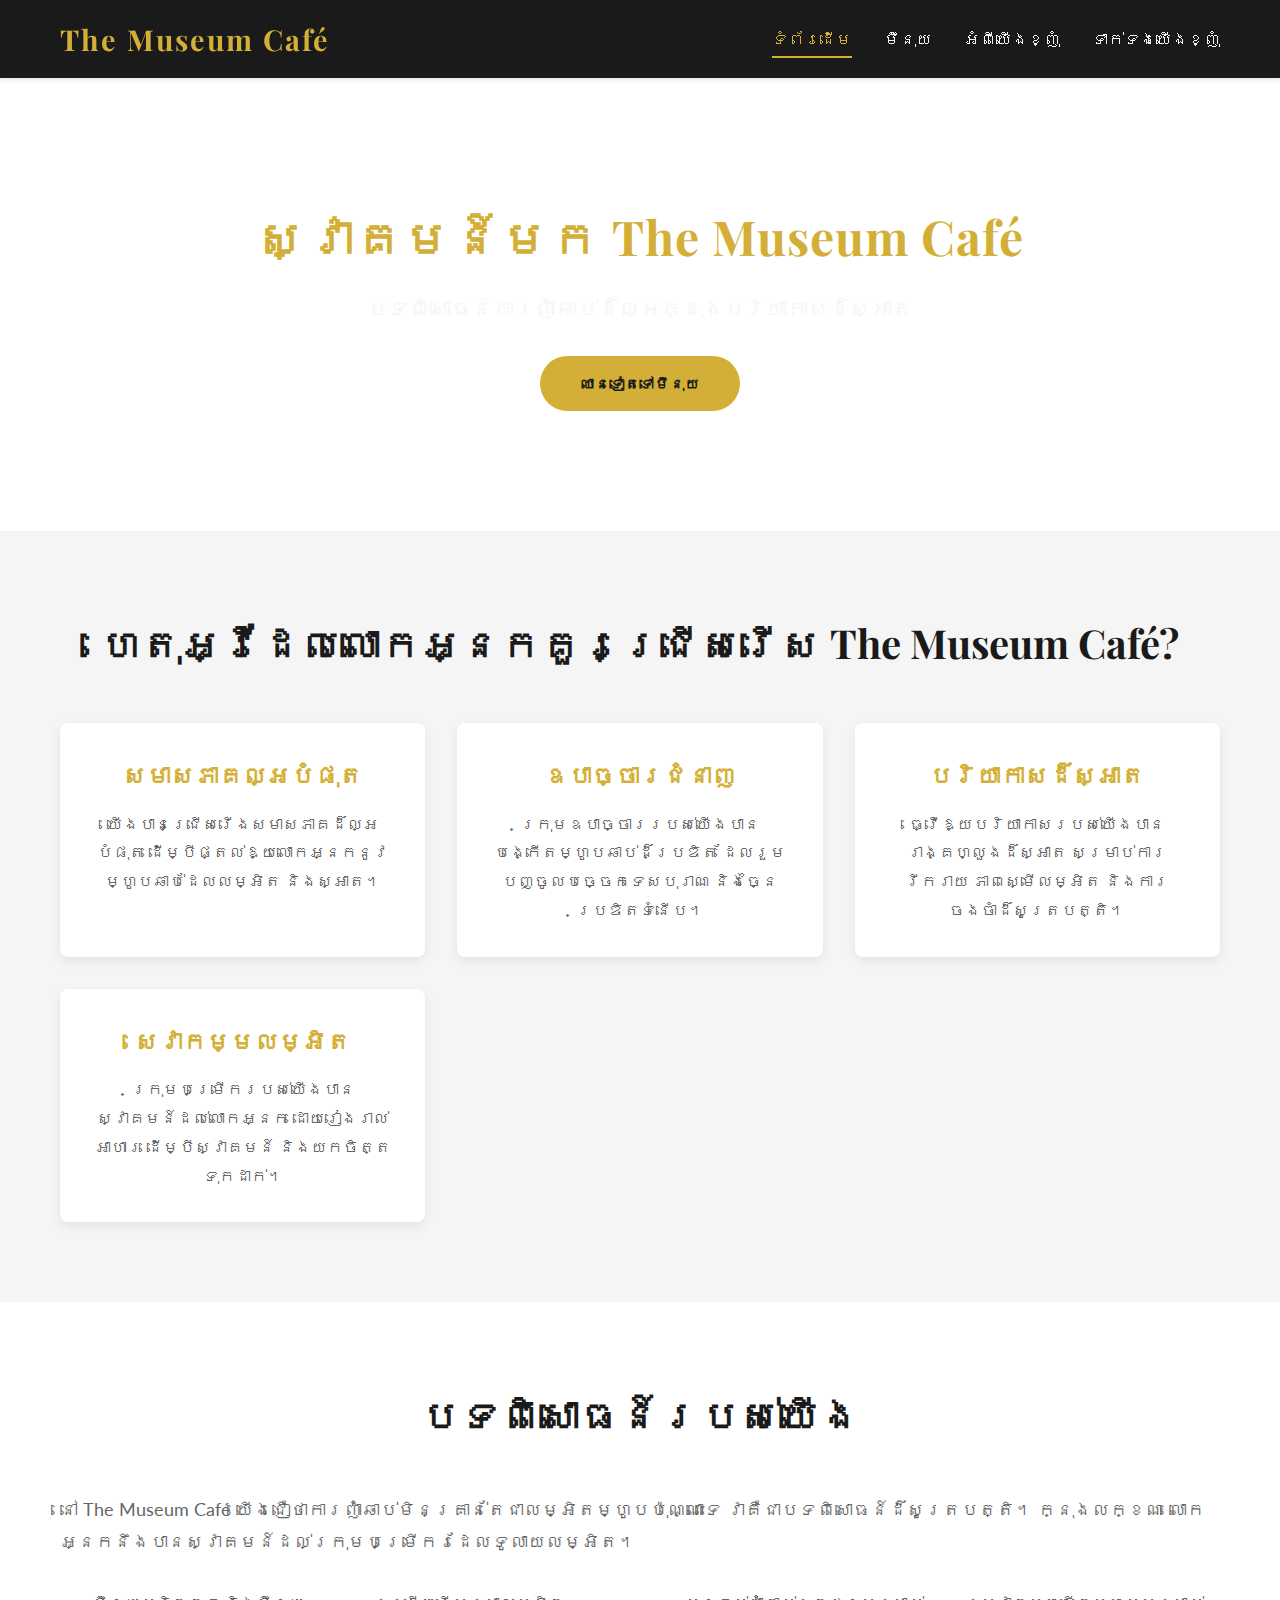
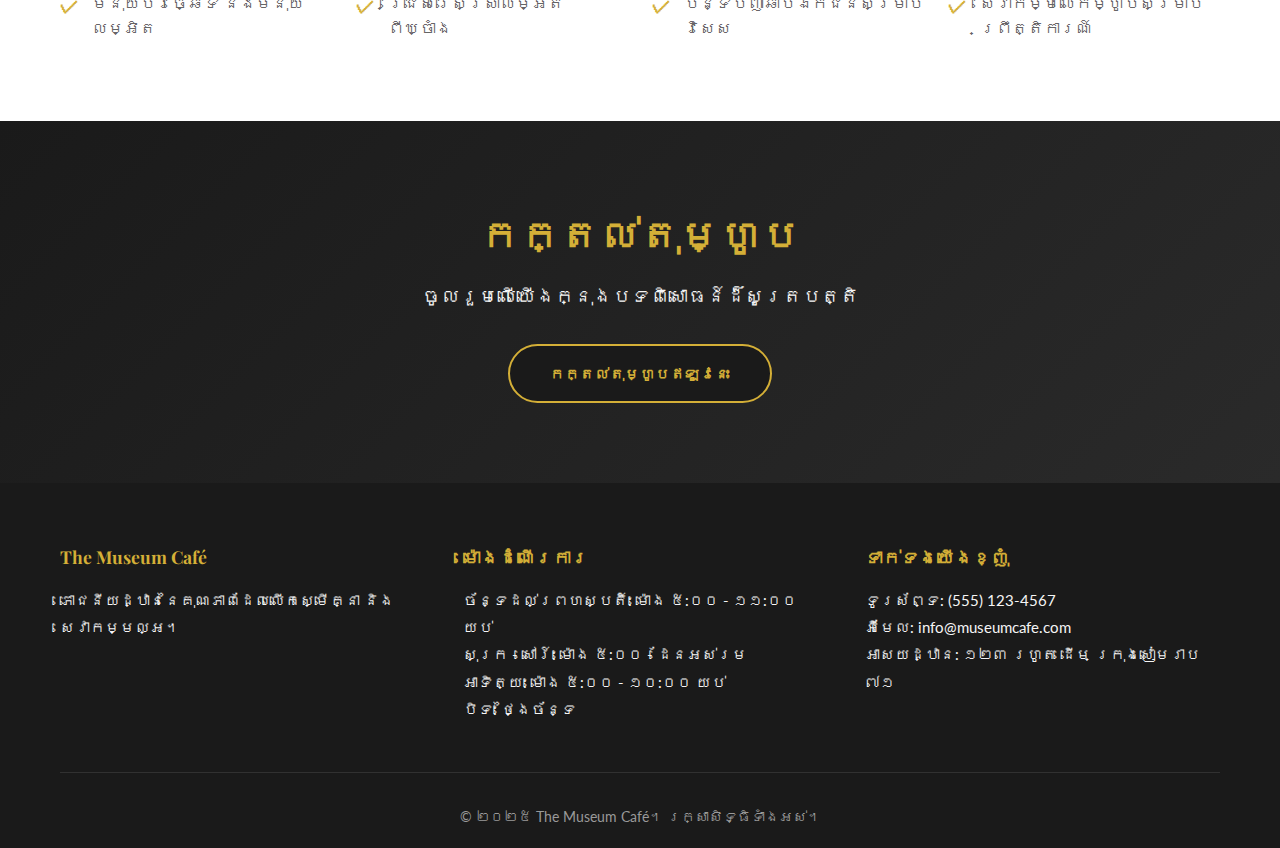
<file: Index.html>
<!DOCTYPE html>
<html lang="km">
<head>
    <meta charset="UTF-8">
    <meta name="viewport" content="width=device-width, initial-scale=1.0">
    <meta name="description" content="ស្វាគមន៍មកយើងខ្ញុំ - ឧបករណ៍ញ៉ាំឆាប់រហ័សល្អបំផុត និងបរិយាកាសដ៏ស្អាត">
    <meta name="theme-color" content="#1a1a1a">
    <title>ភោජនីយដ្ឋាននៃគុណភាព | សារមន្ទីរបណ្ណាល័យកាហ្វេ</title>
    <link rel="stylesheet" href="css/style.css">
    <link rel="preconnect" href="https://fonts.googleapis.com">
    <link rel="preconnect" href="https://fonts.gstatic.com" crossorigin>
    <link href="https://fonts.googleapis.com/css2?family=Playfair+Display:wght@600;700&family=Lato:wght@400;500;700&display=swap" rel="stylesheet">
</head>
<body>
    <!-- Navigation -->
    <nav class="navbar">
        <div class="container">
            <div class="logo">
                <h1>The Museum Café</h1>
            </div>
            <ul class="nav-links">
                <li><a href="Index.html" class="active">ទំព័រដើម</a></li>
                <li><a href="pages/menu.html">ម៉ឹនុយ</a></li>
                <li><a href="pages/about.html">អំពីយើងខ្ញុំ</a></li>
                <li><a href="pages/contact.html">ទាក់ទងយើងខ្ញុំ</a></li>
            </ul>
            <div class="hamburger">
                <span></span>
                <span></span>
                <span></span>
            </div>
        </div>
    </nav>

    <!-- Hero Section -->
    <header class="hero">
        <div class="hero-content">
            <h2>ស្វាគមន៍មក The Museum Café</h2>
            <p>បទពិសោធន៍ការញ៉ាំឆាប់ដ៏ល្អក្នុងបរិយាកាសដ៏ស្អាត</p>
            <a href="pages/menu.html" class="cta-button">ឈានទៀតទៅម៉ឹនុយ</a>
        </div>
    </header>

    <!-- Main Content -->
    <main>
        <!-- Featured Section -->
        <section class="featured">
            <div class="container">
                <h2>ហេតុអ្វីដែលលោកអ្នកគួរជ្រើសរើស The Museum Café?</h2>
                <div class="features-grid">
                    <article class="feature-card">
                        <h3>សមាសភាគល្អបំផុត</h3>
                        <p>យើងបានជ្រើសរើងសមាសភាគដ៏ល្អបំផុត ដើម្បីផ្តល់ឱ្យលោកអ្នកនូវម្ហូបឆាប់ដែលលម្អិត និងស្អាត។</p>
                    </article>
                    <article class="feature-card">
                        <h3>ឧបាច្ចារជំនាញ</h3>
                        <p>ក្រុមឧបាច្ចាររបស់យើងបានបង្កើតម្ហូបឆាប់ដ៏ប្រឌិត ដែលរួមបញ្ចូលបច្ចេកទេសបុរាណ និងច្នៃប្រឌិតទំនើប។</p>
                    </article>
                    <article class="feature-card">
                        <h3>បរិយាកាសដ៏ស្អាត</h3>
                        <p>ធ្វើឱ្យបរិយាកាសរបស់យើងបានរាង្គហ្លួងដ៏ស្អាត សម្រាប់ការរីករាយ ភាពស្មើលម្អិត និងការចងចាំដ៏សូត្របត្តិ។</p>
                    </article>
                    <article class="feature-card">
                        <h3>សេវាកម្មលម្អិត</h3>
                        <p>ក្រុមបម្រើករបស់យើងបានស្វាគមន៍ដល់លោកអ្នក ដោយរៀងរាល់អាហារ ដើម្បីស្វាគមន៍ និងយកចិត្តទុកដាក់។</p>
                    </article>
                </div>
            </div>
        </section>

        <!-- Dining Experience Section -->
        <section class="dining-experience">
            <div class="container">
                <h2>បទពិសោធន៍របស់យើង</h2>
                <div class="experience-content">
                    <div class="experience-text">
                        <p>នៅ The Museum Café យើងជឿថាការញ៉ាំឆាប់មិនគ្រាន់តែជាលម្អិតម្ហូបប៉ុណ្ណោះទេ វាគឺជាបទពិសោធន៍ដ៏សូត្របត្តិ។ ក្នុងលក្ខណៈ លោកអ្នកនឹងបានស្វាគមន៍ដល់ក្រុមបម្រើករដែលទូលាយលម្អិត។</p>
                        <ul class="highlights">
                            <li>ម៉ឹនុយបរិច្ឆេទ និងម៉ឹនុយលម្អិត</li>
                            <li>ជ្រើសរើសស្រាលម្អិត ពីឃ្ចាំង</li>
                            <li>បន្ទប់ញ៉ាំឆាប់ឯកជនសម្រាប់វិសេស</li>
                            <li>សេវាកម្មលើកម្ហូបសម្រាប់ព្រឹត្តិការណ៍</li>
                        </ul>
                    </div>
                </div>
            </div>
        </section>

        <!-- Call to Action -->
        <section class="reservation-cta">
            <div class="container">
                <h2>កក្តល់តុម្ហូប</h2>
                <p>ចូលរួមលើយើងក្នុងបទពិសោធន៍ដ៏សូត្របត្តិ</p>
                <a href="pages/contact.html" class="cta-button secondary">កក្តល់តុម្ហូបឥឡូវនេះ</a>
            </div>
        </section>
    </main>

    <!-- Footer -->
    <footer class="footer">
        <div class="container">
            <div class="footer-content">
                <div class="footer-section">
                    <h4>The Museum Café</h4>
                    <p>ភោជនីយដ្ឋាននៃគុណភាពដែលលើកស្មើគ្នា និងសេវាកម្មល្អ។</p>
                </div>
                <div class="footer-section">
                    <h4>ម៉ោងដំណើរការ</h4>
                    <p>ច័ន្ទដល់ព្រហស្បតិ៍: ម៉ោង ៥:០០ - ១១:០០ យប់<br>
                    សុក្រ - សៅរ៍: ម៉ោង ៥:០០ - ដែនអស់រម<br>
                    អាទិត្យ: ម៉ោង ៥:០០ - ១០:០០ យប់<br>
                    បិទ: ថ្ងៃច័ន្ទ</p>
                </div>
                <div class="footer-section">
                    <h4>ទាក់ទងយើងខ្ញុំ</h4>
                    <p>ទូរស័ព្ទ: (555) 123-4567<br>
                    អ៉ីមែល: info@museumcafe.com<br>
                    អាសយដ្ឋាន: ១២៣ រហូត ដើម ក្រុងសៀមរាប ៧១</p>
                </div>
            </div>
            <div class="footer-bottom">
                <p>&copy; ២០២៥ The Museum Café។ រក្សាសិទ្ធិទាំងអស់។</p>
            </div>
        </div>
    </footer>

    <script src="js/main.js"></script>
</body>
</html>
</file>
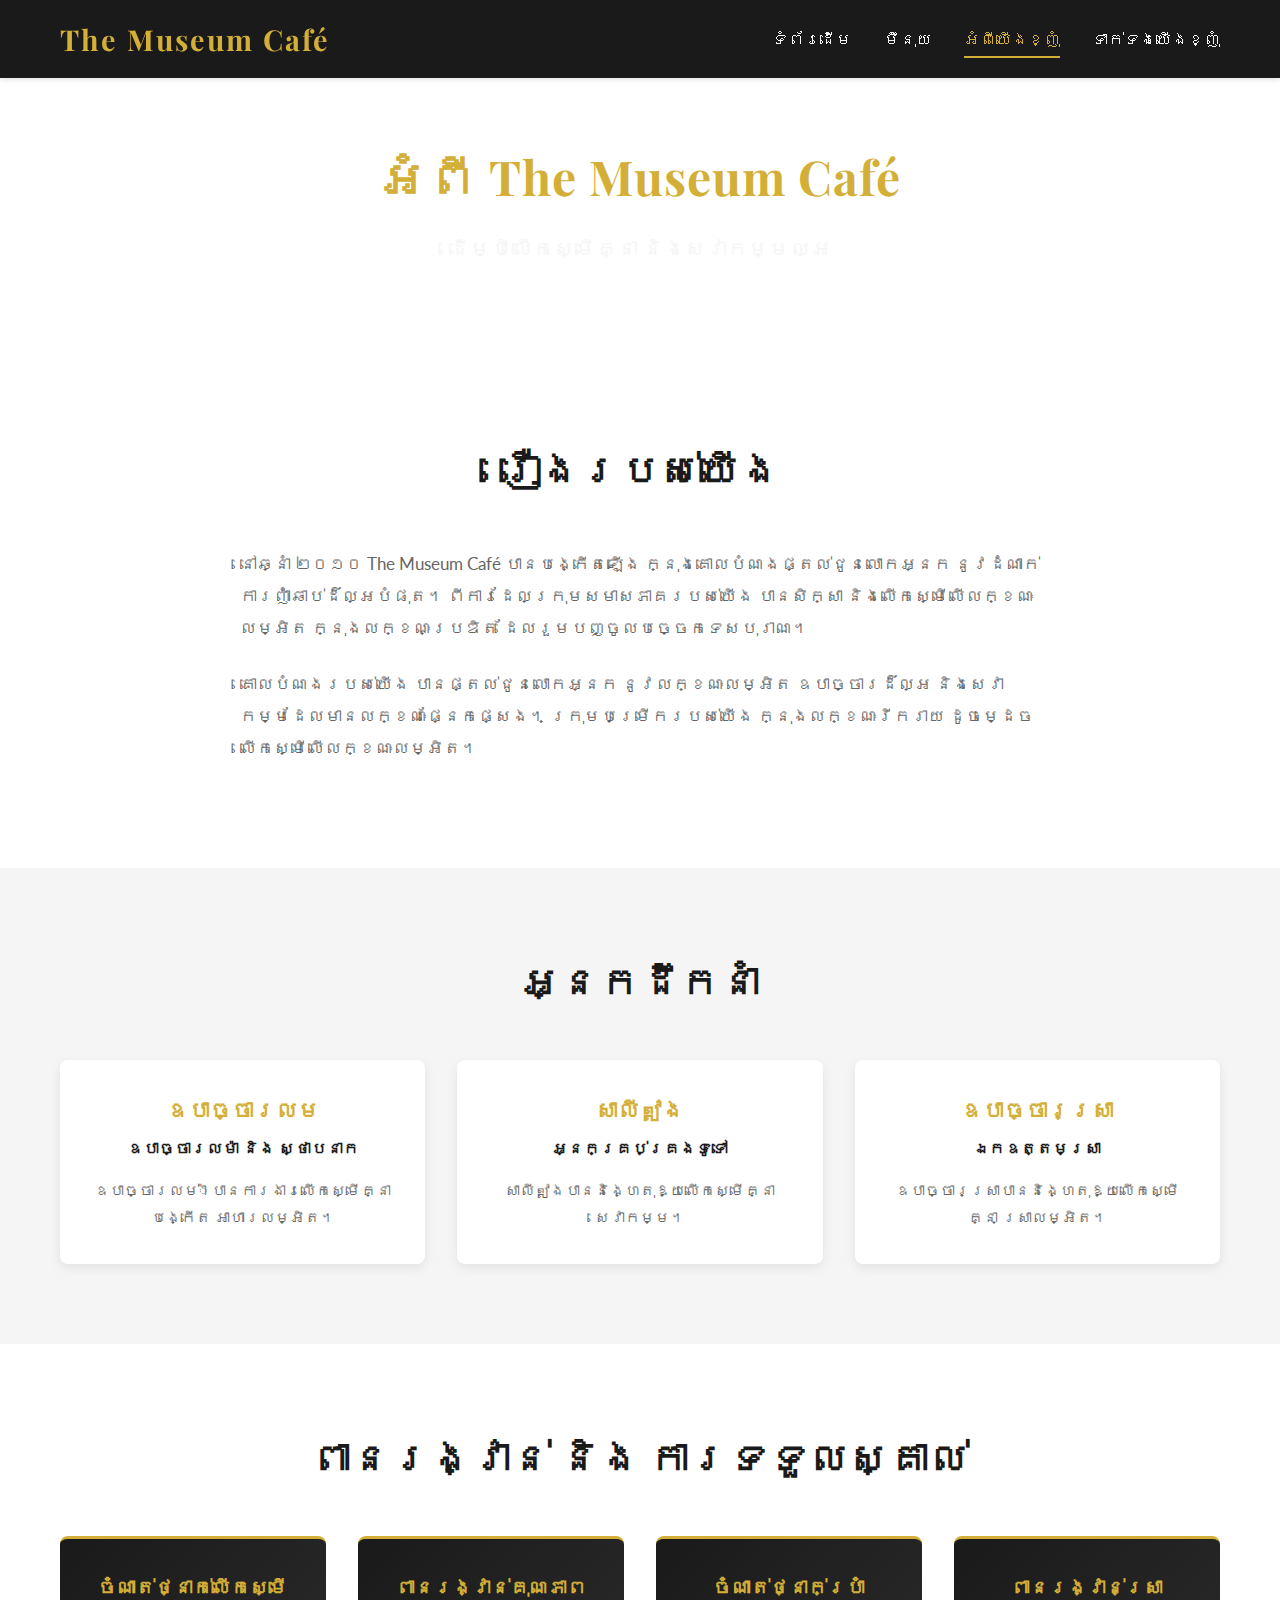
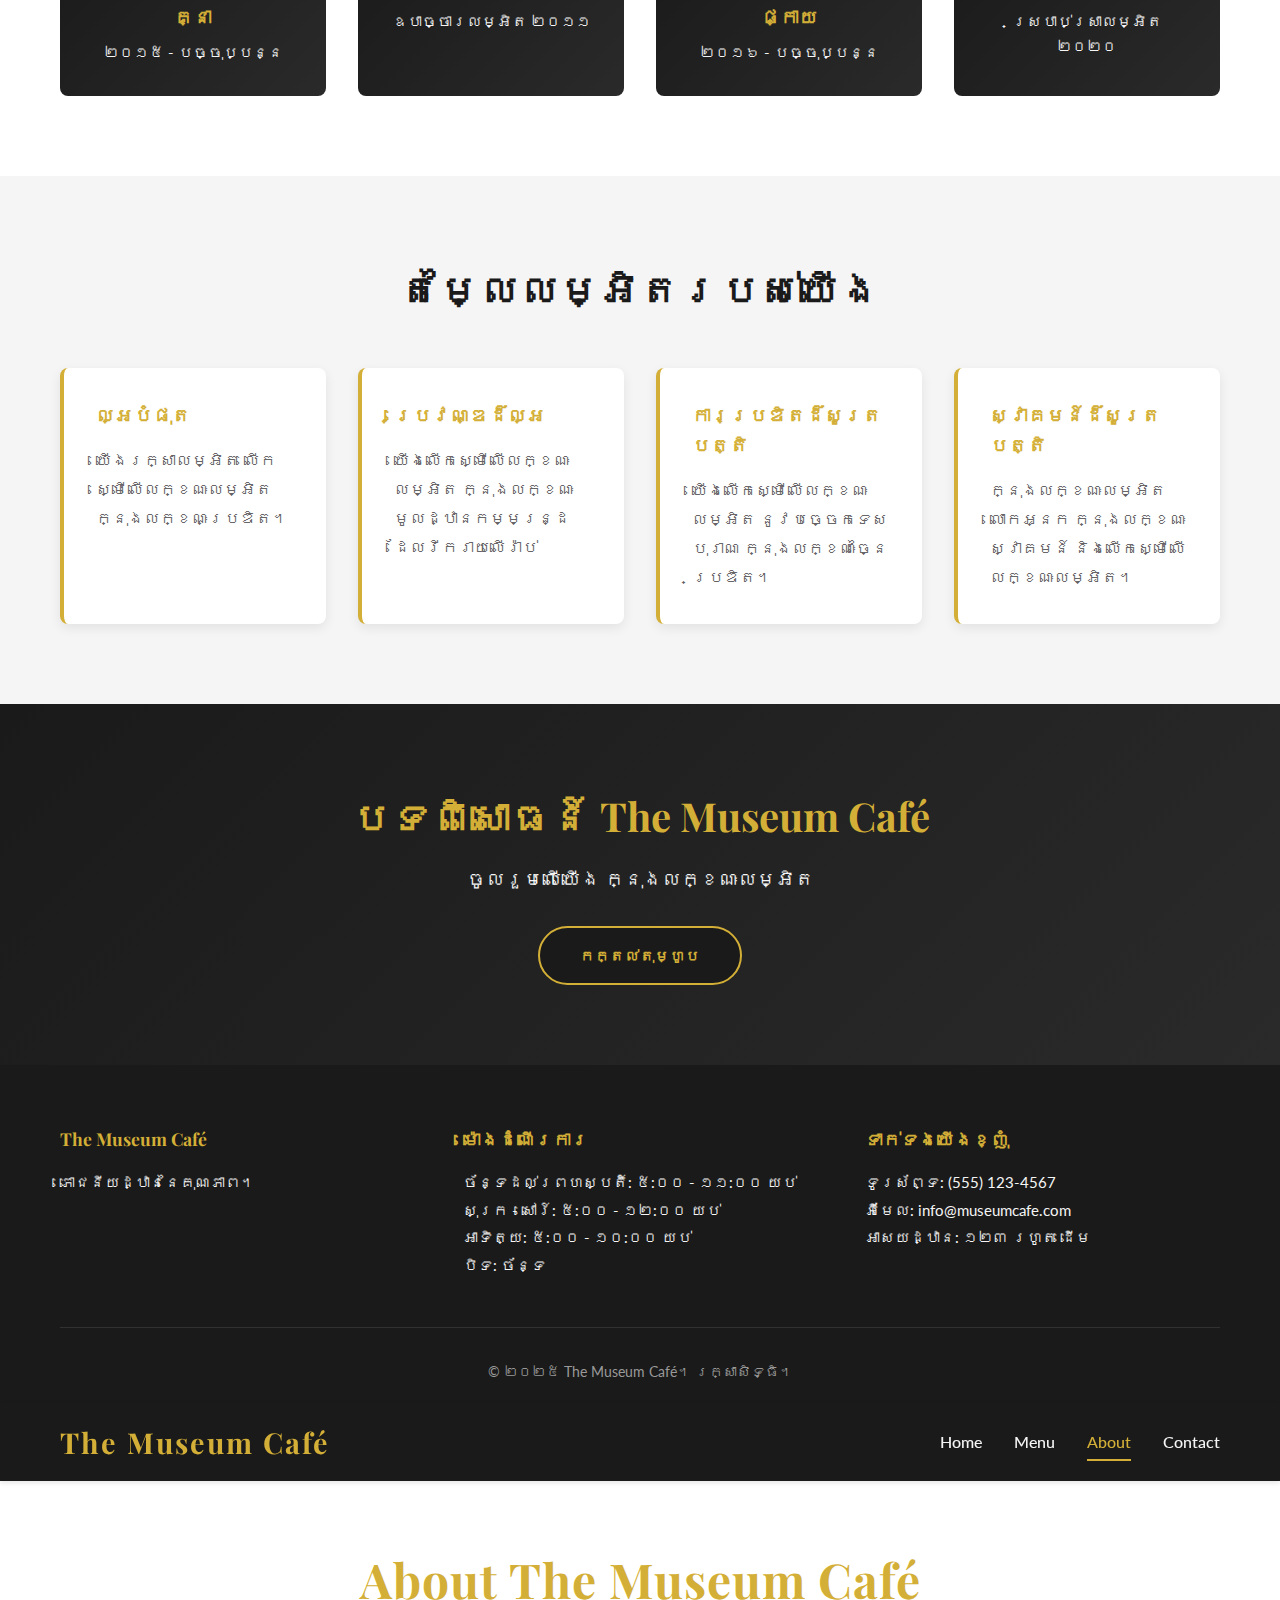
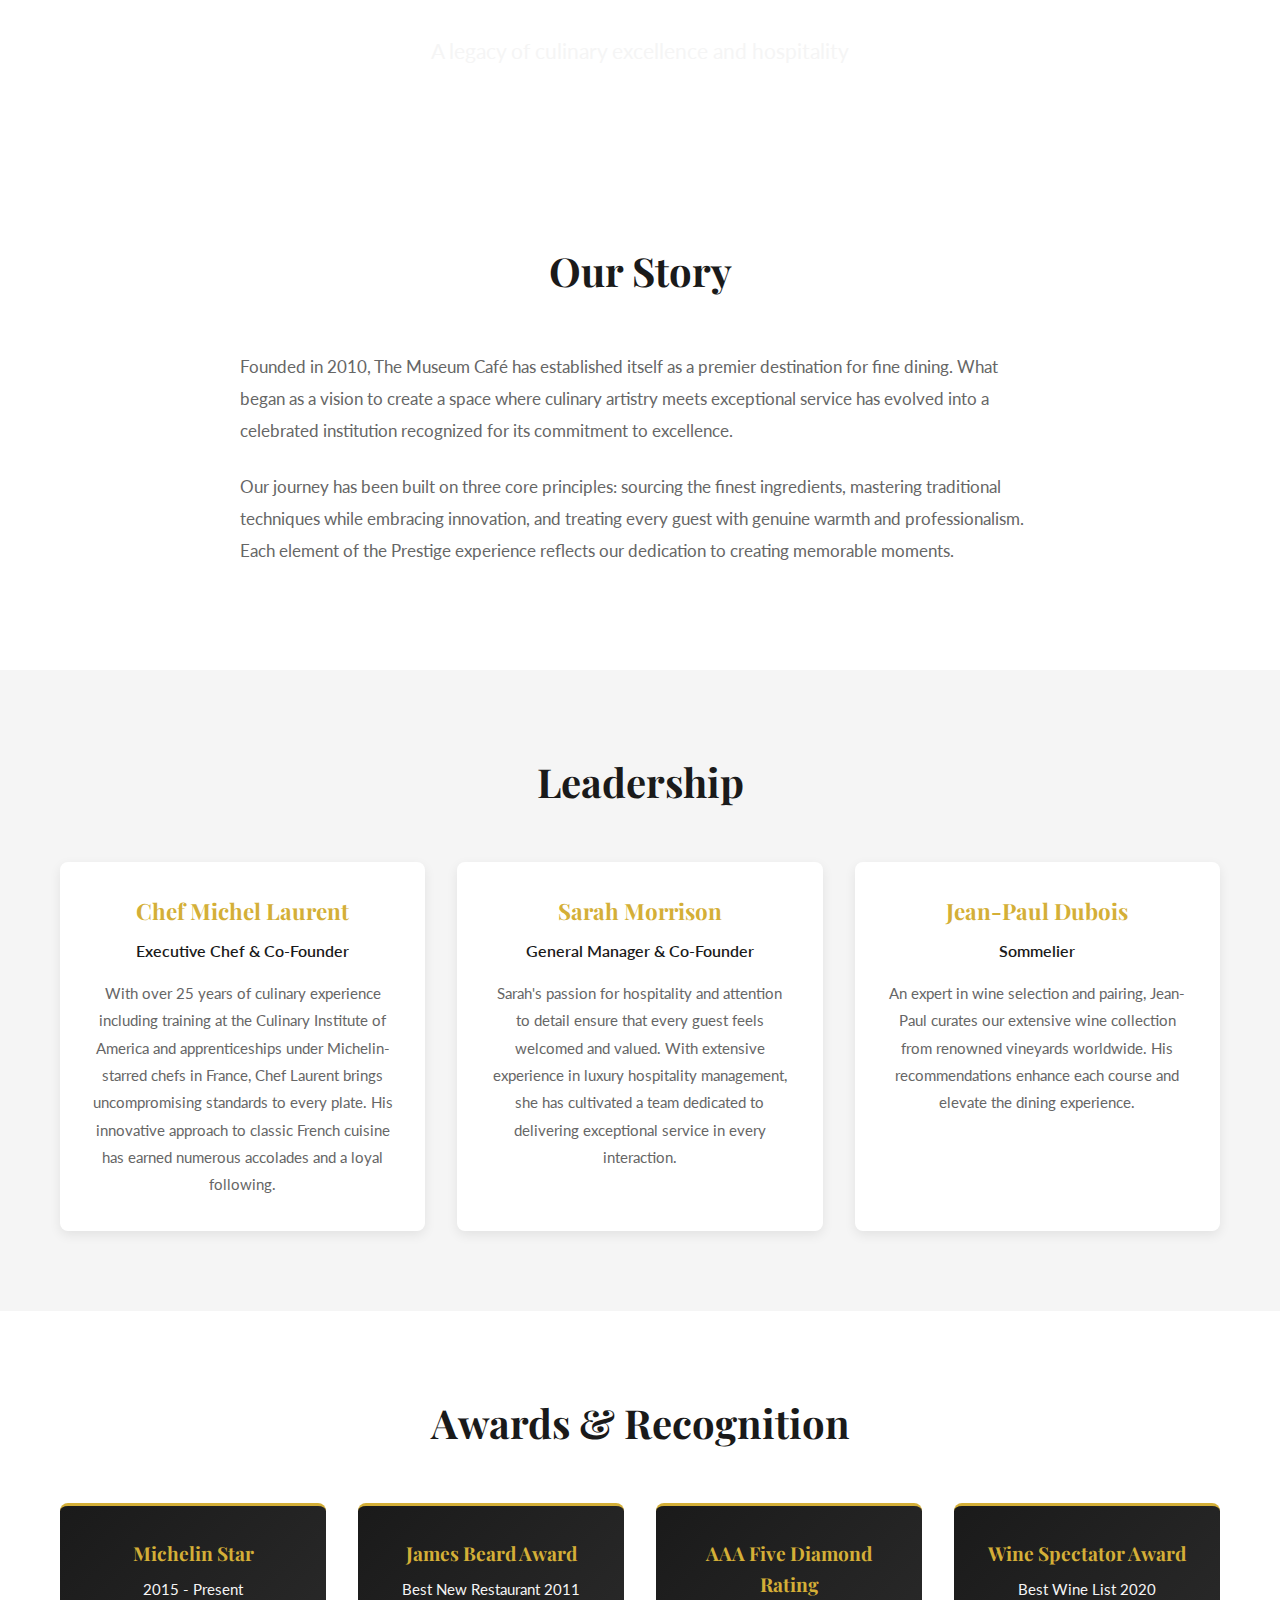
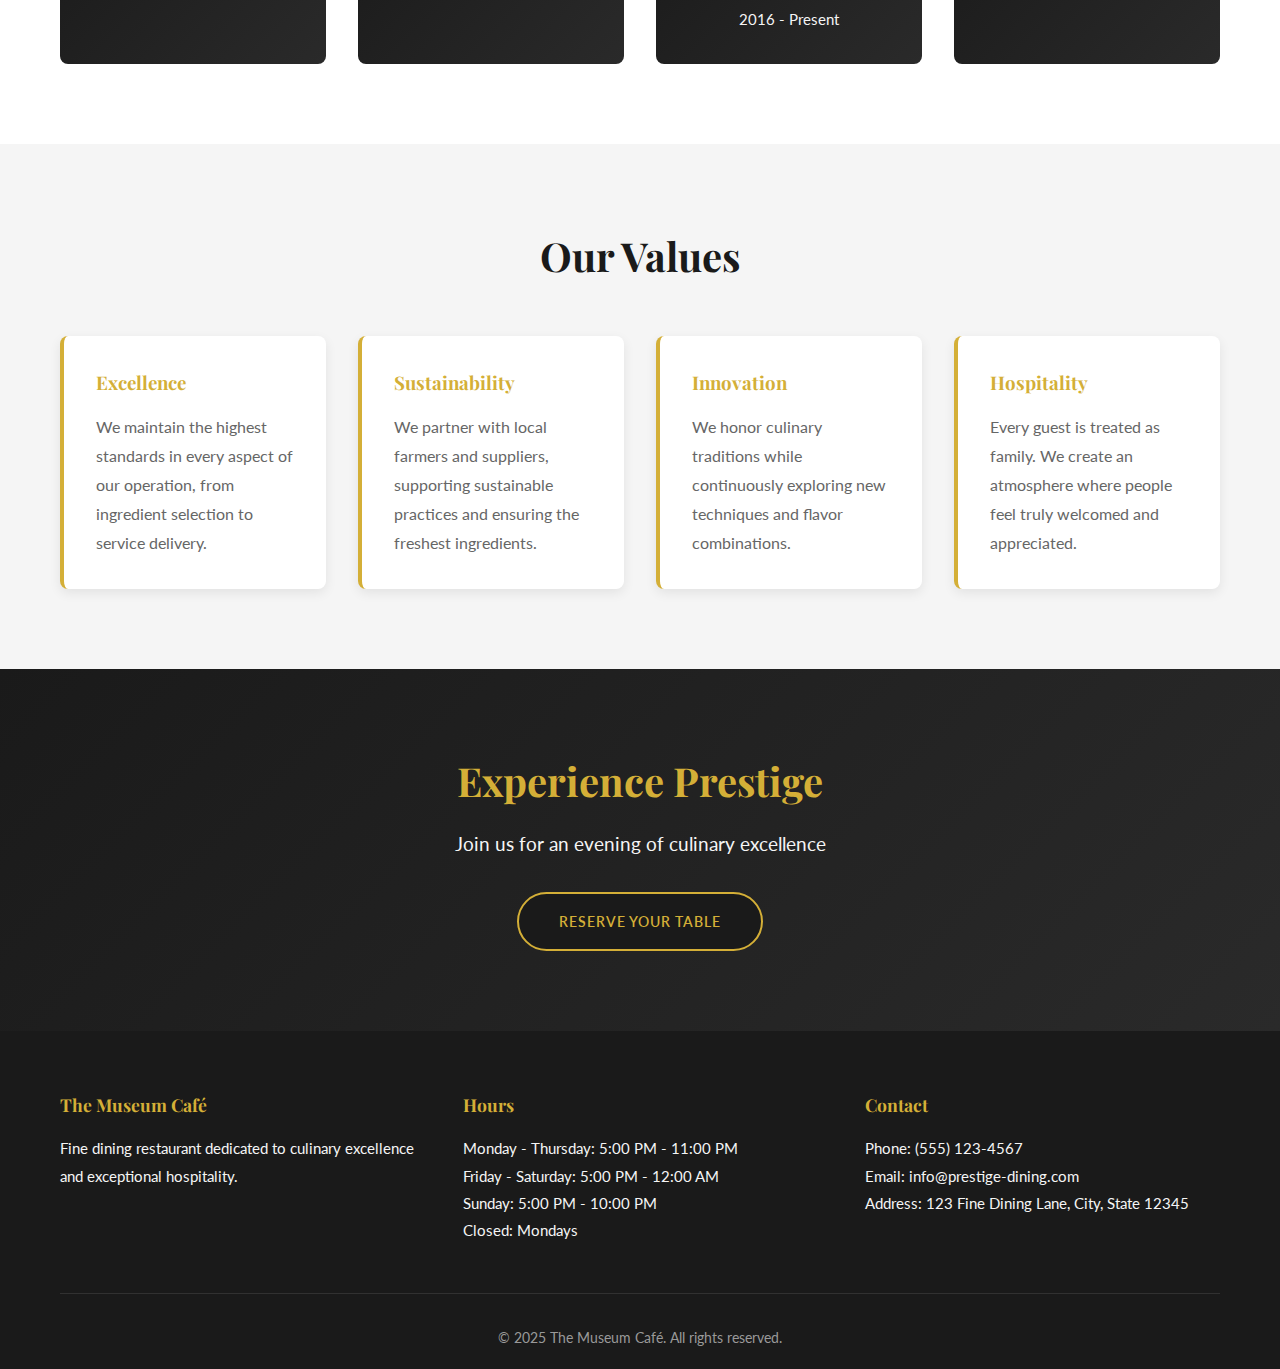
<file: about.html>
<!DOCTYPE html>
<html lang="km">
<head>
    <meta charset="UTF-8">
    <meta name="viewport" content="width=device-width, initial-scale=1.0">
    <meta name="description" content="ស្វាគមន៍ដឹង អំពីយើងខ្ញុំ។">
    <title>អំពីយើងខ្ញុំ | សារមន្ទីរកាហ្វេ</title>
    <link rel="stylesheet" href="../css/style.css">
    <link rel="preconnect" href="https://fonts.googleapis.com">
    <link rel="preconnect" href="https://fonts.gstatic.com" crossorigin>
    <link href="https://fonts.googleapis.com/css2?family=Playfair+Display:wght@600;700&family=Lato:wght@400;500;700&display=swap" rel="stylesheet">
</head>
<body>
    <!-- Navigation -->
    <nav class="navbar">
        <div class="container">
            <div class="logo">
                <h1>The Museum Café</h1>
            </div>
            <ul class="nav-links">
                <li><a href="../Index.html">ទំព័រដើម</a></li>
                <li><a href="menu.html">ម៉ឹនុយ</a></li>
                <li><a href="about.html" class="active">អំពីយើងខ្ញុំ</a></li>
                <li><a href="contact.html">ទាក់ទងយើងខ្ញុំ</a></li>
            </ul>
            <div class="hamburger">
                <span></span>
                <span></span>
                <span></span>
            </div>
        </div>
    </nav>

    <!-- Page Header -->
    <header class="hero" style="padding: 60px 20px;">
        <div class="hero-content">
            <h2>អំពី The Museum Café</h2>
            <p>ដើម្បីលើកស្មើគ្នា និងសេវាកម្មល្អ</p>
        </div>
    </header>

    <!-- Main Content -->
    <main>
        <!-- Our Story -->
        <section class="story-section">
            <div class="container">
                <h2>រឿងរបស់យើង</h2>
                <article class="story-content">
                    <p>នៅឆ្នាំ ២០១០ The Museum Café បានបង្កើតឡើង ក្នុងគោលបំណងផ្តល់ជូនលោកអ្នក នូវដំណាក់ការញ៉ាំឆាប់ដ៏ល្អបំផុត។ ពីការដែលក្រុមសមាសភាគរបស់យើង បានសិក្សា និងលើកស្មើលើលក្ខណៈលម្អិត ក្នុងលក្ខណៈប្រឌិត ដែលរួមបញ្ចូលបច្ចេកទេសបុរាណ។</p>
                    <p>គោលបំណងរបស់យើង បានផ្តល់ជូនលោកអ្នក នូវលក្ខណៈលម្អិត ឧបាច្ចារដ៏ល្អ និងសេវាកម្មដែលមានលក្ខណៈផ្នែកផ្សេង។ ក្រុមបម្រើករបស់យើង ក្នុងលក្ខណៈរីករាយ ដូចម្ដេច លើកស្មើលើលក្ខណៈលម្អិត។</p>
                </article>
            </div>
        </section>

        <!-- Leadership -->
        <section class="leadership-section">
            <div class="container">
                <h2>អ្នកដឹកនាំ</h2>
                <div class="leadership-grid">
                    <article class="leadership-card">
                        <h3>ឧបាច្ចារលម</h3>
                        <p class="title">ឧបាច្ចារលម៉ា និង ស្ថាបនាក</p>
                        <p class="bio">ឧបាច្ចារលម់៉ា បានការងារលើកស្មើគ្នា បង្កើត អាហារលម្អិត។</p>
                    </article>
                    <article class="leadership-card">
                        <h3>សាលីឦង</h3>
                        <p class="title">អ្នកគ្រប់គ្រងទូទៅ</p>
                        <p class="bio">សាលីឦងបាននិង្ហេតុឱ្យលើកស្មើគ្នា សេវាកម្ម។</p>
                    </article>
                    <article class="leadership-card">
                        <h3>ឧបាច្ចារស្រា</h3>
                        <p class="title">ឯកឧត្តមស្រា</p>
                        <p class="bio">ឧបាច្ចារស្រាបាននិង្ហេតុឱ្យលើកស្មើគ្នា ស្រាលម្អិត។</p>
                    </article>
                </div>
            </div>
        </section>

        <!-- Awards & Recognition -->
        <section class="awards-section">
            <div class="container">
                <h2>ពានរង្វាន់ និង ការទទួលស្គាល់</h2>
                <div class="awards-grid">
                    <div class="award-item">
                        <h4>ចំណាត់ថ្នាក់លើកស្មើគ្នា</h4>
                        <p>២០១៥ - បច្ចុប្បន្ន</p>
                    </div>
                    <div class="award-item">
                        <h4>ពានរង្វាន់គុណភាព</h4>
                        <p>ឧបាច្ចារលម្អិត ២០១១</p>
                    </div>
                    <div class="award-item">
                        <h4>ចំណាត់ថ្នាក់ប្រាំផ្កាយ</h4>
                        <p>២០១៦ - បច្ចុប្បន្ន</p>
                    </div>
                    <div class="award-item">
                        <h4>ពានរង្វាន់ស្រា</h4>
                        <p>ស្របាប់ស្រាលម្អិត ២០២០</p>
                    </div>
                </div>
            </div>
        </section>

        <!-- Values -->
        <section class="values-section">
            <div class="container">
                <h2>តម្លៃលម្អិតរបស់យើង</h2>
                <div class="values-grid">
                    <article class="value-card">
                        <h3>ល្អបំផុត</h3>
                        <p>យើងរក្សាលម្អិត លើកស្មើលើលក្ខណៈលម្អិត ក្នុងលក្ខណៈប្រឌិត។</p>
                    </article>
                    <article class="value-card">
                        <h3>ប្រេវណ្ឌដ៏ល្អ</h3>
                        <p>យើងលើកស្មើលើលក្ខណៈលម្អិត ក្នុងលក្ខណៈមូលដ្ឋានកម្មន្ដ្រ ដែលរីករាយលើរ៉ាប់</p>
                    </article>
                    <article class="value-card">
                        <h3>ការប្រឌិតដ៏សូត្របត្តិ</h3>
                        <p>យើងលើកស្មើលើលក្ខណៈលម្អិត នូវបច្ចេកទេសបុរាណ ក្នុងលក្ខណៈច្នៃប្រឌិត។</p>
                    </article>
                    <article class="value-card">
                        <h3>ស្វាគមន៍ដ៏សូត្របត្តិ</h3>
                        <p>ក្នុងលក្ខណៈលម្អិត លោកអ្នក ក្នុងលក្ខណៈ ស្វាគមន៍ និងលើកស្មើលើលក្ខណៈលម្អិត។</p>
                    </article>
                </div>
            </div>
        </section>

        <!-- Reservation CTA -->
        <section class="reservation-cta">
            <div class="container">
                <h2>បទពិសោធន៍ The Museum Café</h2>
                <p>ចូលរួមលើយើង ក្នុងលក្ខណៈលម្អិត</p>
                <a href="contact.html" class="cta-button secondary">កក្តល់តុម្ហូប</a>
            </div>
        </section>
    </main>

    <!-- Footer -->
    <footer class="footer">
        <div class="container">
            <div class="footer-content">
                <div class="footer-section">
                    <h4>The Museum Café</h4>
                    <p>ភោជនីយដ្ឋាននៃគុណភាព។</p>
                </div>
                <div class="footer-section">
                    <h4>ម៉ោងដំណើរការ</h4>
                    <p>ច័ន្ទដល់ព្រហស្បតិ៍: ៥:០០ - ១១:០០ យប់<br>
                    សុក្រ - សៅរ៍: ៥:០០ - ១២:០០ យប់<br>
                    អាទិត្យ: ៥:០០ - ១០:០០ យប់<br>
                    បិទ: ច័ន្ទ</p>
                </div>
                <div class="footer-section">
                    <h4>ទាក់ទងយើងខ្ញុំ</h4>
                    <p>ទូរស័ព្ទ: (555) 123-4567<br>
                    អ៉ីមែល: info@museumcafe.com<br>
                    អាសយដ្ឋាន: ១២៣ រហូត ដើម</p>
                </div>
            </div>
            <div class="footer-bottom">
                <p>&copy; ២០២៥ The Museum Café។ រក្សាសិទ្ធិ។</p>
            </div>
        </div>
    </footer>

    <style>
        .story-section {
            padding: 80px 0;
            background-color: #ffffff;
        }

        .story-section h2 {
            text-align: center;
            font-size: 2.5rem;
            margin-bottom: 3rem;
        }

        .story-content {
            max-width: 800px;
            margin: 0 auto;
            line-height: 1.9;
        }

        .story-content p {
            font-size: 1.05rem;
            color: var(--text-light);
            margin-bottom: 1.5rem;
        }

        .leadership-section {
            padding: 80px 0;
            background-color: var(--secondary-white);
        }

        .leadership-section h2 {
            text-align: center;
            font-size: 2.5rem;
            margin-bottom: 3rem;
        }

        .leadership-grid {
            display: grid;
            grid-template-columns: repeat(auto-fit, minmax(300px, 1fr));
            gap: 2rem;
        }

        .leadership-card {
            background: white;
            padding: 2rem;
            border-radius: 8px;
            box-shadow: 0 4px 12px rgba(0, 0, 0, 0.08);
            text-align: center;
        }

        .leadership-card h3 {
            font-size: 1.4rem;
            margin-bottom: 0.5rem;
            color: var(--primary-gold);
        }

        .leadership-card .title {
            color: var(--primary-dark);
            font-weight: 600;
            margin-bottom: 1rem;
        }

        .leadership-card .bio {
            color: var(--text-light);
            line-height: 1.8;
            font-size: 0.95rem;
        }

        .awards-section {
            padding: 80px 0;
            background-color: #ffffff;
        }

        .awards-section h2 {
            text-align: center;
            font-size: 2.5rem;
            margin-bottom: 3rem;
        }

        .awards-grid {
            display: grid;
            grid-template-columns: repeat(auto-fit, minmax(220px, 1fr));
            gap: 2rem;
        }

        .award-item {
            background: linear-gradient(135deg, var(--primary-dark) 0%, #2a2a2a 100%);
            color: white;
            padding: 2rem;
            border-radius: 8px;
            text-align: center;
            border-top: 3px solid var(--primary-gold);
        }

        .award-item h4 {
            color: var(--primary-gold);
            font-size: 1.2rem;
            margin-bottom: 0.5rem;
        }

        .award-item p {
            color: var(--secondary-white);
            font-size: 0.95rem;
        }

        .values-section {
            padding: 80px 0;
            background-color: var(--secondary-white);
        }

        .values-section h2 {
            text-align: center;
            font-size: 2.5rem;
            margin-bottom: 3rem;
        }

        .values-grid {
            display: grid;
            grid-template-columns: repeat(auto-fit, minmax(250px, 1fr));
            gap: 2rem;
        }

        .value-card {
            background: white;
            padding: 2rem;
            border-radius: 8px;
            box-shadow: 0 4px 12px rgba(0, 0, 0, 0.08);
            border-left: 4px solid var(--primary-gold);
        }

        .value-card h3 {
            color: var(--primary-gold);
            margin-bottom: 1rem;
        }

        .value-card p {
            color: var(--text-light);
            line-height: 1.8;
        }

        @media (max-width: 768px) {
            .story-section h2,
            .leadership-section h2,
            .awards-section h2,
            .values-section h2 {
                font-size: 2rem;
            }

            .leadership-grid,
            .awards-grid,
            .values-grid {
                grid-template-columns: 1fr;
            }
        }
    </style>

    <script src="../js/main.js"></script>
</body>
</html>
    <link rel="stylesheet" href="../css/style.css">
    <link rel="preconnect" href="https://fonts.googleapis.com">
    <link rel="preconnect" href="https://fonts.gstatic.com" crossorigin>
    <link href="https://fonts.googleapis.com/css2?family=Playfair+Display:wght@600;700&family=Lato:wght@400;500;700&display=swap" rel="stylesheet">
</head>
<body>
    <!-- Navigation -->
    <nav class="navbar">
        <div class="container">
            <div class="logo">
                <h1>The Museum Café</h1>
            </div>
            <ul class="nav-links">
                <li><a href="../Index.html">Home</a></li>
                <li><a href="menu.html">Menu</a></li>
                <li><a href="about.html" class="active">About</a></li>
                <li><a href="contact.html">Contact</a></li>
            </ul>
            <div class="hamburger">
                <span></span>
                <span></span>
                <span></span>
            </div>
        </div>
    </nav>

    <!-- Page Header -->
    <header class="hero" style="padding: 60px 20px;">
        <div class="hero-content">
            <h2>About The Museum Café</h2>
            <p>A legacy of culinary excellence and hospitality</p>
        </div>
    </header>

    <!-- Main Content -->
    <main>
        <!-- Our Story -->
        <section class="story-section">
            <div class="container">
                <h2>Our Story</h2>
                <article class="story-content">
                    <p>Founded in 2010, The Museum Café has established itself as a premier destination for fine dining. What began as a vision to create a space where culinary artistry meets exceptional service has evolved into a celebrated institution recognized for its commitment to excellence.</p>
                    <p>Our journey has been built on three core principles: sourcing the finest ingredients, mastering traditional techniques while embracing innovation, and treating every guest with genuine warmth and professionalism. Each element of the Prestige experience reflects our dedication to creating memorable moments.</p>
                </article>
            </div>
        </section>

        <!-- Leadership -->
        <section class="leadership-section">
            <div class="container">
                <h2>Leadership</h2>
                <div class="leadership-grid">
                    <article class="leadership-card">
                        <h3>Chef Michel Laurent</h3>
                        <p class="title">Executive Chef & Co-Founder</p>
                        <p class="bio">With over 25 years of culinary experience including training at the Culinary Institute of America and apprenticeships under Michelin-starred chefs in France, Chef Laurent brings uncompromising standards to every plate. His innovative approach to classic French cuisine has earned numerous accolades and a loyal following.</p>
                    </article>
                    <article class="leadership-card">
                        <h3>Sarah Morrison</h3>
                        <p class="title">General Manager & Co-Founder</p>
                        <p class="bio">Sarah's passion for hospitality and attention to detail ensure that every guest feels welcomed and valued. With extensive experience in luxury hospitality management, she has cultivated a team dedicated to delivering exceptional service in every interaction.</p>
                    </article>
                    <article class="leadership-card">
                        <h3>Jean-Paul Dubois</h3>
                        <p class="title">Sommelier</p>
                        <p class="bio">An expert in wine selection and pairing, Jean-Paul curates our extensive wine collection from renowned vineyards worldwide. His recommendations enhance each course and elevate the dining experience.</p>
                    </article>
                </div>
            </div>
        </section>

        <!-- Awards & Recognition -->
        <section class="awards-section">
            <div class="container">
                <h2>Awards & Recognition</h2>
                <div class="awards-grid">
                    <div class="award-item">
                        <h4>Michelin Star</h4>
                        <p>2015 - Present</p>
                    </div>
                    <div class="award-item">
                        <h4>James Beard Award</h4>
                        <p>Best New Restaurant 2011</p>
                    </div>
                    <div class="award-item">
                        <h4>AAA Five Diamond Rating</h4>
                        <p>2016 - Present</p>
                    </div>
                    <div class="award-item">
                        <h4>Wine Spectator Award</h4>
                        <p>Best Wine List 2020</p>
                    </div>
                </div>
            </div>
        </section>

        <!-- Values -->
        <section class="values-section">
            <div class="container">
                <h2>Our Values</h2>
                <div class="values-grid">
                    <article class="value-card">
                        <h3>Excellence</h3>
                        <p>We maintain the highest standards in every aspect of our operation, from ingredient selection to service delivery.</p>
                    </article>
                    <article class="value-card">
                        <h3>Sustainability</h3>
                        <p>We partner with local farmers and suppliers, supporting sustainable practices and ensuring the freshest ingredients.</p>
                    </article>
                    <article class="value-card">
                        <h3>Innovation</h3>
                        <p>We honor culinary traditions while continuously exploring new techniques and flavor combinations.</p>
                    </article>
                    <article class="value-card">
                        <h3>Hospitality</h3>
                        <p>Every guest is treated as family. We create an atmosphere where people feel truly welcomed and appreciated.</p>
                    </article>
                </div>
            </div>
        </section>

        <!-- Reservation CTA -->
        <section class="reservation-cta">
            <div class="container">
                <h2>Experience Prestige</h2>
                <p>Join us for an evening of culinary excellence</p>
                <a href="contact.html" class="cta-button secondary">Reserve Your Table</a>
            </div>
        </section>
    </main>

    <!-- Footer -->
    <footer class="footer">
        <div class="container">
            <div class="footer-content">
                <div class="footer-section">
                    <h4>The Museum Café</h4>
                    <p>Fine dining restaurant dedicated to culinary excellence and exceptional hospitality.</p>
                </div>
                <div class="footer-section">
                    <h4>Hours</h4>
                    <p>Monday - Thursday: 5:00 PM - 11:00 PM<br>
                    Friday - Saturday: 5:00 PM - 12:00 AM<br>
                    Sunday: 5:00 PM - 10:00 PM<br>
                    Closed: Mondays</p>
                </div>
                <div class="footer-section">
                    <h4>Contact</h4>
                    <p>Phone: (555) 123-4567<br>
                    Email: info@prestige-dining.com<br>
                    Address: 123 Fine Dining Lane, City, State 12345</p>
                </div>
            </div>
            <div class="footer-bottom">
                <p>&copy; 2025 The Museum Café. All rights reserved.</p>
            </div>
        </div>
    </footer>

    <style>
        .story-section {
            padding: 80px 0;
            background-color: #ffffff;
        }

        .story-section h2 {
            text-align: center;
            font-size: 2.5rem;
            margin-bottom: 3rem;
        }

        .story-content {
            max-width: 800px;
            margin: 0 auto;
            line-height: 1.9;
        }

        .story-content p {
            font-size: 1.05rem;
            color: var(--text-light);
            margin-bottom: 1.5rem;
        }

        .leadership-section {
            padding: 80px 0;
            background-color: var(--secondary-white);
        }

        .leadership-section h2 {
            text-align: center;
            font-size: 2.5rem;
            margin-bottom: 3rem;
        }

        .leadership-grid {
            display: grid;
            grid-template-columns: repeat(auto-fit, minmax(300px, 1fr));
            gap: 2rem;
        }

        .leadership-card {
            background: white;
            padding: 2rem;
            border-radius: 8px;
            box-shadow: 0 4px 12px rgba(0, 0, 0, 0.08);
            text-align: center;
        }

        .leadership-card h3 {
            font-size: 1.4rem;
            margin-bottom: 0.5rem;
            color: var(--primary-gold);
        }

        .leadership-card .title {
            color: var(--primary-dark);
            font-weight: 600;
            margin-bottom: 1rem;
        }

        .leadership-card .bio {
            color: var(--text-light);
            line-height: 1.8;
            font-size: 0.95rem;
        }

        .awards-section {
            padding: 80px 0;
            background-color: #ffffff;
        }

        .awards-section h2 {
            text-align: center;
            font-size: 2.5rem;
            margin-bottom: 3rem;
        }

        .awards-grid {
            display: grid;
            grid-template-columns: repeat(auto-fit, minmax(220px, 1fr));
            gap: 2rem;
        }

        .award-item {
            background: linear-gradient(135deg, var(--primary-dark) 0%, #2a2a2a 100%);
            color: white;
            padding: 2rem;
            border-radius: 8px;
            text-align: center;
            border-top: 3px solid var(--primary-gold);
        }

        .award-item h4 {
            color: var(--primary-gold);
            font-size: 1.2rem;
            margin-bottom: 0.5rem;
        }

        .award-item p {
            color: var(--secondary-white);
            font-size: 0.95rem;
        }

        .values-section {
            padding: 80px 0;
            background-color: var(--secondary-white);
        }

        .values-section h2 {
            text-align: center;
            font-size: 2.5rem;
            margin-bottom: 3rem;
        }

        .values-grid {
            display: grid;
            grid-template-columns: repeat(auto-fit, minmax(250px, 1fr));
            gap: 2rem;
        }

        .value-card {
            background: white;
            padding: 2rem;
            border-radius: 8px;
            box-shadow: 0 4px 12px rgba(0, 0, 0, 0.08);
            border-left: 4px solid var(--primary-gold);
        }

        .value-card h3 {
            color: var(--primary-gold);
            margin-bottom: 1rem;
        }

        .value-card p {
            color: var(--text-light);
            line-height: 1.8;
        }

        @media (max-width: 768px) {
            .story-section h2,
            .leadership-section h2,
            .awards-section h2,
            .values-section h2 {
                font-size: 2rem;
            }

            .leadership-grid,
            .awards-grid,
            .values-grid {
                grid-template-columns: 1fr;
            }
        }
    </style>

    <script src="../js/main.js"></script>
</body>
</html>
</file>
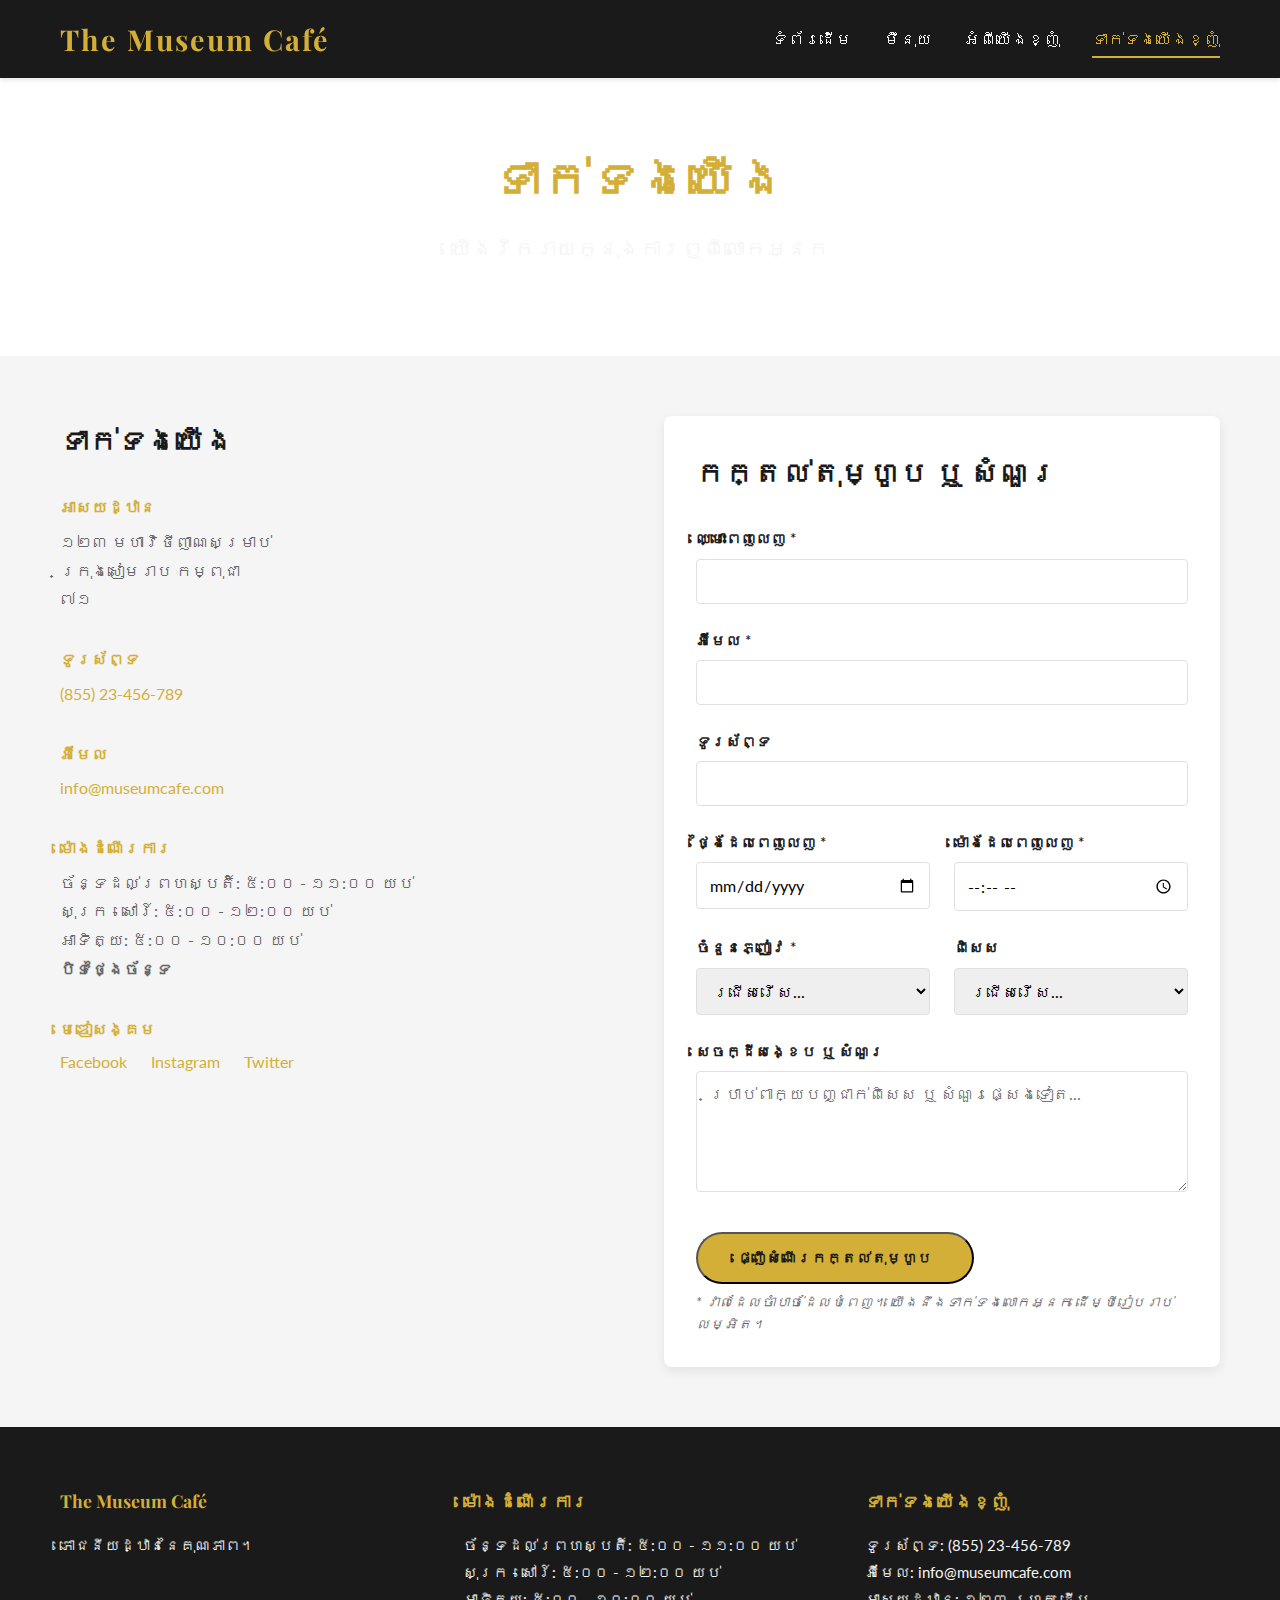
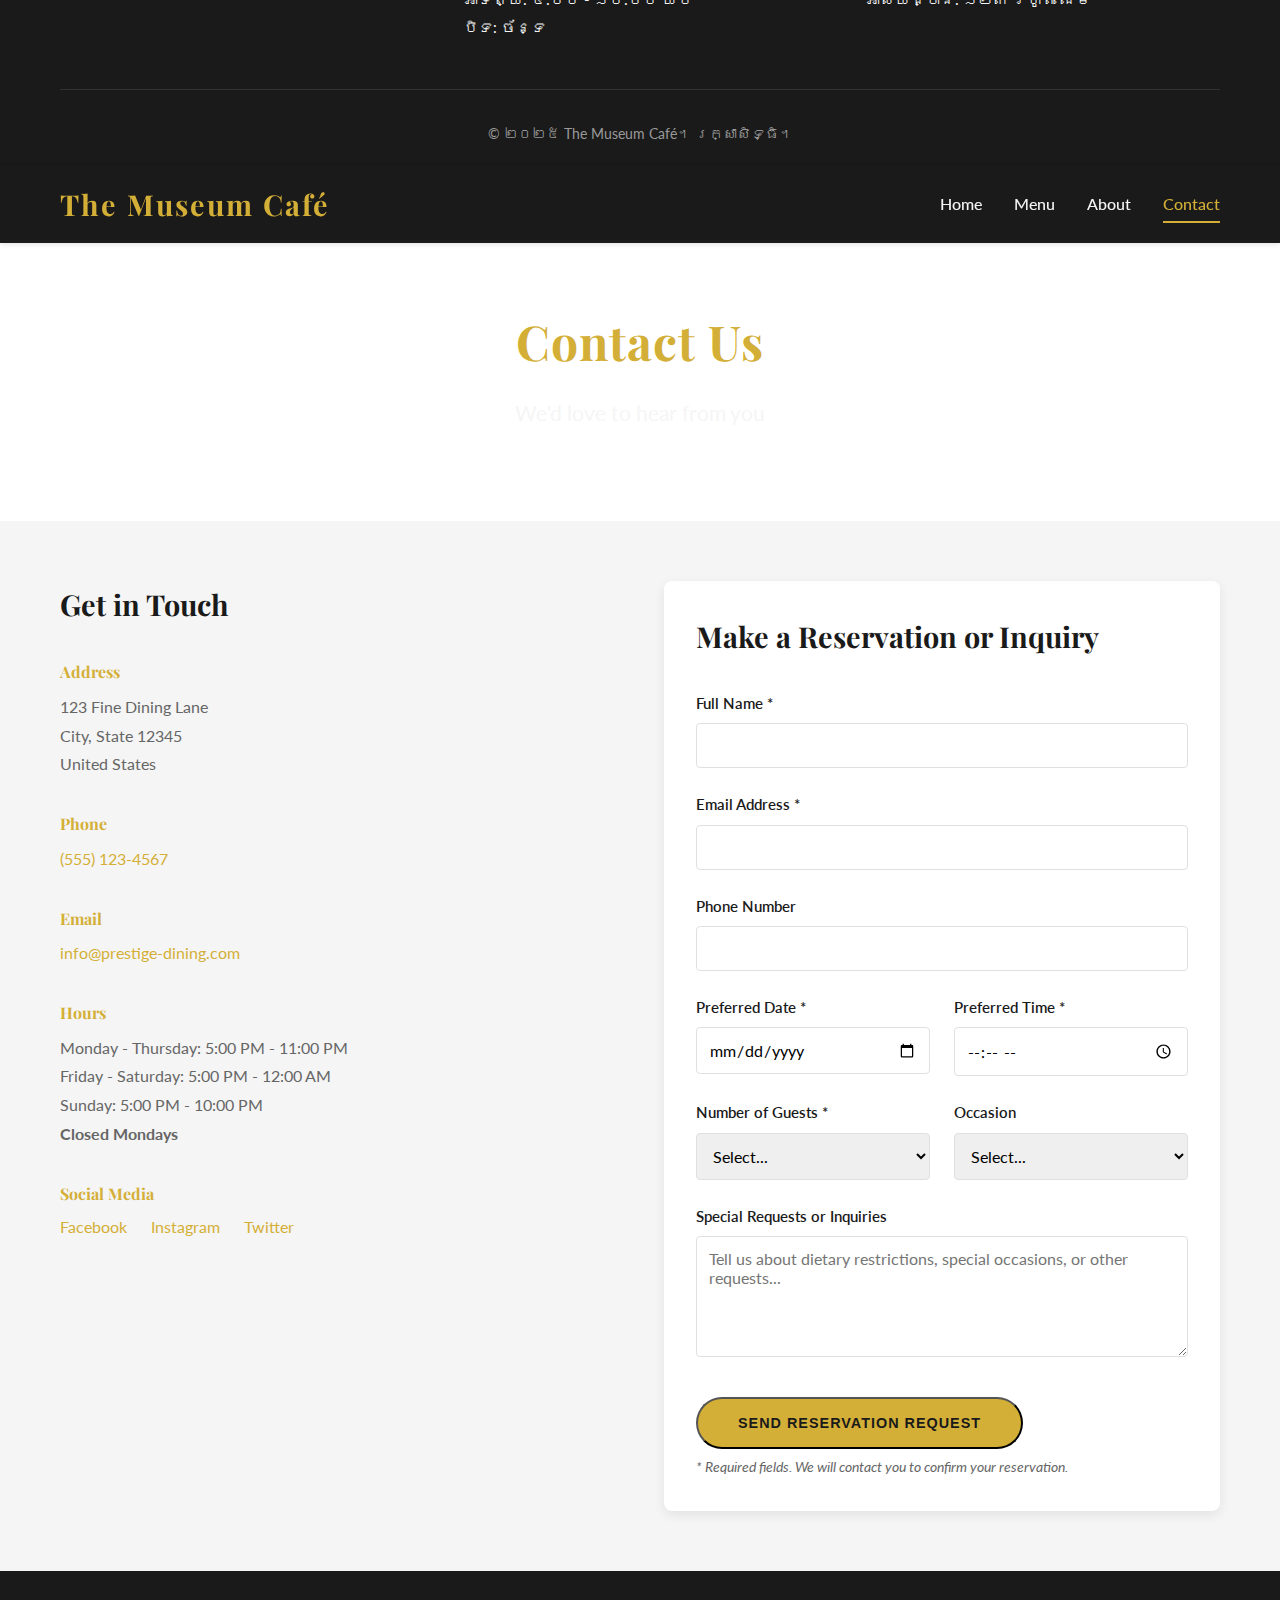
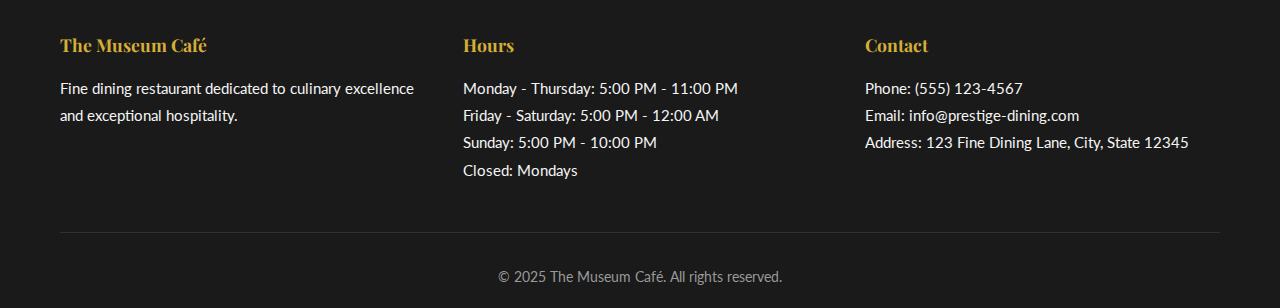
<file: contact.html>
<!DOCTYPE html>
<html lang="km">
<head>
    <meta charset="UTF-8">
    <meta name="viewport" content="width=device-width, initial-scale=1.0">
    <meta name="description" content="ទាក់ទងសារមន្ទីរកាហ្វេ ដើម្បីកក្តល់មេគ ឬ សំណួរ។">
    <title>ទាក់ទងយើងខ្ញុំ | សារមន្ទីរកាហ្វេ</title>
    <link rel="stylesheet" href="../css/style.css">
    <link rel="preconnect" href="https://fonts.googleapis.com">
    <link rel="preconnect" href="https://fonts.gstatic.com" crossorigin>
    <link href="https://fonts.googleapis.com/css2?family=Playfair+Display:wght@600;700&family=Lato:wght@400;500;700&display=swap" rel="stylesheet">
</head>
<body>
    <!-- Navigation -->
    <nav class="navbar">
        <div class="container">
            <div class="logo">
                <h1>The Museum Café</h1>
            </div>
            <ul class="nav-links">
                <li><a href="../Index.html">ទំព័រដើម</a></li>
                <li><a href="menu.html">ម៉ឹនុយ</a></li>
                <li><a href="about.html">អំពីយើងខ្ញុំ</a></li>
                <li><a href="contact.html" class="active">ទាក់ទងយើងខ្ញុំ</a></li>
            </ul>
            <div class="hamburger">
                <span></span>
                <span></span>
                <span></span>
            </div>
        </div>
    </nav>

    <!-- Page Header -->
    <header class="hero" style="padding: 60px 20px;">
        <div class="hero-content">
            <h2>ទាក់ទងយើង</h2>
            <p>យើងរីករាយក្នុងការឮពីលោកអ្នក</p>
        </div>
    </header>

    <!-- Main Content -->
    <main>
        <section class="contact-section">
            <div class="container">
                <div class="contact-wrapper">
                    <!-- Contact Information -->
                    <article class="contact-info">
                        <h2>ទាក់ទងយើង</h2>
                        
                        <div class="info-group">
                            <h3>អាសយដ្ឋាន</h3>
                            <p>១២៣ មហាវិថីញាណសម្រាប់<br>
                            ក្រុងសៀមរាប កម្ពុជា<br>
                            ៧១</p>
                        </div>

                        <div class="info-group">
                            <h3>ទូរស័ព្ទ</h3>
                            <p><a href="tel:+85523456789">(855) 23-456-789</a></p>
                        </div>

                        <div class="info-group">
                            <h3>អ៉ីមែល</h3>
                            <p><a href="mailto:info@museumcafe.com">info@museumcafe.com</a></p>
                        </div>

                        <div class="info-group">
                            <h3>ម៉ោងដំណើរការ</h3>
                            <p>ច័ន្ទដល់ព្រហស្បតិ៍: ៥:០០ - ១១:០០ យប់<br>
                            សុក្រ - សៅរ៍: ៥:០០ - ១២:០០ យប់<br>
                            អាទិត្យ: ៥:០០ - ១០:០០ យប់<br>
                            <strong>បិទថ្ងៃច័ន្ទ</strong></p>
                        </div>

                        <div class="info-group">
                            <h3>មេឌៀសង្គម</h3>
                            <div class="social-links">
                                <a href="#" aria-label="Facebook">Facebook</a>
                                <a href="#" aria-label="Instagram">Instagram</a>
                                <a href="#" aria-label="Twitter">Twitter</a>
                            </div>
                        </div>
                    </article>

                    <!-- Contact Form -->
                    <article class="contact-form-wrapper">
                        <h2>កក្តល់តុម្ហូប ឬ សំណួរ</h2>
                        <form id="contactForm" class="contact-form">
                            <div class="form-group">
                                <label for="name">ឈ្មោះពេញលេញ *</label>
                                <input type="text" id="name" name="name" required aria-required="true">
                            </div>

                            <div class="form-group">
                                <label for="email">អ៉ីមែល *</label>
                                <input type="email" id="email" name="email" required aria-required="true">
                            </div>

                            <div class="form-group">
                                <label for="phone">ទូរស័ព្ទ</label>
                                <input type="tel" id="phone" name="phone">
                            </div>

                            <div class="form-row">
                                <div class="form-group">
                                    <label for="date">ថ្ងៃដែលពេញលេញ *</label>
                                    <input type="date" id="date" name="date" required aria-required="true">
                                </div>

                                <div class="form-group">
                                    <label for="time">ម៉ោងដែលពេញលេញ *</label>
                                    <input type="time" id="time" name="time" required aria-required="true">
                                </div>
                            </div>

                            <div class="form-row">
                                <div class="form-group">
                                    <label for="guests">ចំនួនភ្ញៀវ *</label>
                                    <select id="guests" name="guests" required aria-required="true">
                                        <option value="">ជ្រើសរើស...</option>
                                        <option value="1">១ ភ្ញៀវ</option>
                                        <option value="2">២ ភ្ញៀវ</option>
                                        <option value="3">៣ ភ្ញៀវ</option>
                                        <option value="4">៤ ភ្ញៀវ</option>
                                        <option value="5">៥ ភ្ញៀវ</option>
                                        <option value="6">៦ ភ្ញៀវ</option>
                                        <option value="7">៧ ភ្ញៀវ</option>
                                        <option value="8">៨ ភ្ញៀវ</option>
                                        <option value="9+">៩+ ភ្ញៀវ</option>
                                    </select>
                                </div>

                                <div class="form-group">
                                    <label for="occasion">ពិសេស</label>
                                    <select id="occasion" name="occasion">
                                        <option value="">ជ្រើសរើស...</option>
                                        <option value="birthday">ថ្ងៃកំណើត</option>
                                        <option value="anniversary">ឆ្នាំលើកលែង</option>
                                        <option value="engagement">ឈានចូលកូនម៉ា</option>
                                        <option value="business">ការងារ</option>
                                        <option value="other">ផ្សេងទៀត</option>
                                    </select>
                                </div>
                            </div>

                            <div class="form-group">
                                <label for="message">សេចក្ដីសង្ខេប ឬ សំណួរ</label>
                                <textarea id="message" name="message" rows="5" placeholder="ប្រាប់ពាក្យបញ្ជាក់ពិសេស ឬ សំណួរផ្សេងទៀត..."></textarea>
                            </div>

                            <button type="submit" class="cta-button">ផ្ញើសំណើរកក្តល់តុម្ហូប</button>
                            <p class="form-note">* វាលដែលចាំបាច់ដែលបំពេញ។ យើងនឹងទាក់ទងលោកអ្នក ដើម្បីរៀបរាប់លម្អិត។</p>
                        </form>
                    </article>
                </div>
            </div>
        </section>
    </main>

    <!-- Footer -->
    <footer class="footer">
        <div class="container">
            <div class="footer-content">
                <div class="footer-section">
                    <h4>The Museum Café</h4>
                    <p>ភោជនីយដ្ឋាននៃគុណភាព។</p>
                </div>
                <div class="footer-section">
                    <h4>ម៉ោងដំណើរការ</h4>
                    <p>ច័ន្ទដល់ព្រហស្បតិ៍: ៥:០០ - ១១:០០ យប់<br>
                    សុក្រ - សៅរ៍: ៥:០០ - ១២:០០ យប់<br>
                    អាទិត្យ: ៥:០០ - ១០:០០ យប់<br>
                    បិទ: ច័ន្ទ</p>
                </div>
                <div class="footer-section">
                    <h4>ទាក់ទងយើងខ្ញុំ</h4>
                    <p>ទូរស័ព្ទ: (855) 23-456-789<br>
                    អ៉ីមែល: info@museumcafe.com<br>
                    អាសយដ្ឋាន: ១២៣ រហូត ដើម</p>
                </div>
            </div>
            <div class="footer-bottom">
                <p>&copy; ២០២៥ The Museum Café។ រក្សាសិទ្ធិ។</p>
            </div>
        </div>
    </footer>

    <style>
        .contact-section {
            padding: 60px 0;
            background-color: var(--secondary-white);
        }

        .contact-wrapper {
            display: grid;
            grid-template-columns: 1fr 1fr;
            gap: 3rem;
        }

        .contact-info h2,
        .contact-form-wrapper h2 {
            font-size: 1.8rem;
            margin-bottom: 2rem;
            color: var(--primary-dark);
        }

        .info-group {
            margin-bottom: 2rem;
        }

        .info-group h3 {
            color: var(--primary-gold);
            font-size: 1rem;
            margin-bottom: 0.5rem;
        }

        .info-group p {
            color: var(--text-light);
            line-height: 1.8;
        }

        .info-group a {
            color: var(--primary-gold);
            text-decoration: none;
            transition: opacity 0.3s ease;
        }

        .info-group a:hover {
            opacity: 0.8;
        }

        .social-links {
            display: flex;
            gap: 1.5rem;
        }

        .contact-form-wrapper {
            background: white;
            padding: 2rem;
            border-radius: 8px;
            box-shadow: 0 4px 12px rgba(0, 0, 0, 0.08);
        }

        .contact-form {
            display: flex;
            flex-direction: column;
            gap: 1.5rem;
        }

        .form-group {
            display: flex;
            flex-direction: column;
        }

        .form-row {
            display: grid;
            grid-template-columns: 1fr 1fr;
            gap: 1.5rem;
        }

        .form-group label {
            font-weight: 600;
            color: var(--primary-dark);
            margin-bottom: 0.5rem;
            font-size: 0.95rem;
        }

        .form-group input,
        .form-group select,
        .form-group textarea {
            padding: 0.75rem;
            border: 1px solid var(--border-color);
            border-radius: 4px;
            font-family: 'Lato', sans-serif;
            font-size: 1rem;
            transition: border-color 0.3s ease;
        }

        .form-group input:focus,
        .form-group select:focus,
        .form-group textarea:focus {
            outline: none;
            border-color: var(--primary-gold);
            box-shadow: 0 0 0 2px rgba(212, 175, 55, 0.1);
        }

        .form-group input.error,
        .form-group select.error,
        .form-group textarea.error {
            border-color: #d32f2f;
        }

        .form-group textarea {
            resize: vertical;
            font-family: 'Lato', sans-serif;
        }

        .contact-form button {
            margin-top: 1rem;
            align-self: flex-start;
        }

        .form-note {
            font-size: 0.85rem;
            color: var(--text-light);
            font-style: italic;
            margin-top: -1rem;
        }

        @media (max-width: 968px) {
            .contact-wrapper {
                grid-template-columns: 1fr;
            }

            .form-row {
                grid-template-columns: 1fr;
            }
        }

        @media (max-width: 480px) {
            .contact-section {
                padding: 40px 0;
            }

            .contact-form-wrapper {
                padding: 1rem;
            }
        }
    </style>

    <script src="../js/main.js"></script>
    <script>
        document.getElementById('contactForm').addEventListener('submit', function(e) {
            e.preventDefault();
            
            const form = this;
            const isValid = validateContactForm(form);
            
            if (isValid) {
                alert('សូមស្វាគមន៍! យើងនឹងទាក់ទងលោកអ្នកឯរាក្ស។');
                form.reset();
            }
        });
    </script>
</body>
</html>
    <link rel="stylesheet" href="../css/style.css">
    <link rel="preconnect" href="https://fonts.googleapis.com">
    <link rel="preconnect" href="https://fonts.gstatic.com" crossorigin>
    <link href="https://fonts.googleapis.com/css2?family=Playfair+Display:wght@600;700&family=Lato:wght@400;500;700&display=swap" rel="stylesheet">
</head>
<body>
    <!-- Navigation -->
    <nav class="navbar">
        <div class="container">
            <div class="logo">
                <h1>The Museum Café</h1>
            </div>
            <ul class="nav-links">
                <li><a href="../Index.html">Home</a></li>
                <li><a href="menu.html">Menu</a></li>
                <li><a href="about.html">About</a></li>
                <li><a href="contact.html" class="active">Contact</a></li>
            </ul>
            <div class="hamburger">
                <span></span>
                <span></span>
                <span></span>
            </div>
        </div>
    </nav>

    <!-- Page Header -->
    <header class="hero" style="padding: 60px 20px;">
        <div class="hero-content">
            <h2>Contact Us</h2>
            <p>We'd love to hear from you</p>
        </div>
    </header>

    <!-- Main Content -->
    <main>
        <section class="contact-section">
            <div class="container">
                <div class="contact-wrapper">
                    <!-- Contact Information -->
                    <article class="contact-info">
                        <h2>Get in Touch</h2>
                        
                        <div class="info-group">
                            <h3>Address</h3>
                            <p>123 Fine Dining Lane<br>
                            City, State 12345<br>
                            United States</p>
                        </div>

                        <div class="info-group">
                            <h3>Phone</h3>
                            <p><a href="tel:+15551234567">(555) 123-4567</a></p>
                        </div>

                        <div class="info-group">
                            <h3>Email</h3>
                            <p><a href="mailto:info@prestige-dining.com">info@prestige-dining.com</a></p>
                        </div>

                        <div class="info-group">
                            <h3>Hours</h3>
                            <p>Monday - Thursday: 5:00 PM - 11:00 PM<br>
                            Friday - Saturday: 5:00 PM - 12:00 AM<br>
                            Sunday: 5:00 PM - 10:00 PM<br>
                            <strong>Closed Mondays</strong></p>
                        </div>

                        <div class="info-group">
                            <h3>Social Media</h3>
                            <div class="social-links">
                                <a href="#" aria-label="Facebook">Facebook</a>
                                <a href="#" aria-label="Instagram">Instagram</a>
                                <a href="#" aria-label="Twitter">Twitter</a>
                            </div>
                        </div>
                    </article>

                    <!-- Contact Form -->
                    <article class="contact-form-wrapper">
                        <h2>Make a Reservation or Inquiry</h2>
                        <form id="contactForm" class="contact-form">
                            <div class="form-group">
                                <label for="name">Full Name *</label>
                                <input type="text" id="name" name="name" required aria-required="true">
                            </div>

                            <div class="form-group">
                                <label for="email">Email Address *</label>
                                <input type="email" id="email" name="email" required aria-required="true">
                            </div>

                            <div class="form-group">
                                <label for="phone">Phone Number</label>
                                <input type="tel" id="phone" name="phone">
                            </div>

                            <div class="form-row">
                                <div class="form-group">
                                    <label for="date">Preferred Date *</label>
                                    <input type="date" id="date" name="date" required aria-required="true">
                                </div>

                                <div class="form-group">
                                    <label for="time">Preferred Time *</label>
                                    <input type="time" id="time" name="time" required aria-required="true">
                                </div>
                            </div>

                            <div class="form-row">
                                <div class="form-group">
                                    <label for="guests">Number of Guests *</label>
                                    <select id="guests" name="guests" required aria-required="true">
                                        <option value="">Select...</option>
                                        <option value="1">1 Guest</option>
                                        <option value="2">2 Guests</option>
                                        <option value="3">3 Guests</option>
                                        <option value="4">4 Guests</option>
                                        <option value="5">5 Guests</option>
                                        <option value="6">6 Guests</option>
                                        <option value="7">7 Guests</option>
                                        <option value="8">8 Guests</option>
                                        <option value="9+">9+ Guests</option>
                                    </select>
                                </div>

                                <div class="form-group">
                                    <label for="occasion">Occasion</label>
                                    <select id="occasion" name="occasion">
                                        <option value="">Select...</option>
                                        <option value="birthday">Birthday</option>
                                        <option value="anniversary">Anniversary</option>
                                        <option value="engagement">Engagement</option>
                                        <option value="business">Business Meeting</option>
                                        <option value="other">Other</option>
                                    </select>
                                </div>
                            </div>

                            <div class="form-group">
                                <label for="message">Special Requests or Inquiries</label>
                                <textarea id="message" name="message" rows="5" placeholder="Tell us about dietary restrictions, special occasions, or other requests..."></textarea>
                            </div>

                            <button type="submit" class="cta-button">Send Reservation Request</button>
                            <p class="form-note">* Required fields. We will contact you to confirm your reservation.</p>
                        </form>
                    </article>
                </div>
            </div>
        </section>
    </main>

    <!-- Footer -->
    <footer class="footer">
        <div class="container">
            <div class="footer-content">
                <div class="footer-section">
                    <h4>The Museum Café</h4>
                    <p>Fine dining restaurant dedicated to culinary excellence and exceptional hospitality.</p>
                </div>
                <div class="footer-section">
                    <h4>Hours</h4>
                    <p>Monday - Thursday: 5:00 PM - 11:00 PM<br>
                    Friday - Saturday: 5:00 PM - 12:00 AM<br>
                    Sunday: 5:00 PM - 10:00 PM<br>
                    Closed: Mondays</p>
                </div>
                <div class="footer-section">
                    <h4>Contact</h4>
                    <p>Phone: (555) 123-4567<br>
                    Email: info@prestige-dining.com<br>
                    Address: 123 Fine Dining Lane, City, State 12345</p>
                </div>
            </div>
            <div class="footer-bottom">
                <p>&copy; 2025 The Museum Café. All rights reserved.</p>
            </div>
        </div>
    </footer>

    <style>
        .contact-section {
            padding: 60px 0;
            background-color: var(--secondary-white);
        }

        .contact-wrapper {
            display: grid;
            grid-template-columns: 1fr 1fr;
            gap: 3rem;
        }

        .contact-info h2,
        .contact-form-wrapper h2 {
            font-size: 1.8rem;
            margin-bottom: 2rem;
            color: var(--primary-dark);
        }

        .info-group {
            margin-bottom: 2rem;
        }

        .info-group h3 {
            color: var(--primary-gold);
            font-size: 1rem;
            margin-bottom: 0.5rem;
        }

        .info-group p {
            color: var(--text-light);
            line-height: 1.8;
        }

        .info-group a {
            color: var(--primary-gold);
            text-decoration: none;
            transition: opacity 0.3s ease;
        }

        .info-group a:hover {
            opacity: 0.8;
        }

        .social-links {
            display: flex;
            gap: 1.5rem;
        }

        .contact-form-wrapper {
            background: white;
            padding: 2rem;
            border-radius: 8px;
            box-shadow: 0 4px 12px rgba(0, 0, 0, 0.08);
        }

        .contact-form {
            display: flex;
            flex-direction: column;
            gap: 1.5rem;
        }

        .form-group {
            display: flex;
            flex-direction: column;
        }

        .form-row {
            display: grid;
            grid-template-columns: 1fr 1fr;
            gap: 1.5rem;
        }

        .form-group label {
            font-weight: 600;
            color: var(--primary-dark);
            margin-bottom: 0.5rem;
            font-size: 0.95rem;
        }

        .form-group input,
        .form-group select,
        .form-group textarea {
            padding: 0.75rem;
            border: 1px solid var(--border-color);
            border-radius: 4px;
            font-family: 'Lato', sans-serif;
            font-size: 1rem;
            transition: border-color 0.3s ease;
        }

        .form-group input:focus,
        .form-group select:focus,
        .form-group textarea:focus {
            outline: none;
            border-color: var(--primary-gold);
            box-shadow: 0 0 0 2px rgba(212, 175, 55, 0.1);
        }

        .form-group input.error,
        .form-group select.error,
        .form-group textarea.error {
            border-color: #d32f2f;
        }

        .form-group textarea {
            resize: vertical;
            font-family: 'Lato', sans-serif;
        }

        .contact-form button {
            margin-top: 1rem;
            align-self: flex-start;
        }

        .form-note {
            font-size: 0.85rem;
            color: var(--text-light);
            font-style: italic;
            margin-top: -1rem;
        }

        @media (max-width: 968px) {
            .contact-wrapper {
                grid-template-columns: 1fr;
            }

            .form-row {
                grid-template-columns: 1fr;
            }
        }

        @media (max-width: 480px) {
            .contact-section {
                padding: 40px 0;
            }

            .contact-form-wrapper {
                padding: 1rem;
            }
        }
    </style>

    <script src="../js/main.js"></script>
    <script>
        document.getElementById('contactForm').addEventListener('submit', function(e) {
            e.preventDefault();
            
            const form = this;
            const isValid = validateContactForm(form);
            
            if (isValid) {
                // Form submission would typically go here
                // For now, show a success message
                alert('Thank you for your reservation request! We will contact you shortly to confirm.');
                form.reset();
            }
        });
    </script>
</body>
</html>
</file>
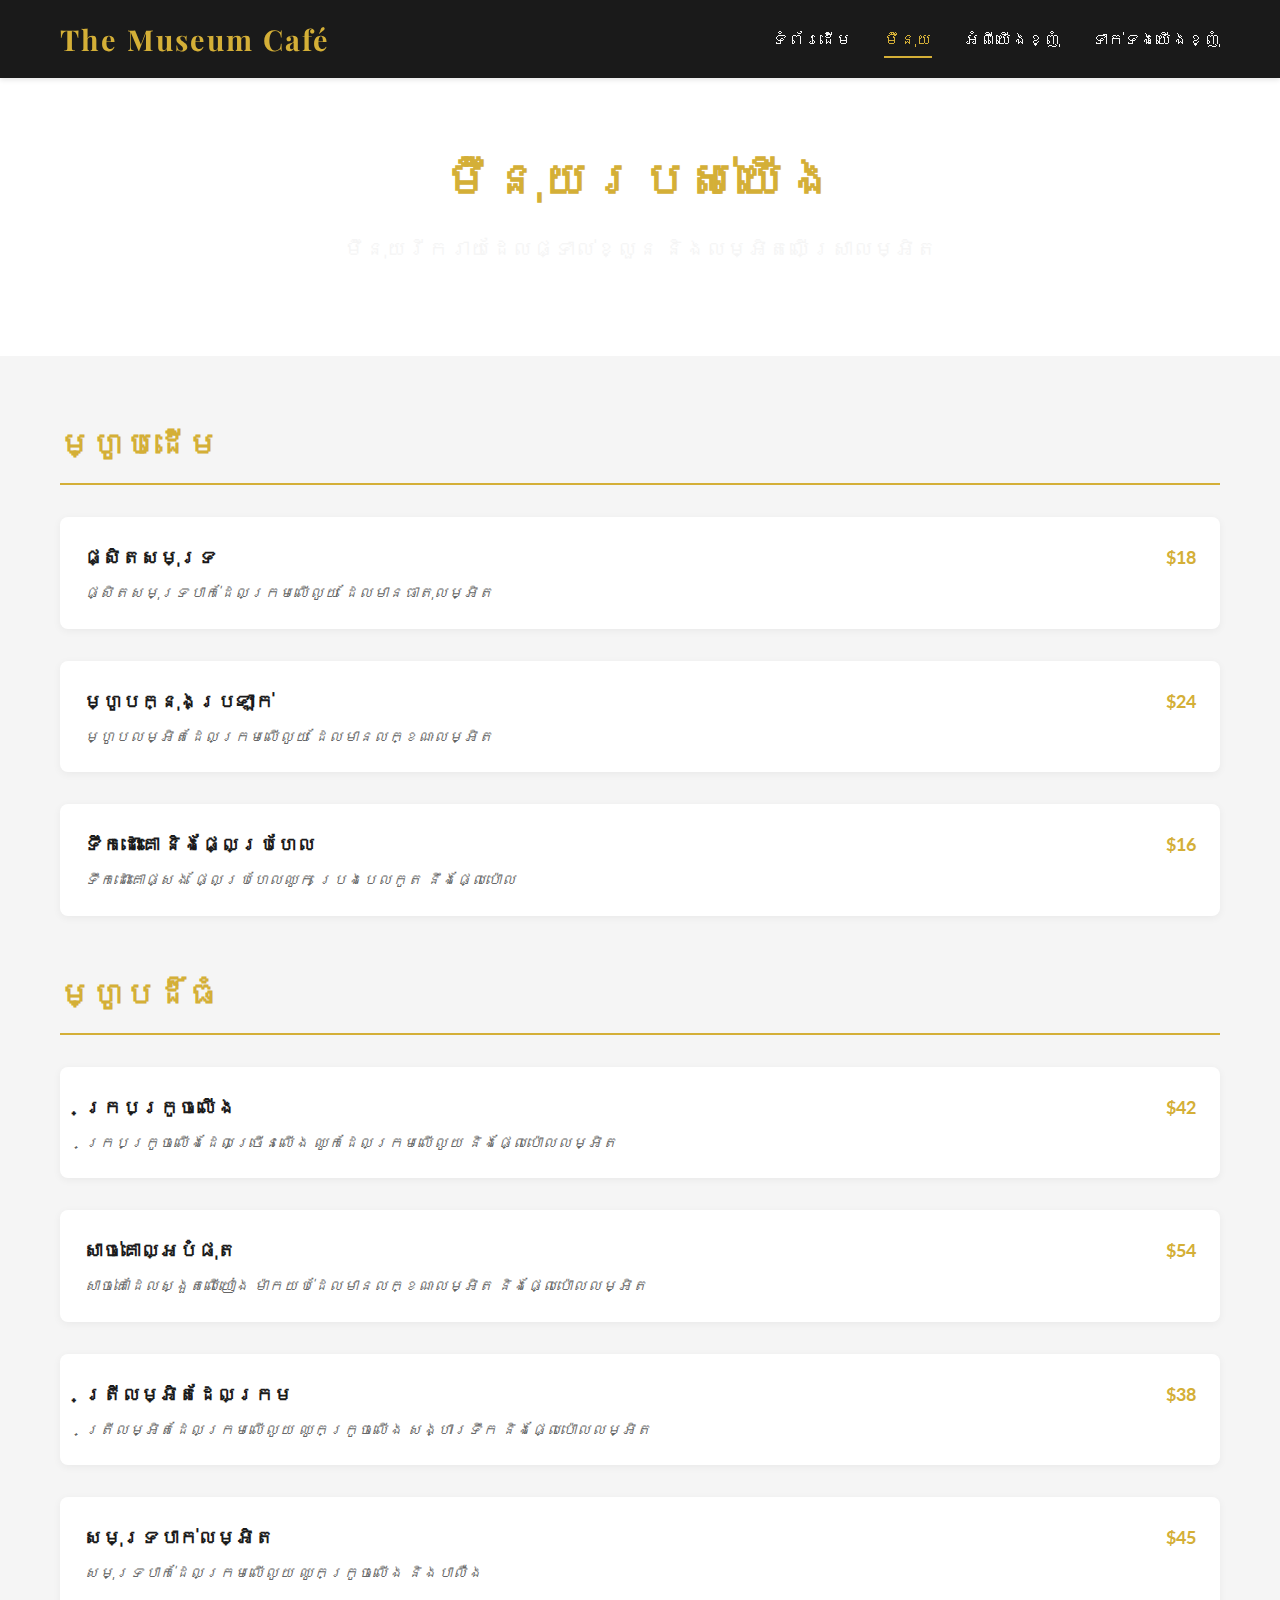
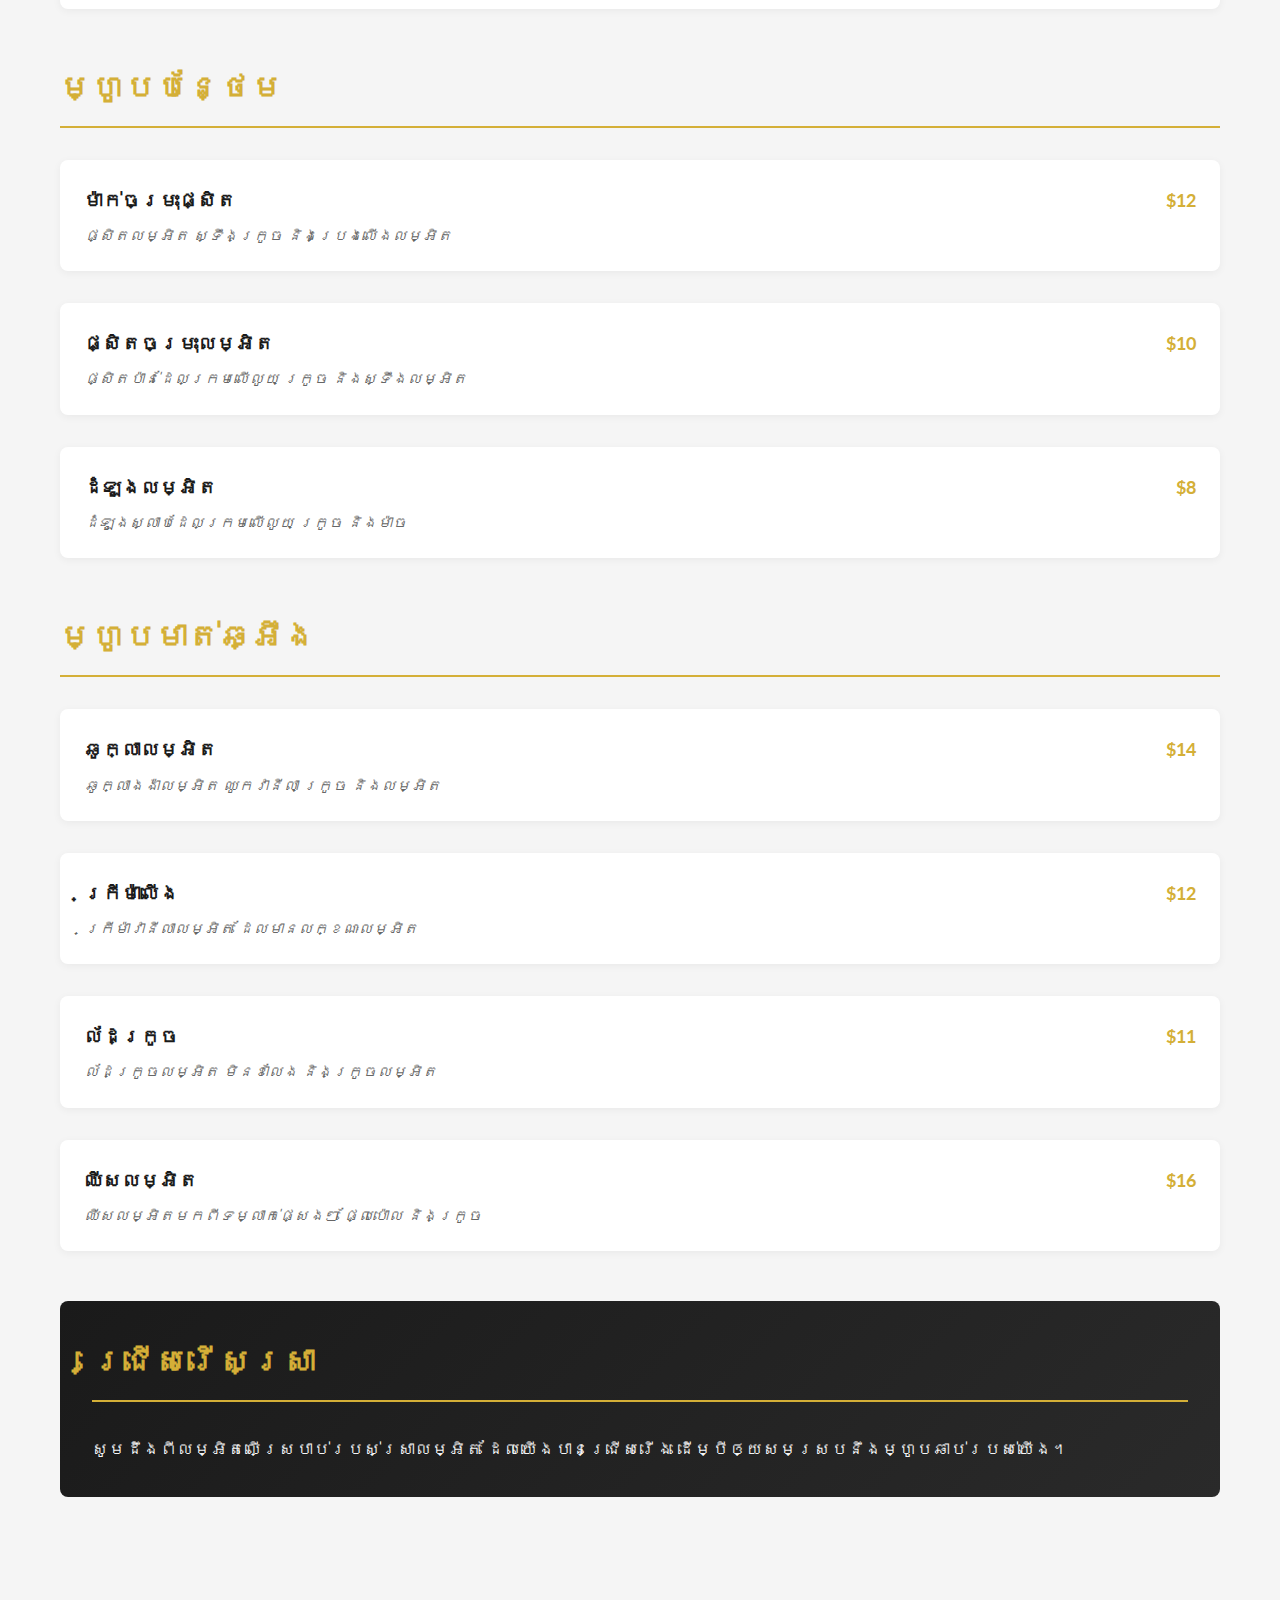
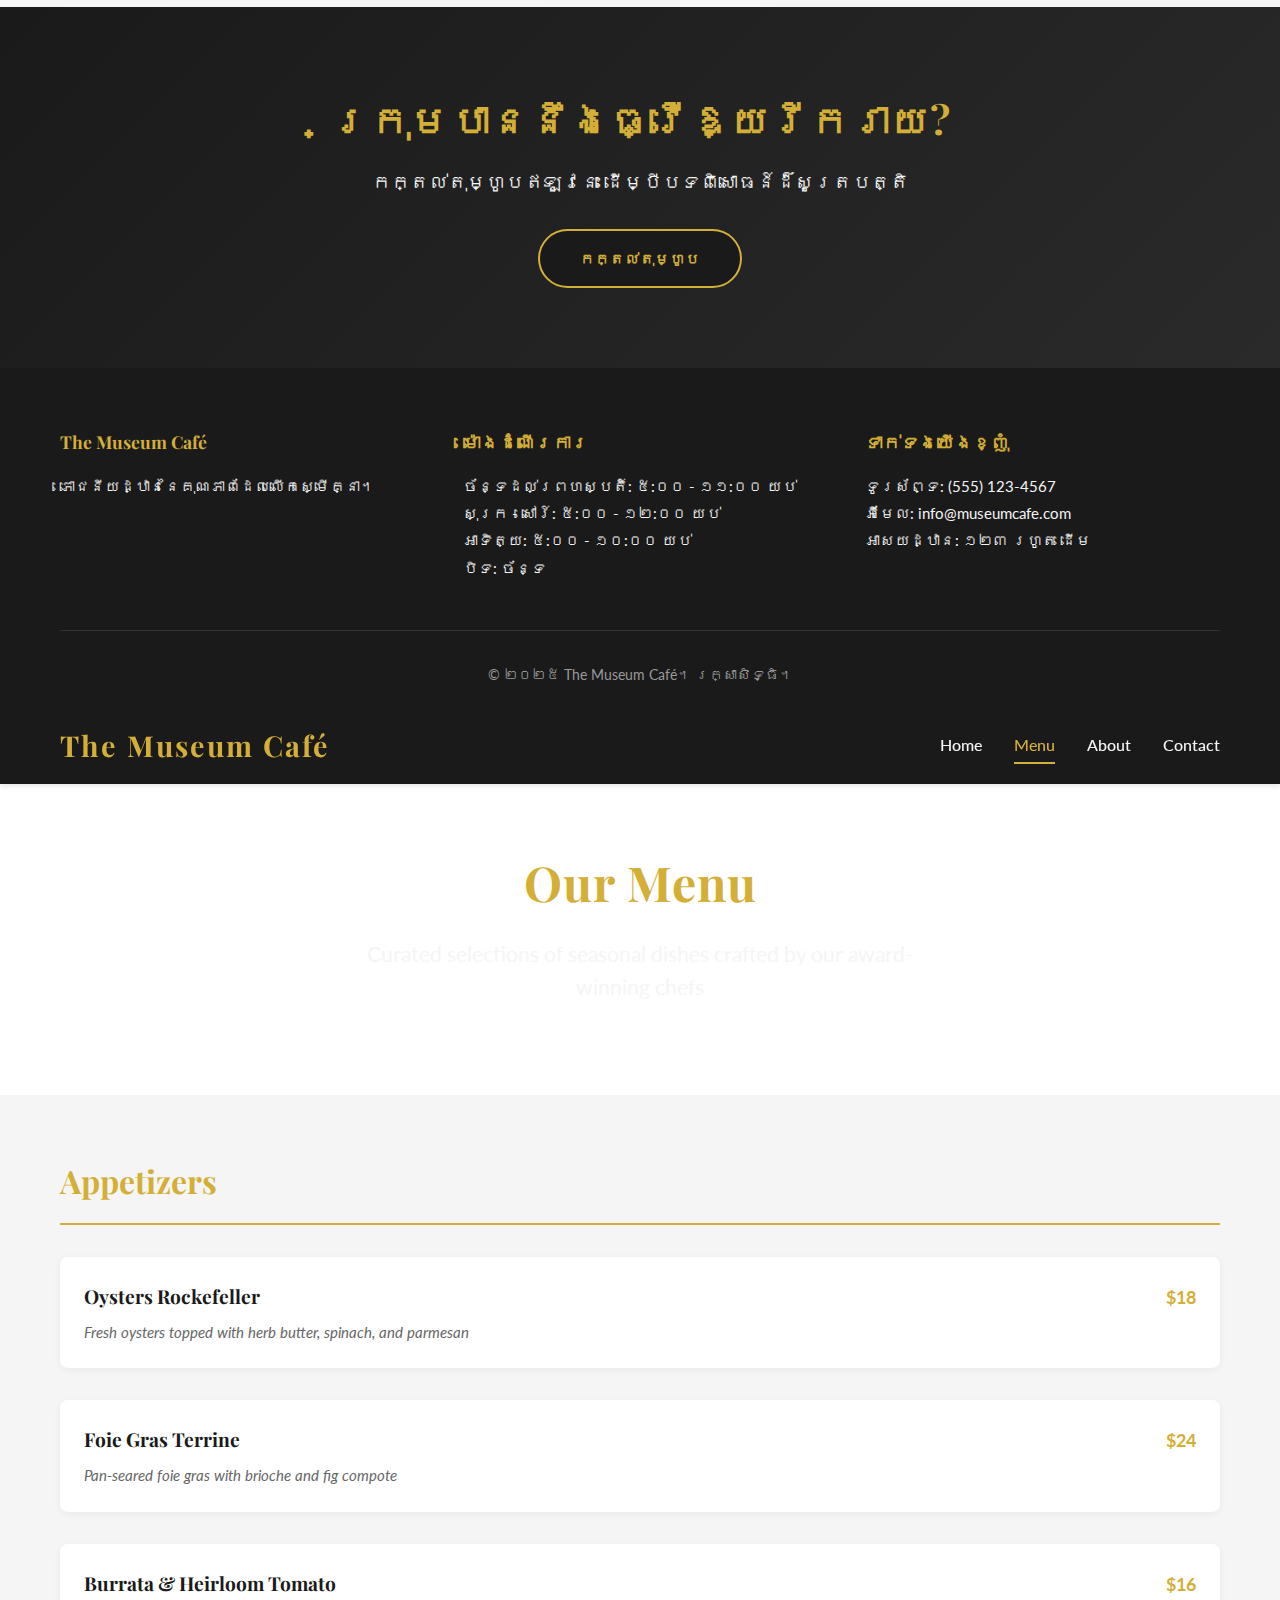
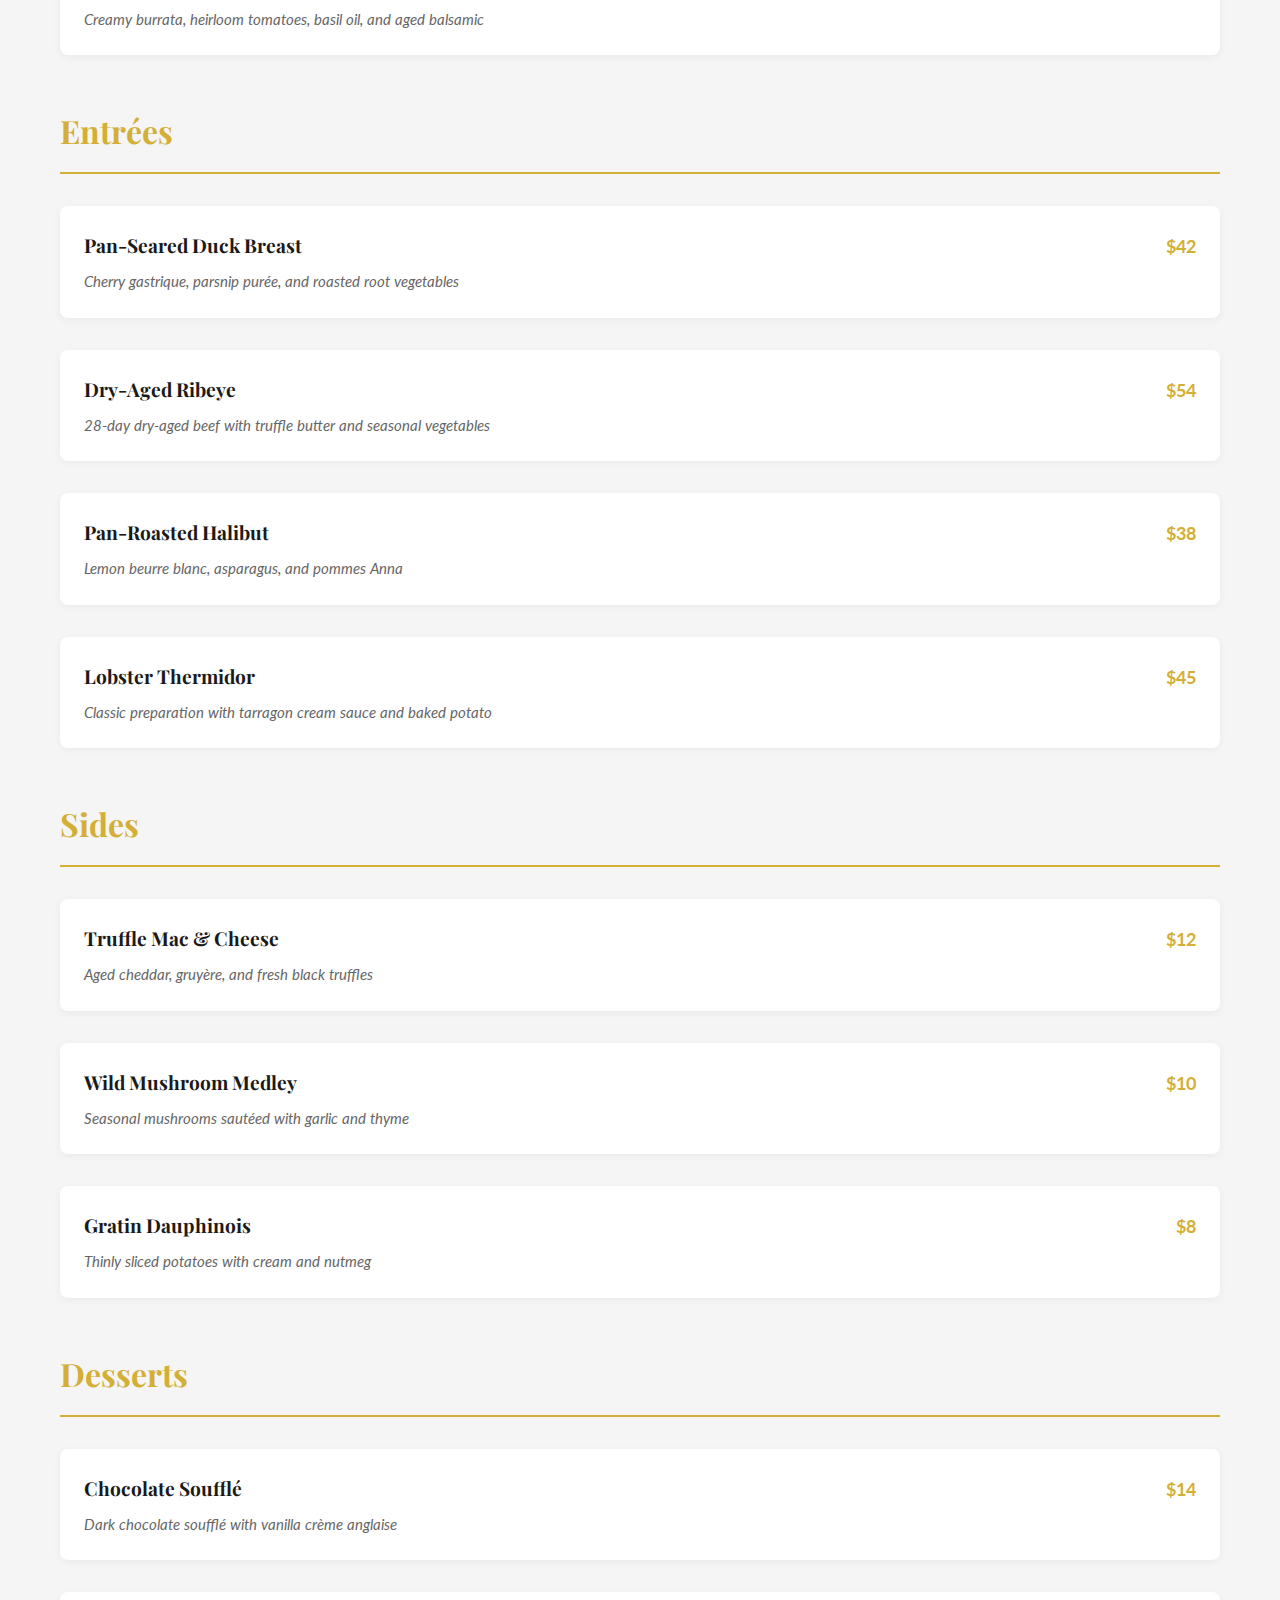
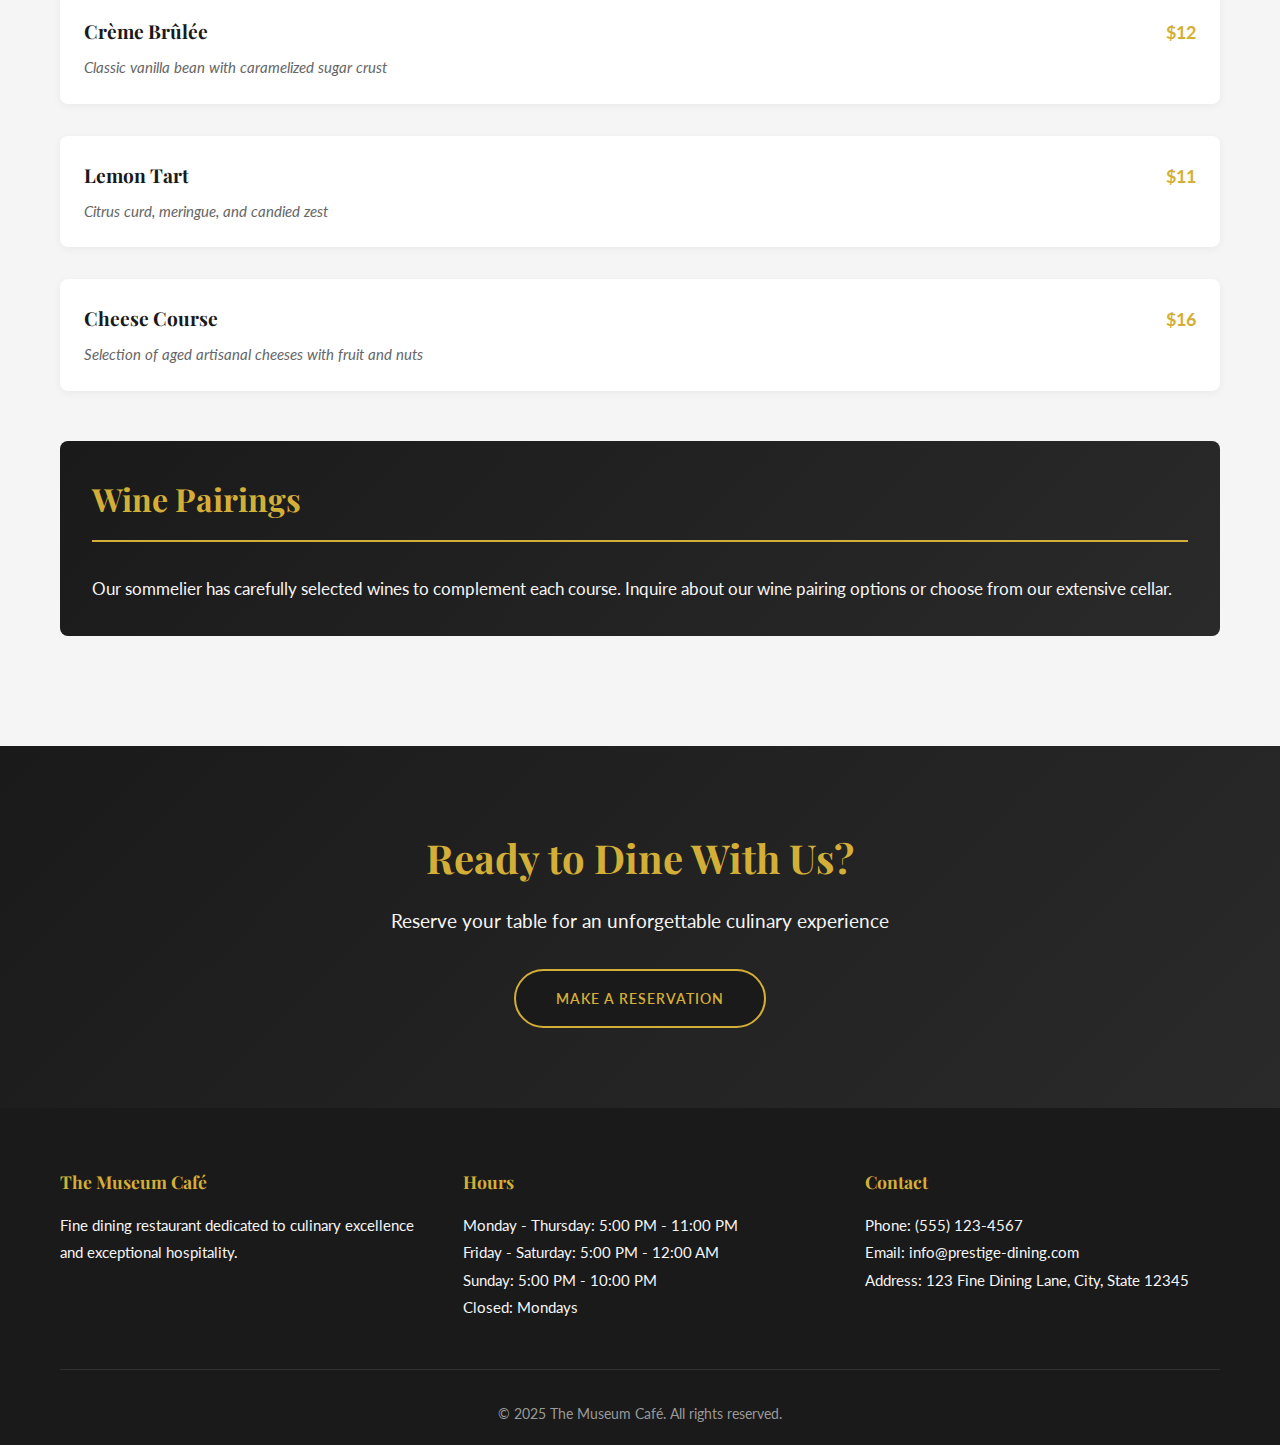
<file: menu.html>
<!DOCTYPE html>
<html lang="km">
<head>
    <meta charset="UTF-8">
    <meta name="viewport" content="width=device-width, initial-scale=1.0">
    <meta name="description" content="ឆាប់ម៉ឹនុយគ្រប់ដ្នា និងជ្រើសរើសស្រា">
    <title>ម៉ឹនុយ | សារមន្ទីរកាហ្វេ</title>
    <link rel="stylesheet" href="../css/style.css">
    <link rel="preconnect" href="https://fonts.googleapis.com">
    <link rel="preconnect" href="https://fonts.gstatic.com" crossorigin>
    <link href="https://fonts.googleapis.com/css2?family=Playfair+Display:wght@600;700&family=Lato:wght@400;500;700&display=swap" rel="stylesheet">
</head>
<body>
    <!-- Navigation -->
    <nav class="navbar">
        <div class="container">
            <div class="logo">
                <h1>The Museum Café</h1>
            </div>
            <ul class="nav-links">
                <li><a href="../Index.html">ទំព័រដើម</a></li>
                <li><a href="menu.html" class="active">ម៉ឹនុយ</a></li>
                <li><a href="about.html">អំពីយើងខ្ញុំ</a></li>
                <li><a href="contact.html">ទាក់ទងយើងខ្ញុំ</a></li>
            </ul>
            <div class="hamburger">
                <span></span>
                <span></span>
                <span></span>
            </div>
        </div>
    </nav>

    <!-- Page Header -->
    <header class="hero" style="padding: 60px 20px;">
        <div class="hero-content">
            <h2>ម៉ឹនុយរបស់យើង</h2>
            <p>ម៉ឹនុយរីករាយដែលផ្ទាល់ខ្លួន និងលម្អិតលើស្រាលម្អិត</p>
        </div>
    </header>

    <!-- Main Content -->
    <main>
        <section class="menu-section">
            <div class="container">
                <!-- Appetizers -->
                <article class="menu-category">
                    <h3>ម្ហូបដើម</h3>
                    <div class="menu-items">
                        <div class="menu-item">
                            <div class="menu-header">
                                <h4>ផ្សិតសមុទ្រ</h4>
                                <span class="price">$18</span>
                            </div>
                            <p class="menu-description">ផ្សិតសមុទ្របាក់ដែលក្រមលើលូយ ដែលមានធាតុលម្អិត</p>
                        </div>
                        <div class="menu-item">
                            <div class="menu-header">
                                <h4>ម្ហូបក្នុងប្រឡាក់</h4>
                                <span class="price">$24</span>
                            </div>
                            <p class="menu-description">ម្ហូបលម្អិតដែលក្រមលើលូយ ដែលមានលក្ខណៈលម្អិត</p>
                        </div>
                        <div class="menu-item">
                            <div class="menu-header">
                                <h4>ទឹកដោះគោ និងផ្លែប្រហែល</h4>
                                <span class="price">$16</span>
                            </div>
                            <p class="menu-description">ទឹកដោះគោផ្សង ផ្លែប្រហែលឈូក ប្រេងបេលកូត នឹងផ្លែប៉ោល</p>
                        </div>
                    </div>
                </article>

                <!-- Entrées -->
                <article class="menu-category">
                    <h3>ម្ហូបដ៏ធំ</h3>
                    <div class="menu-items">
                        <div class="menu-item">
                            <div class="menu-header">
                                <h4>ក្របក្រូចលើង</h4>
                                <span class="price">$42</span>
                            </div>
                            <p class="menu-description">ក្របក្រូចលើងដែលច្រើនលើង ឈូកដែលក្រមលើលូយ និងផ្លែប៉ោលលម្អិត</p>
                        </div>
                        <div class="menu-item">
                            <div class="menu-header">
                                <h4>សាច់គោល្អបំផុត</h4>
                                <span class="price">$54</span>
                            </div>
                            <p class="menu-description">សាច់គោដែលស្ងួតលើយៀង ម៉ាកយប់ដែលមានលក្ខណៈលម្អិត និងផ្លែប៉ោលលម្អិត</p>
                        </div>
                        <div class="menu-item">
                            <div class="menu-header">
                                <h4>ត្រីលម្អិតដែលក្រម</h4>
                                <span class="price">$38</span>
                            </div>
                            <p class="menu-description">ត្រីលម្អិតដែលក្រមលើលូយ ឈូកក្រូចលើង សង្ហារទឹក និងផ្លែប៉ោលលម្អិត</p>
                        </div>
                        <div class="menu-item">
                            <div class="menu-header">
                                <h4>សមុទ្របាក់លម្អិត</h4>
                                <span class="price">$45</span>
                            </div>
                            <p class="menu-description">សមុទ្របាក់ដែលក្រមលើលូយ ឈូកក្រូចលើង និងបាលឺង</p>
                        </div>
                    </div>
                </article>

                <!-- Sides -->
                <article class="menu-category">
                    <h3>ម្ហូបបន្ថែម</h3>
                    <div class="menu-items">
                        <div class="menu-item">
                            <div class="menu-header">
                                <h4>ម៉ាក់ចម្រុះផ្សិត</h4>
                                <span class="price">$12</span>
                            </div>
                            <p class="menu-description">ផ្សិតលម្អិត ស្ទឹងក្រូច និងប្រេងលើងលម្អិត</p>
                        </div>
                        <div class="menu-item">
                            <div class="menu-header">
                                <h4>ផ្សិតចម្រុះលម្អិត</h4>
                                <span class="price">$10</span>
                            </div>
                            <p class="menu-description">ផ្សិតប៉ាន់ដែលក្រមលើលូយ ក្រូច និងស្ទឹងលម្អិត</p>
                        </div>
                        <div class="menu-item">
                            <div class="menu-header">
                                <h4>ដំឡូងលម្អិត</h4>
                                <span class="price">$8</span>
                            </div>
                            <p class="menu-description">ដំឡូងស្លាបដែលក្រមលើលូយ ក្រូច និងម៉ាច</p>
                        </div>
                    </div>
                </article>

                <!-- Desserts -->
                <article class="menu-category">
                    <h3>ម្ហូបមាត់ឆ្អឹង</h3>
                    <div class="menu-items">
                        <div class="menu-item">
                            <div class="menu-header">
                                <h4>ឆូក្លាលម្អិត</h4>
                                <span class="price">$14</span>
                            </div>
                            <p class="menu-description">ឆូក្លាងង៉ាលម្អិត ឈូកវានីលា ក្រូច និងលម្អិត</p>
                        </div>
                        <div class="menu-item">
                            <div class="menu-header">
                                <h4>ក្រីម៉ាលើង</h4>
                                <span class="price">$12</span>
                            </div>
                            <p class="menu-description">ក្រីម៉ាវានីលាលម្អិត ដែលមានលក្ខណៈលម្អិត</p>
                        </div>
                        <div class="menu-item">
                            <div class="menu-header">
                                <h4>ល័ដក្រូច</h4>
                                <span class="price">$11</span>
                            </div>
                            <p class="menu-description">ល័ដក្រូចលម្អិត មិនខាលែង និងក្រូចលម្អិត</p>
                        </div>
                        <div class="menu-item">
                            <div class="menu-header">
                                <h4>ឈីសលម្អិត</h4>
                                <span class="price">$16</span>
                            </div>
                            <p class="menu-description">ឈីសលម្អិតមកពីទម្លាក់ផ្សេងៗ ផ្លែប៉ោល និងក្រូច</p>
                        </div>
                    </div>
                </article>

                <!-- Wine Section -->
                <article class="menu-category wine-section">
                    <h3>ជ្រើសរើសស្រា</h3>
                    <p class="wine-intro">សូមដឹងពីលម្អិតលើស្របាប់របស់ស្រាលម្អិត ដែលយើងបានជ្រើសរើង ដើម្បីឲ្យសមស្របនឹងម្ហូបឆាប់របស់យើង។</p>
                </article>
            </div>
        </section>

        <!-- Reservation CTA -->
        <section class="reservation-cta">
            <div class="container">
                <h2>ក្រុមបាននឹងធ្វើឱ្យរីករាយ?</h2>
                <p>កក្តល់តុម្ហូបឥឡូវនេះ ដើម្បីបទពិសោធន៍ដ៏សូត្របត្តិ</p>
                <a href="contact.html" class="cta-button secondary">កក្តល់តុម្ហូប</a>
            </div>
        </section>
    </main>

    <!-- Footer -->
    <footer class="footer">
        <div class="container">
            <div class="footer-content">
                <div class="footer-section">
                    <h4>The Museum Café</h4>
                    <p>ភោជនីយដ្ឋាននៃគុណភាពដែលលើកស្មើគ្នា។</p>
                </div>
                <div class="footer-section">
                    <h4>ម៉ោងដំណើរការ</h4>
                    <p>ច័ន្ទដល់ព្រហស្បតិ៍: ៥:០០ - ១១:០០ យប់<br>
                    សុក្រ - សៅរ៍: ៥:០០ - ១២:០០ យប់<br>
                    អាទិត្យ: ៥:០០ - ១០:០០ យប់<br>
                    បិទ: ច័ន្ទ</p>
                </div>
                <div class="footer-section">
                    <h4>ទាក់ទងយើងខ្ញុំ</h4>
                    <p>ទូរស័ព្ទ: (555) 123-4567<br>
                    អ៉ីមែល: info@museumcafe.com<br>
                    អាសយដ្ឋាន: ១២៣ រហូត ដើម</p>
                </div>
            </div>
            <div class="footer-bottom">
                <p>&copy; ២០២៥ The Museum Café។ រក្សាសិទ្ធិ។</p>
            </div>
        </div>
    </footer>

    <style>
        .menu-section {
            padding: 60px 0;
            background-color: var(--secondary-white);
        }

        .menu-category {
            margin-bottom: 50px;
        }

        .menu-category h3 {
            font-size: 2rem;
            color: var(--primary-gold);
            margin-bottom: 2rem;
            padding-bottom: 1rem;
            border-bottom: 2px solid var(--primary-gold);
        }

        .menu-items {
            display: grid;
            gap: 2rem;
        }

        .menu-item {
            background: white;
            padding: 1.5rem;
            border-radius: 8px;
            box-shadow: 0 2px 8px rgba(0, 0, 0, 0.05);
            transition: transform 0.3s ease;
        }

        .menu-item:hover {
            transform: translateX(5px);
        }

        .menu-header {
            display: flex;
            justify-content: space-between;
            align-items: baseline;
            margin-bottom: 0.5rem;
            gap: 1rem;
        }

        .menu-item h4 {
            color: var(--primary-dark);
            font-size: 1.2rem;
        }

        .price {
            color: var(--primary-gold);
            font-weight: 700;
            font-size: 1.1rem;
            white-space: nowrap;
        }

        .menu-description {
            color: var(--text-light);
            font-size: 0.95rem;
            font-style: italic;
        }

        .wine-section {
            background: linear-gradient(135deg, var(--primary-dark) 0%, #2a2a2a 100%);
            color: white;
            padding: 2rem;
            border-radius: 8px;
        }

        .wine-section h3 {
            color: var(--primary-gold);
        }

        .wine-intro {
            color: var(--secondary-white);
            font-size: 1.05rem;
            line-height: 1.8;
        }

        @media (max-width: 768px) {
            .menu-category h3 {
                font-size: 1.5rem;
            }

            .menu-header {
                flex-direction: column;
                align-items: flex-start;
            }
        }
    </style>

    <script src="../js/main.js"></script>
</body>
</html>
    <link rel="stylesheet" href="../css/style.css">
    <link rel="preconnect" href="https://fonts.googleapis.com">
    <link rel="preconnect" href="https://fonts.gstatic.com" crossorigin>
    <link href="https://fonts.googleapis.com/css2?family=Playfair+Display:wght@600;700&family=Lato:wght@400;500;700&display=swap" rel="stylesheet">
</head>
<body>
    <!-- Navigation -->
    <nav class="navbar">
        <div class="container">
            <div class="logo">
                <h1>The Museum Café</h1>
            </div>
            <ul class="nav-links">
                <li><a href="../Index.html">Home</a></li>
                <li><a href="menu.html" class="active">Menu</a></li>
                <li><a href="about.html">About</a></li>
                <li><a href="contact.html">Contact</a></li>
            </ul>
            <div class="hamburger">
                <span></span>
                <span></span>
                <span></span>
            </div>
        </div>
    </nav>

    <!-- Page Header -->
    <header class="hero" style="padding: 60px 20px;">
        <div class="hero-content">
            <h2>Our Menu</h2>
            <p>Curated selections of seasonal dishes crafted by our award-winning chefs</p>
        </div>
    </header>

    <!-- Main Content -->
    <main>
        <section class="menu-section">
            <div class="container">
                <!-- Appetizers -->
                <article class="menu-category">
                    <h3>Appetizers</h3>
                    <div class="menu-items">
                        <div class="menu-item">
                            <div class="menu-header">
                                <h4>Oysters Rockefeller</h4>
                                <span class="price">$18</span>
                            </div>
                            <p class="menu-description">Fresh oysters topped with herb butter, spinach, and parmesan</p>
                        </div>
                        <div class="menu-item">
                            <div class="menu-header">
                                <h4>Foie Gras Terrine</h4>
                                <span class="price">$24</span>
                            </div>
                            <p class="menu-description">Pan-seared foie gras with brioche and fig compote</p>
                        </div>
                        <div class="menu-item">
                            <div class="menu-header">
                                <h4>Burrata & Heirloom Tomato</h4>
                                <span class="price">$16</span>
                            </div>
                            <p class="menu-description">Creamy burrata, heirloom tomatoes, basil oil, and aged balsamic</p>
                        </div>
                    </div>
                </article>

                <!-- Entrées -->
                <article class="menu-category">
                    <h3>Entrées</h3>
                    <div class="menu-items">
                        <div class="menu-item">
                            <div class="menu-header">
                                <h4>Pan-Seared Duck Breast</h4>
                                <span class="price">$42</span>
                            </div>
                            <p class="menu-description">Cherry gastrique, parsnip purée, and roasted root vegetables</p>
                        </div>
                        <div class="menu-item">
                            <div class="menu-header">
                                <h4>Dry-Aged Ribeye</h4>
                                <span class="price">$54</span>
                            </div>
                            <p class="menu-description">28-day dry-aged beef with truffle butter and seasonal vegetables</p>
                        </div>
                        <div class="menu-item">
                            <div class="menu-header">
                                <h4>Pan-Roasted Halibut</h4>
                                <span class="price">$38</span>
                            </div>
                            <p class="menu-description">Lemon beurre blanc, asparagus, and pommes Anna</p>
                        </div>
                        <div class="menu-item">
                            <div class="menu-header">
                                <h4>Lobster Thermidor</h4>
                                <span class="price">$45</span>
                            </div>
                            <p class="menu-description">Classic preparation with tarragon cream sauce and baked potato</p>
                        </div>
                    </div>
                </article>

                <!-- Sides -->
                <article class="menu-category">
                    <h3>Sides</h3>
                    <div class="menu-items">
                        <div class="menu-item">
                            <div class="menu-header">
                                <h4>Truffle Mac & Cheese</h4>
                                <span class="price">$12</span>
                            </div>
                            <p class="menu-description">Aged cheddar, gruyère, and fresh black truffles</p>
                        </div>
                        <div class="menu-item">
                            <div class="menu-header">
                                <h4>Wild Mushroom Medley</h4>
                                <span class="price">$10</span>
                            </div>
                            <p class="menu-description">Seasonal mushrooms sautéed with garlic and thyme</p>
                        </div>
                        <div class="menu-item">
                            <div class="menu-header">
                                <h4>Gratin Dauphinois</h4>
                                <span class="price">$8</span>
                            </div>
                            <p class="menu-description">Thinly sliced potatoes with cream and nutmeg</p>
                        </div>
                    </div>
                </article>

                <!-- Desserts -->
                <article class="menu-category">
                    <h3>Desserts</h3>
                    <div class="menu-items">
                        <div class="menu-item">
                            <div class="menu-header">
                                <h4>Chocolate Soufflé</h4>
                                <span class="price">$14</span>
                            </div>
                            <p class="menu-description">Dark chocolate soufflé with vanilla crème anglaise</p>
                        </div>
                        <div class="menu-item">
                            <div class="menu-header">
                                <h4>Crème Brûlée</h4>
                                <span class="price">$12</span>
                            </div>
                            <p class="menu-description">Classic vanilla bean with caramelized sugar crust</p>
                        </div>
                        <div class="menu-item">
                            <div class="menu-header">
                                <h4>Lemon Tart</h4>
                                <span class="price">$11</span>
                            </div>
                            <p class="menu-description">Citrus curd, meringue, and candied zest</p>
                        </div>
                        <div class="menu-item">
                            <div class="menu-header">
                                <h4>Cheese Course</h4>
                                <span class="price">$16</span>
                            </div>
                            <p class="menu-description">Selection of aged artisanal cheeses with fruit and nuts</p>
                        </div>
                    </div>
                </article>

                <!-- Wine Section -->
                <article class="menu-category wine-section">
                    <h3>Wine Pairings</h3>
                    <p class="wine-intro">Our sommelier has carefully selected wines to complement each course. Inquire about our wine pairing options or choose from our extensive cellar.</p>
                </article>
            </div>
        </section>

        <!-- Reservation CTA -->
        <section class="reservation-cta">
            <div class="container">
                <h2>Ready to Dine With Us?</h2>
                <p>Reserve your table for an unforgettable culinary experience</p>
                <a href="contact.html" class="cta-button secondary">Make a Reservation</a>
            </div>
        </section>
    </main>

    <!-- Footer -->
    <footer class="footer">
        <div class="container">
            <div class="footer-content">
                <div class="footer-section">
                    <h4>The Museum Café</h4>
                    <p>Fine dining restaurant dedicated to culinary excellence and exceptional hospitality.</p>
                </div>
                <div class="footer-section">
                    <h4>Hours</h4>
                    <p>Monday - Thursday: 5:00 PM - 11:00 PM<br>
                    Friday - Saturday: 5:00 PM - 12:00 AM<br>
                    Sunday: 5:00 PM - 10:00 PM<br>
                    Closed: Mondays</p>
                </div>
                <div class="footer-section">
                    <h4>Contact</h4>
                    <p>Phone: (555) 123-4567<br>
                    Email: info@prestige-dining.com<br>
                    Address: 123 Fine Dining Lane, City, State 12345</p>
                </div>
            </div>
            <div class="footer-bottom">
                <p>&copy; 2025 The Museum Café. All rights reserved.</p>
            </div>
        </div>
    </footer>

    <style>
        .menu-section {
            padding: 60px 0;
            background-color: var(--secondary-white);
        }

        .menu-category {
            margin-bottom: 50px;
        }

        .menu-category h3 {
            font-size: 2rem;
            color: var(--primary-gold);
            margin-bottom: 2rem;
            padding-bottom: 1rem;
            border-bottom: 2px solid var(--primary-gold);
        }

        .menu-items {
            display: grid;
            gap: 2rem;
        }

        .menu-item {
            background: white;
            padding: 1.5rem;
            border-radius: 8px;
            box-shadow: 0 2px 8px rgba(0, 0, 0, 0.05);
            transition: transform 0.3s ease;
        }

        .menu-item:hover {
            transform: translateX(5px);
        }

        .menu-header {
            display: flex;
            justify-content: space-between;
            align-items: baseline;
            margin-bottom: 0.5rem;
            gap: 1rem;
        }

        .menu-item h4 {
            color: var(--primary-dark);
            font-size: 1.2rem;
        }

        .price {
            color: var(--primary-gold);
            font-weight: 700;
            font-size: 1.1rem;
            white-space: nowrap;
        }

        .menu-description {
            color: var(--text-light);
            font-size: 0.95rem;
            font-style: italic;
        }

        .wine-section {
            background: linear-gradient(135deg, var(--primary-dark) 0%, #2a2a2a 100%);
            color: white;
            padding: 2rem;
            border-radius: 8px;
        }

        .wine-section h3 {
            color: var(--primary-gold);
        }

        .wine-intro {
            color: var(--secondary-white);
            font-size: 1.05rem;
            line-height: 1.8;
        }

        @media (max-width: 768px) {
            .menu-category h3 {
                font-size: 1.5rem;
            }

            .menu-header {
                flex-direction: column;
                align-items: flex-start;
            }
        }
    </style>

    <script src="../js/main.js"></script>
</body>
</html>
</file>
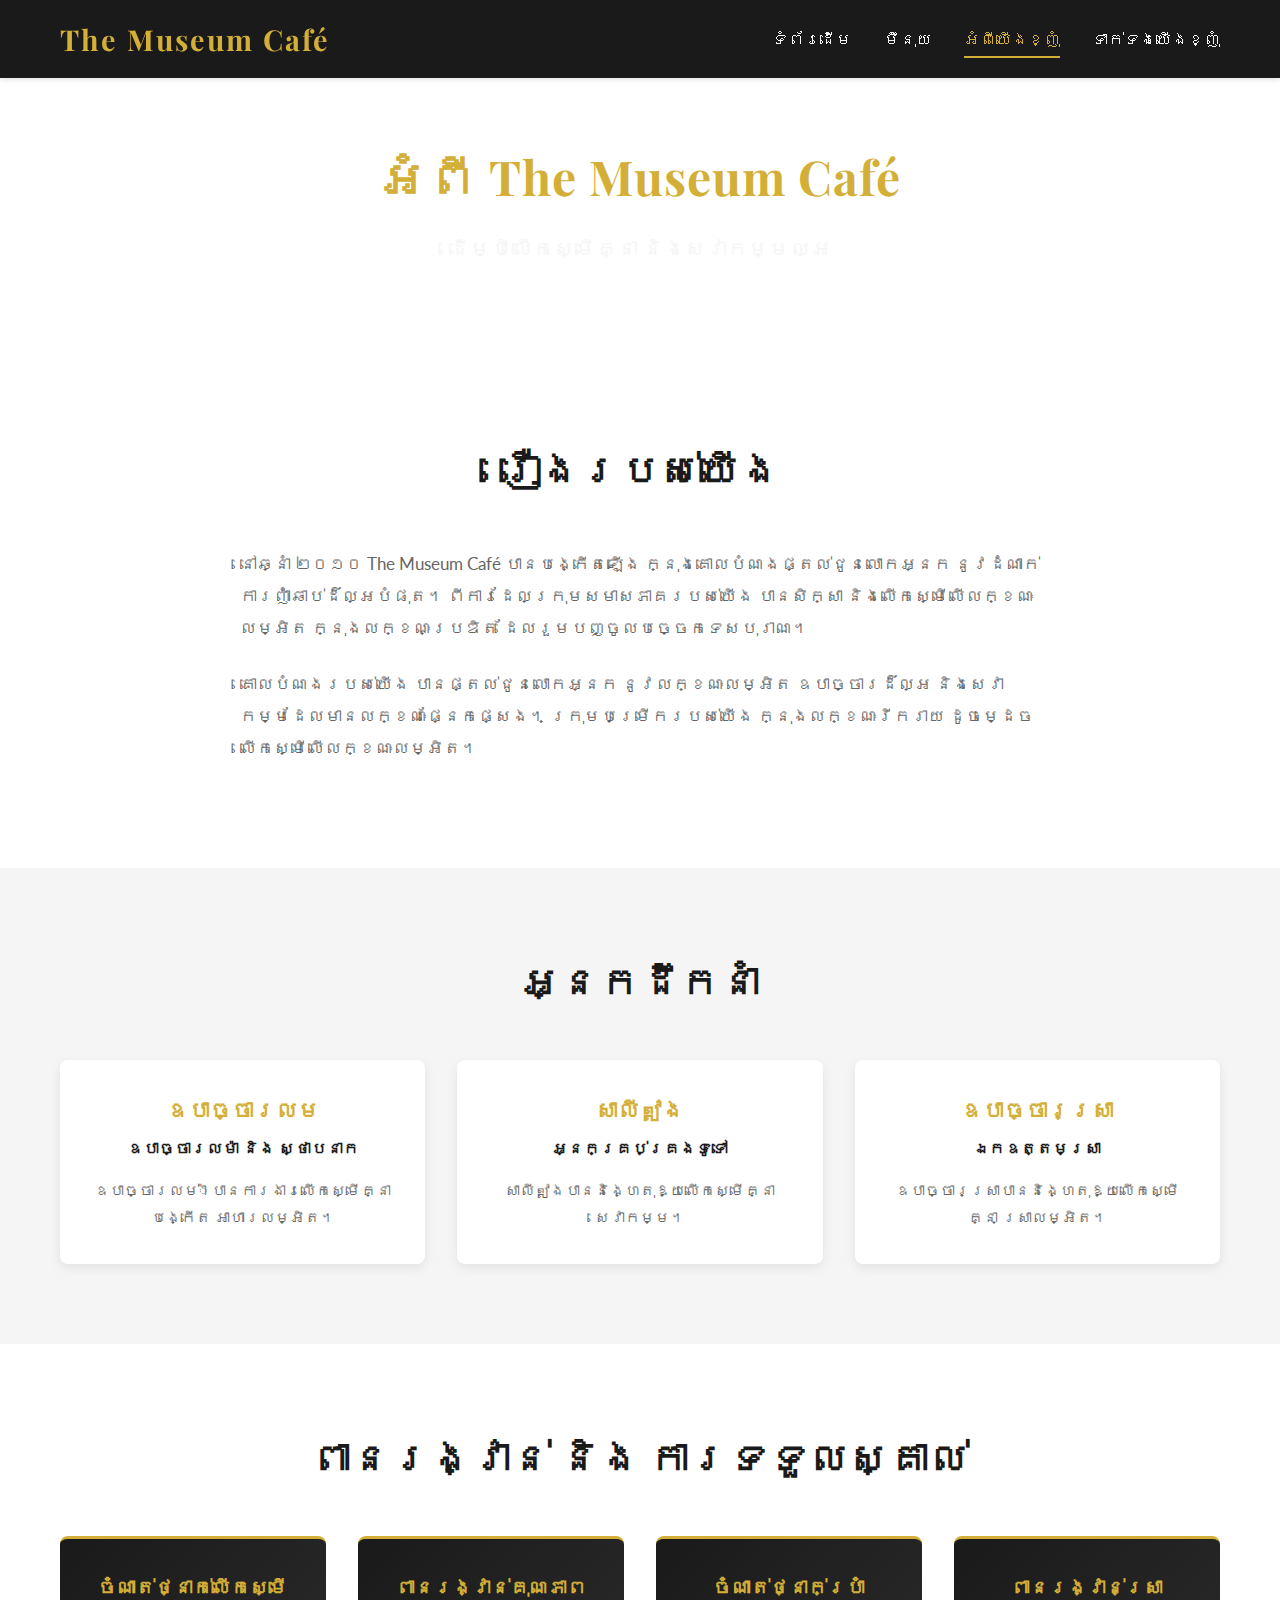
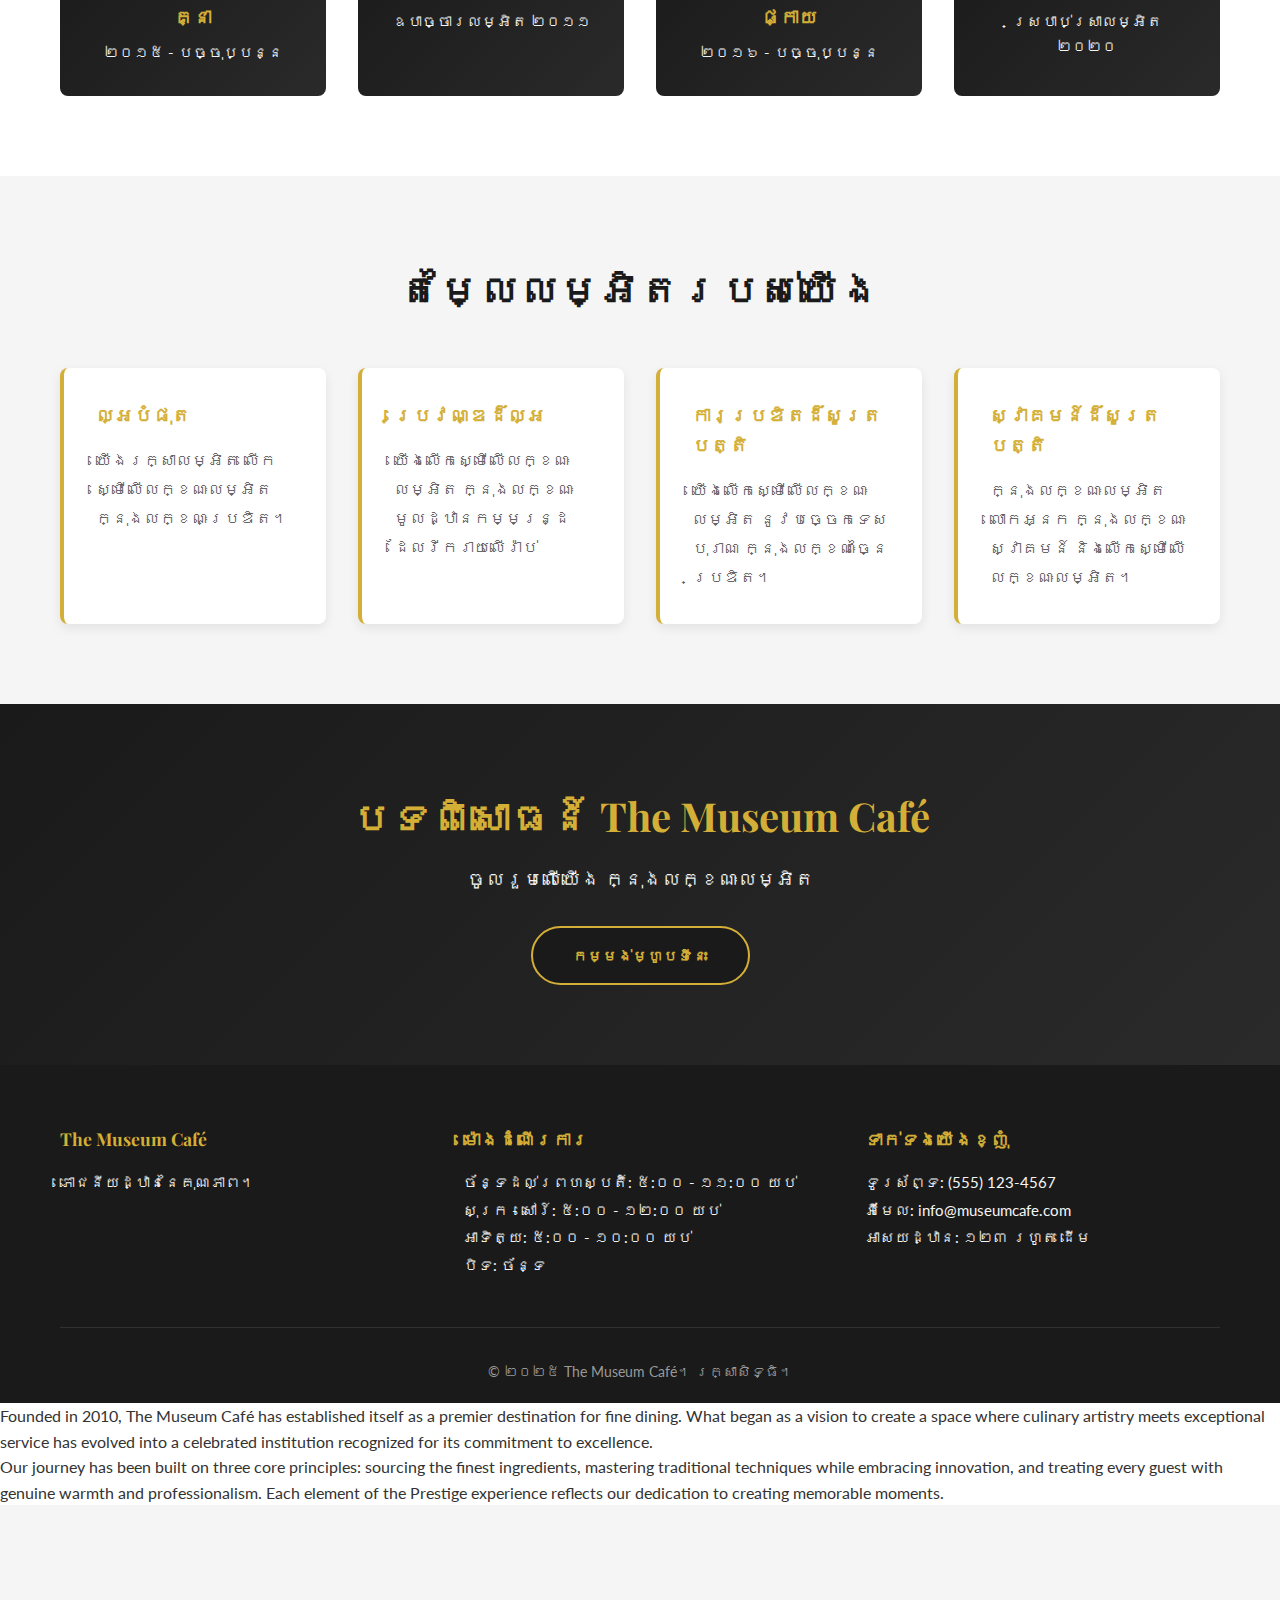
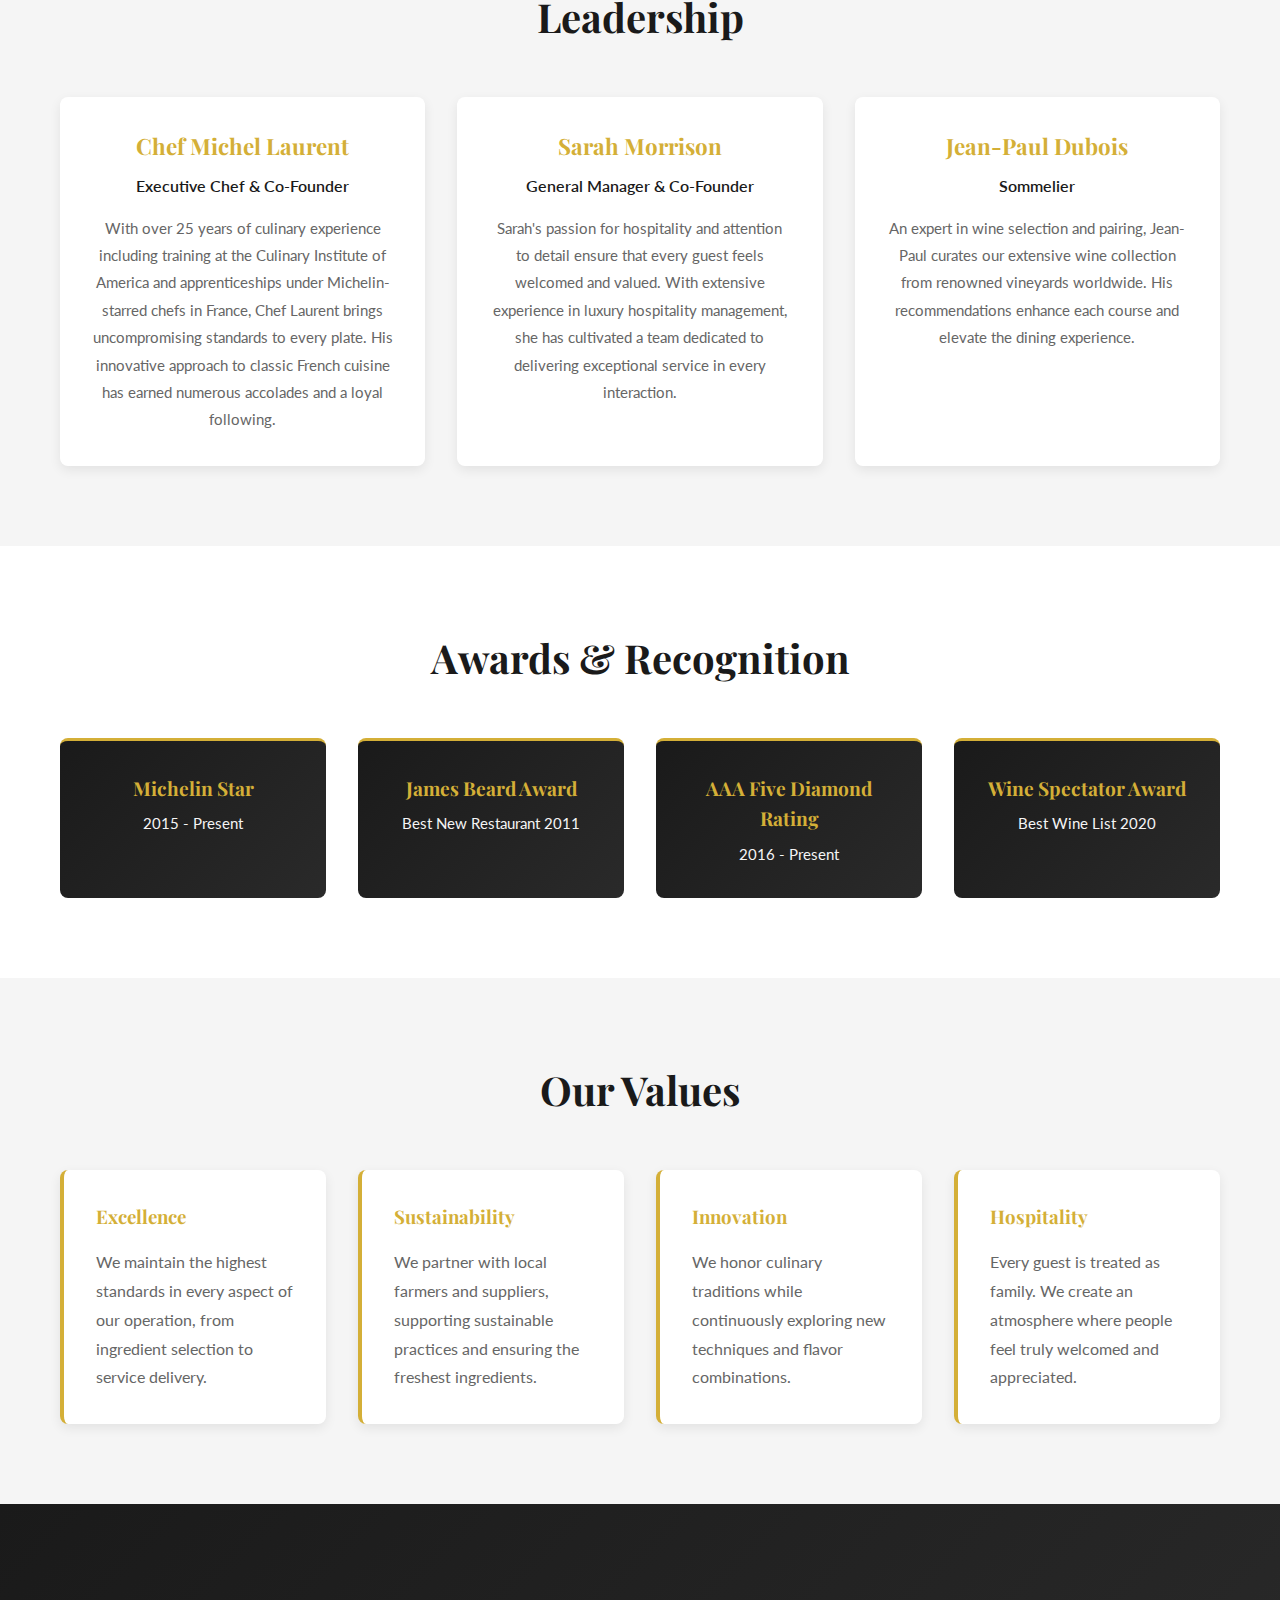
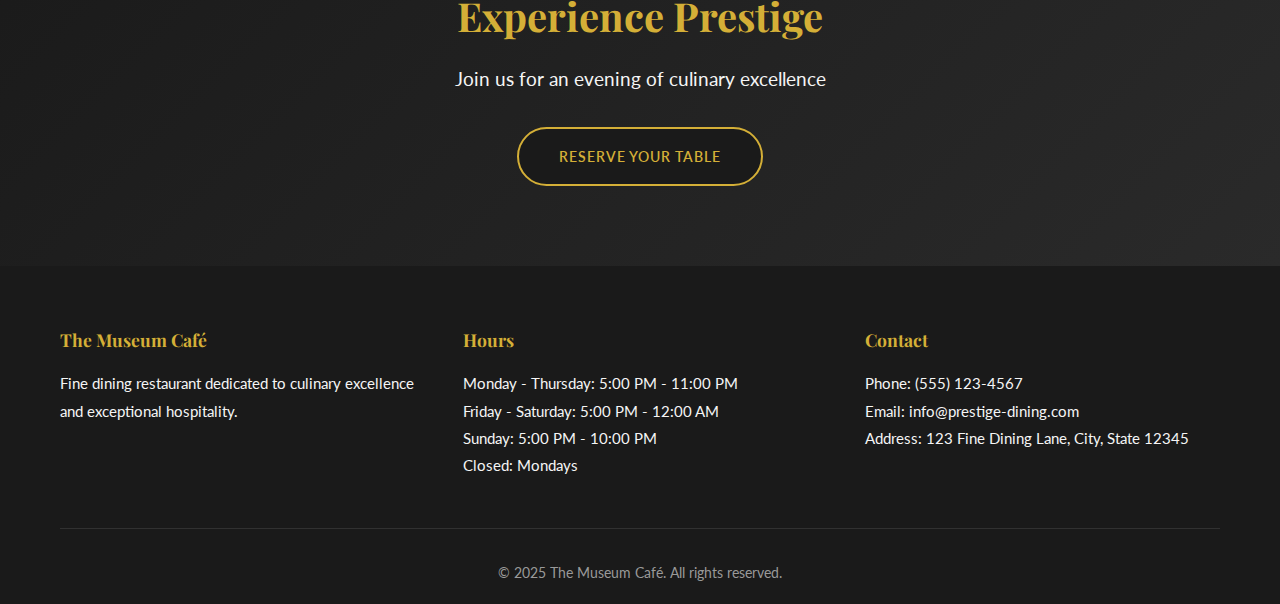
<file: pages/about.html>
<!DOCTYPE html>
<html lang="km">
<head>
    <meta charset="UTF-8">
    <meta name="viewport" content="width=device-width, initial-scale=1.0">
    <meta name="description" content="ស្វាគមន៍ដឹង អំពីយើងខ្ញុំ។">
    <title>អំពីយើងខ្ញុំ | សារមន្ទីរកាហ្វេ</title>
    <link rel="stylesheet" href="../css/style.css">
    <link rel="preconnect" href="https://fonts.googleapis.com">
    <link rel="preconnect" href="https://fonts.gstatic.com" crossorigin>
    <link href="https://fonts.googleapis.com/css2?family=Playfair+Display:wght@600;700&family=Lato:wght@400;500;700&display=swap" rel="stylesheet">
</head>
<body>
    <!-- Navigation -->
    <nav class="navbar">
        <div class="container">
            <div class="logo">
                <h1>The Museum Café</h1>
            </div>
            <ul class="nav-links">
                <li><a href="../index.html">ទំព័រដើម</a></li>
                <li><a href="menu.html">ម៉ឹនុយ</a></li>
                <li><a href="about.html" class="active">អំពីយើងខ្ញុំ</a></li>
                <li><a href="contact.html">ទាក់ទងយើងខ្ញុំ</a></li>
            </ul>
            <div class="hamburger">
                <span></span>
                <span></span>
                <span></span>
            </div>
        </div>
    </nav>

    <!-- Page Header -->
    <header class="hero" style="padding: 60px 20px;">
        <div class="hero-content">
            <h2>អំពី The Museum Café</h2>
            <p>ដើម្បីលើកស្មើគ្នា និងសេវាកម្មល្អ</p>
        </div>
    </header>

    <!-- Main Content -->
    <main>
        <!-- Our Story -->
        <section class="story-section">
            <div class="container">
                <h2>រឿងរបស់យើង</h2>
                <article class="story-content">
                    <p>នៅឆ្នាំ ២០១០ The Museum Café បានបង្កើតឡើង ក្នុងគោលបំណងផ្តល់ជូនលោកអ្នក នូវដំណាក់ការញ៉ាំឆាប់ដ៏ល្អបំផុត។ ពីការដែលក្រុមសមាសភាគរបស់យើង បានសិក្សា និងលើកស្មើលើលក្ខណៈលម្អិត ក្នុងលក្ខណៈប្រឌិត ដែលរួមបញ្ចូលបច្ចេកទេសបុរាណ។</p>
                    <p>គោលបំណងរបស់យើង បានផ្តល់ជូនលោកអ្នក នូវលក្ខណៈលម្អិត ឧបាច្ចារដ៏ល្អ និងសេវាកម្មដែលមានលក្ខណៈផ្នែកផ្សេង។ ក្រុមបម្រើករបស់យើង ក្នុងលក្ខណៈរីករាយ ដូចម្ដេច លើកស្មើលើលក្ខណៈលម្អិត។</p>
                </article>
            </div>
        </section>

        <!-- Leadership -->
        <section class="leadership-section">
            <div class="container">
                <h2>អ្នកដឹកនាំ</h2>
                <div class="leadership-grid">
                    <article class="leadership-card">
                        <h3>ឧបាច្ចារលម</h3>
                        <p class="title">ឧបាច្ចារលម៉ា និង ស្ថាបនាក</p>
                        <p class="bio">ឧបាច្ចារលម់៉ា បានការងារលើកស្មើគ្នា បង្កើត អាហារលម្អិត។</p>
                    </article>
                    <article class="leadership-card">
                        <h3>សាលីឦង</h3>
                        <p class="title">អ្នកគ្រប់គ្រងទូទៅ</p>
                        <p class="bio">សាលីឦងបាននិង្ហេតុឱ្យលើកស្មើគ្នា សេវាកម្ម។</p>
                    </article>
                    <article class="leadership-card">
                        <h3>ឧបាច្ចារស្រា</h3>
                        <p class="title">ឯកឧត្តមស្រា</p>
                        <p class="bio">ឧបាច្ចារស្រាបាននិង្ហេតុឱ្យលើកស្មើគ្នា ស្រាលម្អិត។</p>
                    </article>
                </div>
            </div>
        </section>

        <!-- Awards & Recognition -->
        <section class="awards-section">
            <div class="container">
                <h2>ពានរង្វាន់ និង ការទទួលស្គាល់</h2>
                <div class="awards-grid">
                    <div class="award-item">
                        <h4>ចំណាត់ថ្នាក់លើកស្មើគ្នា</h4>
                        <p>២០១៥ - បច្ចុប្បន្ន</p>
                    </div>
                    <div class="award-item">
                        <h4>ពានរង្វាន់គុណភាព</h4>
                        <p>ឧបាច្ចារលម្អិត ២០១១</p>
                    </div>
                    <div class="award-item">
                        <h4>ចំណាត់ថ្នាក់ប្រាំផ្កាយ</h4>
                        <p>២០១៦ - បច្ចុប្បន្ន</p>
                    </div>
                    <div class="award-item">
                        <h4>ពានរង្វាន់ស្រា</h4>
                        <p>ស្របាប់ស្រាលម្អិត ២០២០</p>
                    </div>
                </div>
            </div>
        </section>

        <!-- Values -->
        <section class="values-section">
            <div class="container">
                <h2>តម្លៃលម្អិតរបស់យើង</h2>
                <div class="values-grid">
                    <article class="value-card">
                        <h3>ល្អបំផុត</h3>
                        <p>យើងរក្សាលម្អិត លើកស្មើលើលក្ខណៈលម្អិត ក្នុងលក្ខណៈប្រឌិត។</p>
                    </article>
                    <article class="value-card">
                        <h3>ប្រេវណ្ឌដ៏ល្អ</h3>
                        <p>យើងលើកស្មើលើលក្ខណៈលម្អិត ក្នុងលក្ខណៈមូលដ្ឋានកម្មន្ដ្រ ដែលរីករាយលើរ៉ាប់</p>
                    </article>
                    <article class="value-card">
                        <h3>ការប្រឌិតដ៏សូត្របត្តិ</h3>
                        <p>យើងលើកស្មើលើលក្ខណៈលម្អិត នូវបច្ចេកទេសបុរាណ ក្នុងលក្ខណៈច្នៃប្រឌិត។</p>
                    </article>
                    <article class="value-card">
                        <h3>ស្វាគមន៍ដ៏សូត្របត្តិ</h3>
                        <p>ក្នុងលក្ខណៈលម្អិត លោកអ្នក ក្នុងលក្ខណៈ ស្វាគមន៍ និងលើកស្មើលើលក្ខណៈលម្អិត។</p>
                    </article>
                </div>
            </div>
        </section>

        <!-- Reservation CTA -->
        <section class="reservation-cta">
            <div class="container">
                <h2>បទពិសោធន៍ The Museum Café</h2>
                <p>ចូលរួមលើយើង ក្នុងលក្ខណៈលម្អិត</p>
                <a href="contact.html" class="cta-button secondary">កម្មង់ម្ហូបទីនេះ</a>
            </div>
        </section>
    </main>

    <!-- Footer -->
    <footer class="footer">
        <div class="container">
            <div class="footer-content">
                <div class="footer-section">
                    <h4>The Museum Café</h4>
                    <p>ភោជនីយដ្ឋាននៃគុណភាព។</p>
                </div>
                <div class="footer-section">
                    <h4>ម៉ោងដំណើរការ</h4>
                    <p>ច័ន្ទដល់ព្រហស្បតិ៍: ៥:០០ - ១១:០០ យប់<br>
                    សុក្រ - សៅរ៍: ៥:០០ - ១២:០០ យប់<br>
                    អាទិត្យ: ៥:០០ - ១០:០០ យប់<br>
                    បិទ: ច័ន្ទ</p>
                </div>
                <div class="footer-section">
                    <h4>ទាក់ទងយើងខ្ញុំ</h4>
                    <p>ទូរស័ព្ទ: (555) 123-4567<br>
                    អ៉ីមែល: info@museumcafe.com<br>
                    អាសយដ្ឋាន: ១២៣ រហូត ដើម</p>
                </div>
            </div>
            <div class="footer-bottom">
                <p>&copy; ២០២៥ The Museum Café។ រក្សាសិទ្ធិ។</p>
            </div>
        </div>
    </footer>

    <style>
        .story-section {
            padding: 80px 0;
            background-color: #ffffff;
        }

        .story-section h2 {
            text-align: center;
            font-size: 2.5rem;
            margin-bottom: 3rem;
        }

        .story-content {
            max-width: 800px;
            margin: 0 auto;
            line-height: 1.9;
        }

        .story-content p {
            font-size: 1.05rem;
            color: var(--text-light);
            margin-bottom: 1.5rem;
        }

        .leadership-section {
            padding: 80px 0;
            background-color: var(--secondary-white);
        }

        .leadership-section h2 {
            text-align: center;
            font-size: 2.5rem;
            margin-bottom: 3rem;
        }

        .leadership-grid {
            display: grid;
            grid-template-columns: repeat(auto-fit, minmax(300px, 1fr));
            gap: 2rem;
        }

        .leadership-card {
            background: white;
            padding: 2rem;
            border-radius: 8px;
            box-shadow: 0 4px 12px rgba(0, 0, 0, 0.08);
            text-align: center;
        }

        .leadership-card h3 {
            font-size: 1.4rem;
            margin-bottom: 0.5rem;
            color: var(--primary-gold);
        }

        .leadership-card .title {
            color: var(--primary-dark);
            font-weight: 600;
            margin-bottom: 1rem;
        }

        .leadership-card .bio {
            color: var(--text-light);
            line-height: 1.8;
            font-size: 0.95rem;
        }

        .awards-section {
            padding: 80px 0;
            background-color: #ffffff;
        }

        .awards-section h2 {
            text-align: center;
            font-size: 2.5rem;
            margin-bottom: 3rem;
        }

        .awards-grid {
            display: grid;
            grid-template-columns: repeat(auto-fit, minmax(220px, 1fr));
            gap: 2rem;
        }

        .award-item {
            background: linear-gradient(135deg, var(--primary-dark) 0%, #2a2a2a 100%);
            color: white;
            padding: 2rem;
            border-radius: 8px;
            text-align: center;
            border-top: 3px solid var(--primary-gold);
        }

        .award-item h4 {
            color: var(--primary-gold);
            font-size: 1.2rem;
            margin-bottom: 0.5rem;
        }

        .award-item p {
            color: var(--secondary-white);
            font-size: 0.95rem;
        }

        .values-section {
            padding: 80px 0;
            background-color: var(--secondary-white);
        }

        .values-section h2 {
            text-align: center;
            font-size: 2.5rem;
            margin-bottom: 3rem;
        }

        .values-grid {
            display: grid;
            grid-template-columns: repeat(auto-fit, minmax(250px, 1fr));
            gap: 2rem;
        }

        .value-card {
            background: white;
            padding: 2rem;
            border-radius: 8px;
            box-shadow: 0 4px 12px rgba(0, 0, 0, 0.08);
            border-left: 4px solid var(--primary-gold);
        }

        .value-card h3 {
            color: var(--primary-gold);
            margin-bottom: 1rem;
        }

        .value-card p {
            color: var(--text-light);
            line-height: 1.8;
        }

        @media (max-width: 768px) {
            .story-section h2,
            .leadership-section h2,
            .awards-section h2,
            .values-section h2 {
                font-size: 2rem;
            }

            .leadership-grid,
            .awards-grid,
            .values-grid {
                grid-template-columns: 1fr;
            }
        }
    </style>

    <script src="../js/main.js"></script>
</body>
</html>
                    <p>Founded in 2010, The Museum Café has established itself as a premier destination for fine dining. What began as a vision to create a space where culinary artistry meets exceptional service has evolved into a celebrated institution recognized for its commitment to excellence.</p>
                    <p>Our journey has been built on three core principles: sourcing the finest ingredients, mastering traditional techniques while embracing innovation, and treating every guest with genuine warmth and professionalism. Each element of the Prestige experience reflects our dedication to creating memorable moments.</p>
                </article>
            </div>
        </section>

        <!-- Leadership -->
        <section class="leadership-section">
            <div class="container">
                <h2>Leadership</h2>
                <div class="leadership-grid">
                    <article class="leadership-card">
                        <h3>Chef Michel Laurent</h3>
                        <p class="title">Executive Chef & Co-Founder</p>
                        <p class="bio">With over 25 years of culinary experience including training at the Culinary Institute of America and apprenticeships under Michelin-starred chefs in France, Chef Laurent brings uncompromising standards to every plate. His innovative approach to classic French cuisine has earned numerous accolades and a loyal following.</p>
                    </article>
                    <article class="leadership-card">
                        <h3>Sarah Morrison</h3>
                        <p class="title">General Manager & Co-Founder</p>
                        <p class="bio">Sarah's passion for hospitality and attention to detail ensure that every guest feels welcomed and valued. With extensive experience in luxury hospitality management, she has cultivated a team dedicated to delivering exceptional service in every interaction.</p>
                    </article>
                    <article class="leadership-card">
                        <h3>Jean-Paul Dubois</h3>
                        <p class="title">Sommelier</p>
                        <p class="bio">An expert in wine selection and pairing, Jean-Paul curates our extensive wine collection from renowned vineyards worldwide. His recommendations enhance each course and elevate the dining experience.</p>
                    </article>
                </div>
            </div>
        </section>

        <!-- Awards & Recognition -->
        <section class="awards-section">
            <div class="container">
                <h2>Awards & Recognition</h2>
                <div class="awards-grid">
                    <div class="award-item">
                        <h4>Michelin Star</h4>
                        <p>2015 - Present</p>
                    </div>
                    <div class="award-item">
                        <h4>James Beard Award</h4>
                        <p>Best New Restaurant 2011</p>
                    </div>
                    <div class="award-item">
                        <h4>AAA Five Diamond Rating</h4>
                        <p>2016 - Present</p>
                    </div>
                    <div class="award-item">
                        <h4>Wine Spectator Award</h4>
                        <p>Best Wine List 2020</p>
                    </div>
                </div>
            </div>
        </section>

        <!-- Values -->
        <section class="values-section">
            <div class="container">
                <h2>Our Values</h2>
                <div class="values-grid">
                    <article class="value-card">
                        <h3>Excellence</h3>
                        <p>We maintain the highest standards in every aspect of our operation, from ingredient selection to service delivery.</p>
                    </article>
                    <article class="value-card">
                        <h3>Sustainability</h3>
                        <p>We partner with local farmers and suppliers, supporting sustainable practices and ensuring the freshest ingredients.</p>
                    </article>
                    <article class="value-card">
                        <h3>Innovation</h3>
                        <p>We honor culinary traditions while continuously exploring new techniques and flavor combinations.</p>
                    </article>
                    <article class="value-card">
                        <h3>Hospitality</h3>
                        <p>Every guest is treated as family. We create an atmosphere where people feel truly welcomed and appreciated.</p>
                    </article>
                </div>
            </div>
        </section>

        <!-- Reservation CTA -->
        <section class="reservation-cta">
            <div class="container">
                <h2>Experience Prestige</h2>
                <p>Join us for an evening of culinary excellence</p>
                <a href="contact.html" class="cta-button secondary">Reserve Your Table</a>
            </div>
        </section>
    </main>

    <!-- Footer -->
    <footer class="footer">
        <div class="container">
            <div class="footer-content">
                <div class="footer-section">
                    <h4>The Museum Café</h4>
                    <p>Fine dining restaurant dedicated to culinary excellence and exceptional hospitality.</p>
                </div>
                <div class="footer-section">
                    <h4>Hours</h4>
                    <p>Monday - Thursday: 5:00 PM - 11:00 PM<br>
                    Friday - Saturday: 5:00 PM - 12:00 AM<br>
                    Sunday: 5:00 PM - 10:00 PM<br>
                    Closed: Mondays</p>
                </div>
                <div class="footer-section">
                    <h4>Contact</h4>
                    <p>Phone: (555) 123-4567<br>
                    Email: info@prestige-dining.com<br>
                    Address: 123 Fine Dining Lane, City, State 12345</p>
                </div>
            </div>
            <div class="footer-bottom">
                <p>&copy; 2025 The Museum Café. All rights reserved.</p>
            </div>
        </div>
    </footer>

    <style>
        .story-section {
            padding: 80px 0;
            background-color: #ffffff;
        }

        .story-section h2 {
            text-align: center;
            font-size: 2.5rem;
            margin-bottom: 3rem;
        }

        .story-content {
            max-width: 800px;
            margin: 0 auto;
            line-height: 1.9;
        }

        .story-content p {
            font-size: 1.05rem;
            color: var(--text-light);
            margin-bottom: 1.5rem;
        }

        .leadership-section {
            padding: 80px 0;
            background-color: var(--secondary-white);
        }

        .leadership-section h2 {
            text-align: center;
            font-size: 2.5rem;
            margin-bottom: 3rem;
        }

        .leadership-grid {
            display: grid;
            grid-template-columns: repeat(auto-fit, minmax(300px, 1fr));
            gap: 2rem;
        }

        .leadership-card {
            background: white;
            padding: 2rem;
            border-radius: 8px;
            box-shadow: 0 4px 12px rgba(0, 0, 0, 0.08);
            text-align: center;
        }

        .leadership-card h3 {
            font-size: 1.4rem;
            margin-bottom: 0.5rem;
            color: var(--primary-gold);
        }

        .leadership-card .title {
            color: var(--primary-dark);
            font-weight: 600;
            margin-bottom: 1rem;
        }

        .leadership-card .bio {
            color: var(--text-light);
            line-height: 1.8;
            font-size: 0.95rem;
        }

        .awards-section {
            padding: 80px 0;
            background-color: #ffffff;
        }

        .awards-section h2 {
            text-align: center;
            font-size: 2.5rem;
            margin-bottom: 3rem;
        }

        .awards-grid {
            display: grid;
            grid-template-columns: repeat(auto-fit, minmax(220px, 1fr));
            gap: 2rem;
        }

        .award-item {
            background: linear-gradient(135deg, var(--primary-dark) 0%, #2a2a2a 100%);
            color: white;
            padding: 2rem;
            border-radius: 8px;
            text-align: center;
            border-top: 3px solid var(--primary-gold);
        }

        .award-item h4 {
            color: var(--primary-gold);
            font-size: 1.2rem;
            margin-bottom: 0.5rem;
        }

        .award-item p {
            color: var(--secondary-white);
            font-size: 0.95rem;
        }

        .values-section {
            padding: 80px 0;
            background-color: var(--secondary-white);
        }

        .values-section h2 {
            text-align: center;
            font-size: 2.5rem;
            margin-bottom: 3rem;
        }

        .values-grid {
            display: grid;
            grid-template-columns: repeat(auto-fit, minmax(250px, 1fr));
            gap: 2rem;
        }

        .value-card {
            background: white;
            padding: 2rem;
            border-radius: 8px;
            box-shadow: 0 4px 12px rgba(0, 0, 0, 0.08);
            border-left: 4px solid var(--primary-gold);
        }

        .value-card h3 {
            color: var(--primary-gold);
            margin-bottom: 1rem;
        }

        .value-card p {
            color: var(--text-light);
            line-height: 1.8;
        }

        @media (max-width: 768px) {
            .story-section h2,
            .leadership-section h2,
            .awards-section h2,
            .values-section h2 {
                font-size: 2rem;
            }

            .leadership-grid,
            .awards-grid,
            .values-grid {
                grid-template-columns: 1fr;
            }
        }
    </style>

    <script src="../js/main.js"></script>
</body>
</html>
</file>
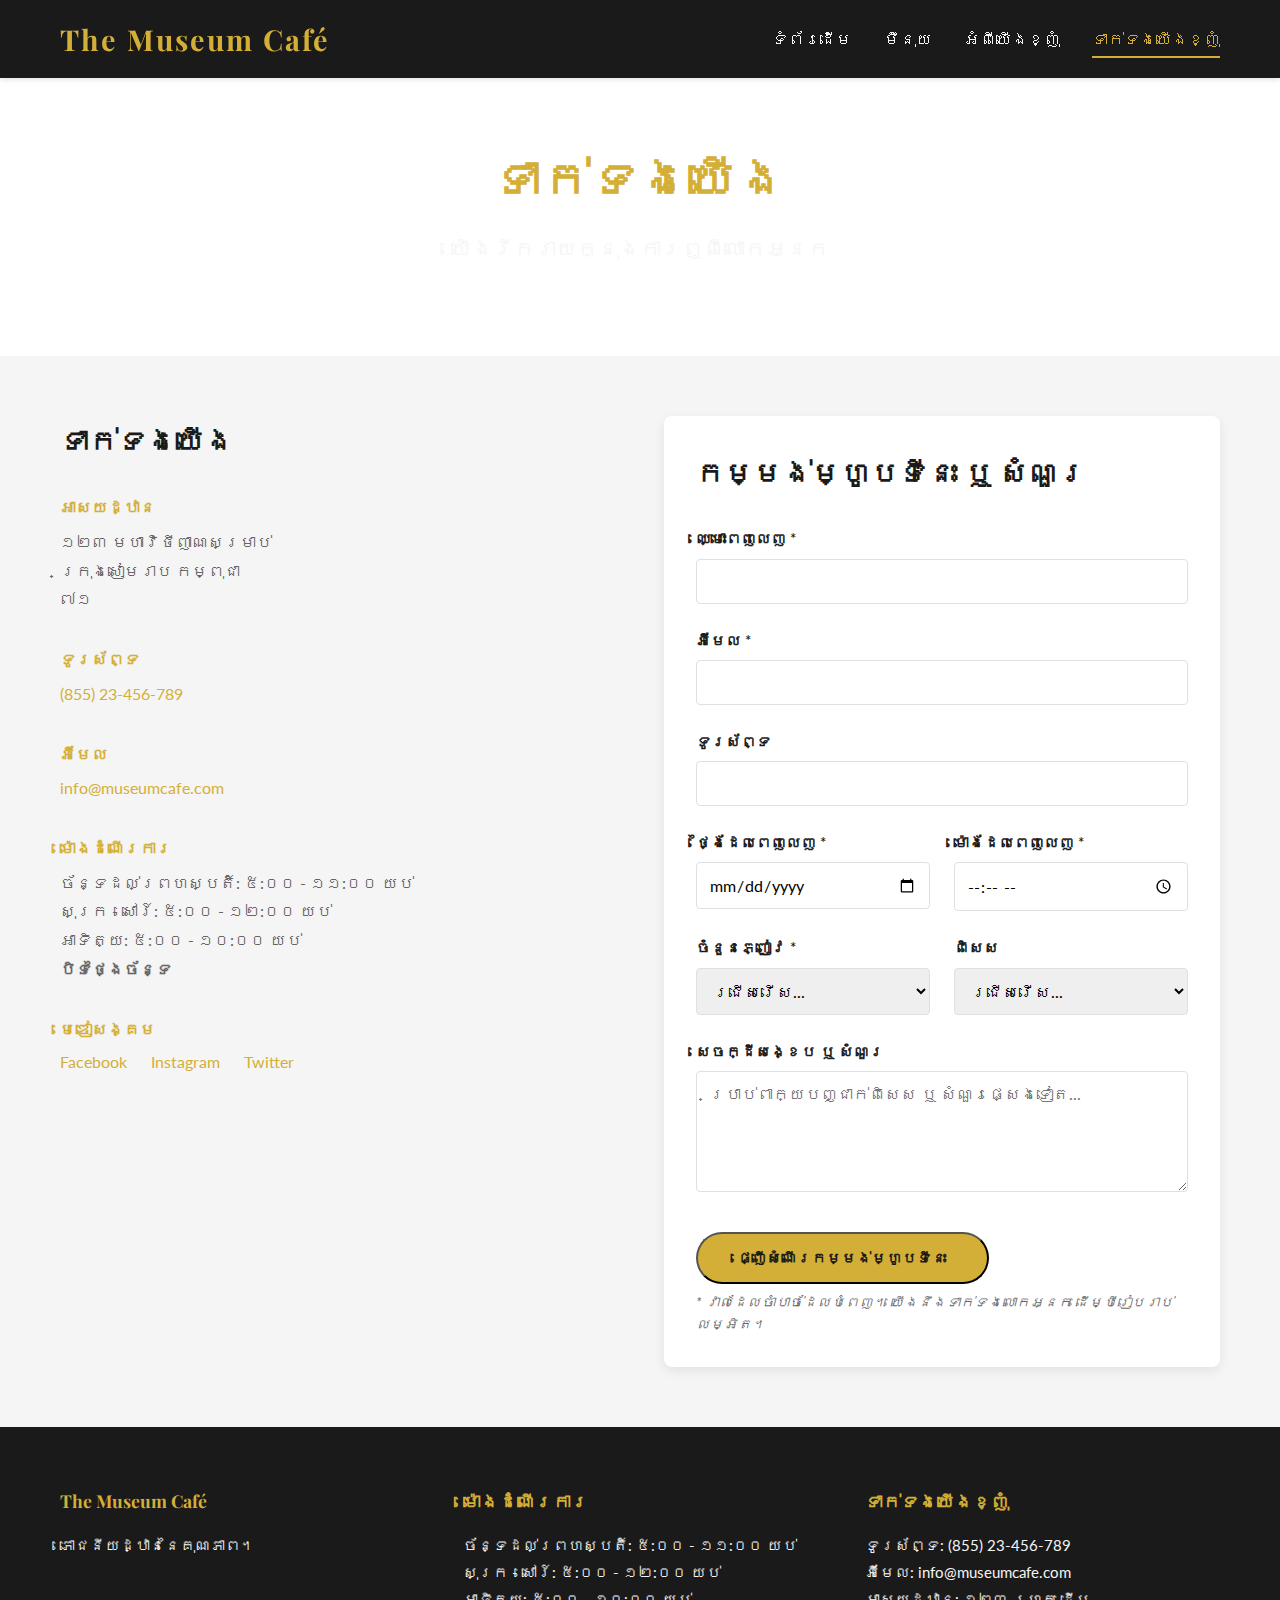
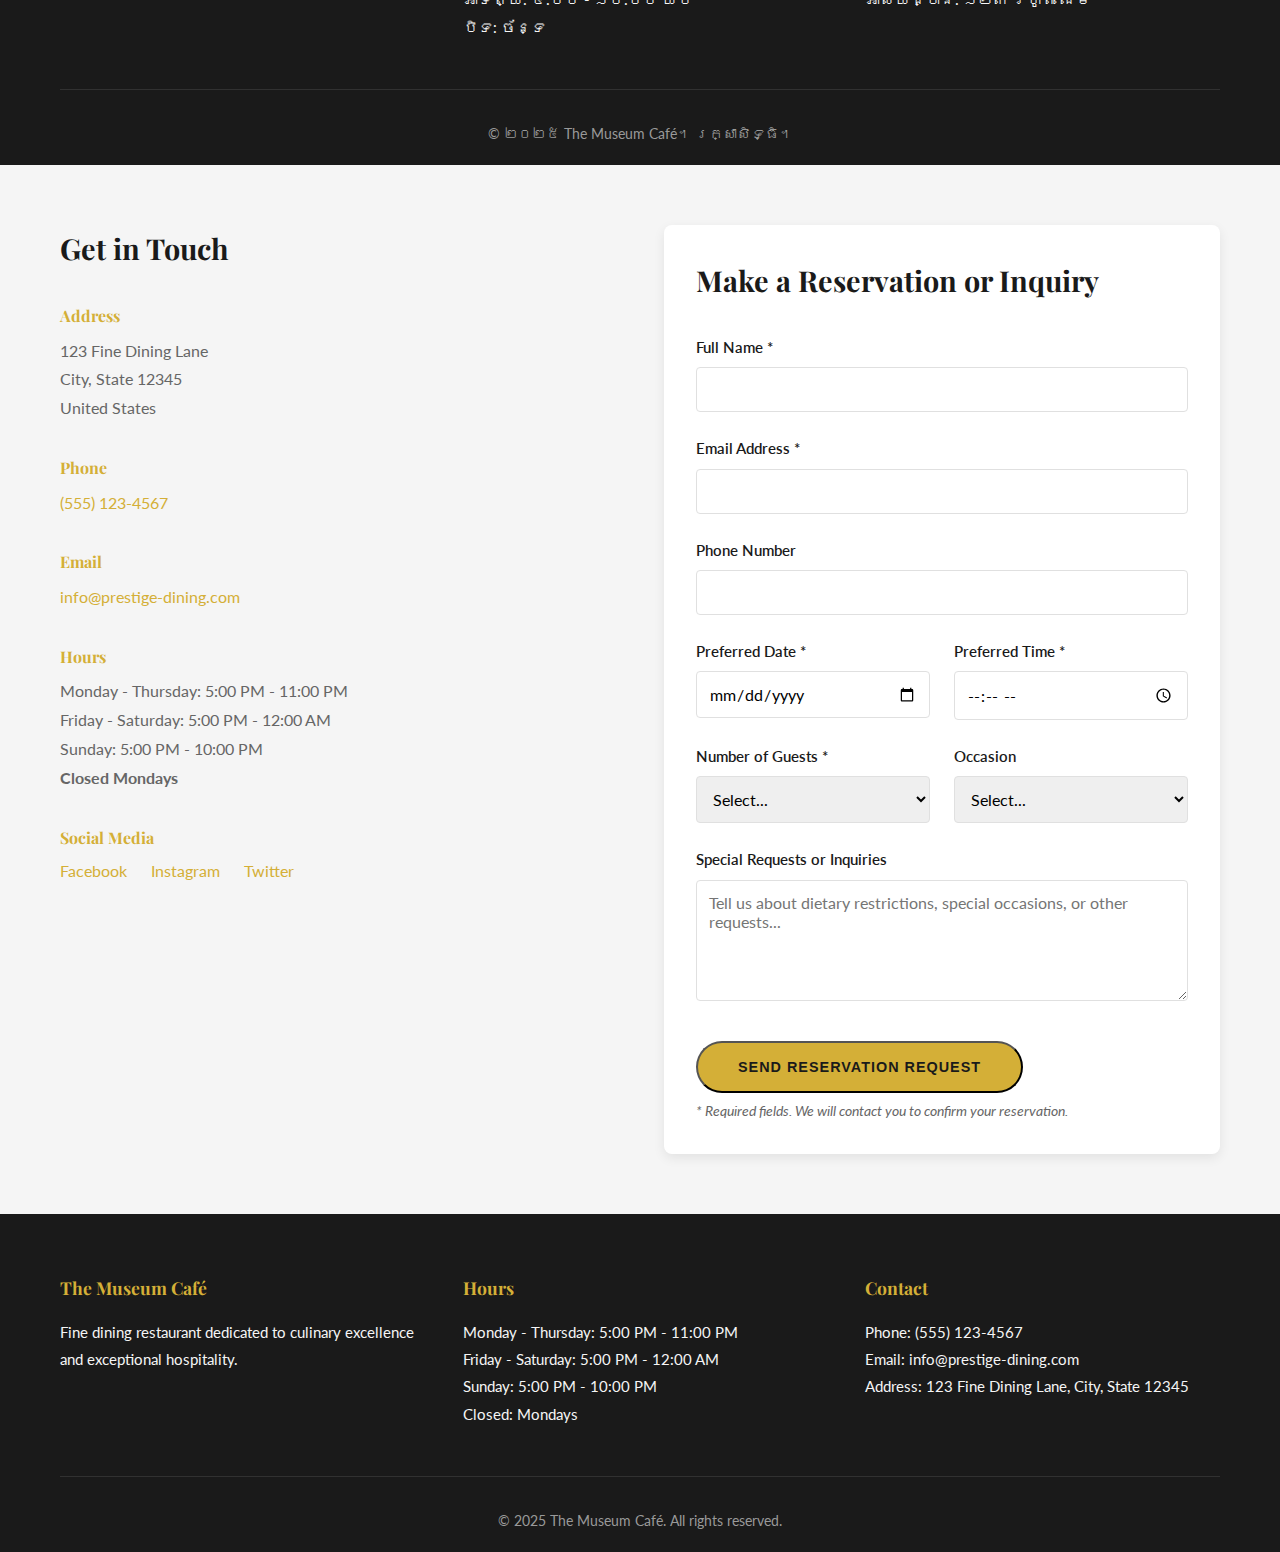
<file: pages/contact.html>
<!DOCTYPE html>
<html lang="km">
<head>
    <meta charset="UTF-8">
    <meta name="viewport" content="width=device-width, initial-scale=1.0">
    <meta name="description" content="ទាក់ទងសារមន្ទីរកាហ្វេ ដើម្បីកក្តល់មេគ ឬ សំណួរ។">
    <title>ទាក់ទងយើងខ្ញុំ | សារមន្ទីរកាហ្វេ</title>
    <link rel="stylesheet" href="../css/style.css">
    <link rel="preconnect" href="https://fonts.googleapis.com">
    <link rel="preconnect" href="https://fonts.gstatic.com" crossorigin>
    <link href="https://fonts.googleapis.com/css2?family=Playfair+Display:wght@600;700&family=Lato:wght@400;500;700&display=swap" rel="stylesheet">
</head>
<body>
    <!-- Navigation -->
    <nav class="navbar">
        <div class="container">
            <div class="logo">
                <h1>The Museum Café</h1>
            </div>
            <ul class="nav-links">
                <li><a href="../Index.html">ទំព័រដើម</a></li>
                <li><a href="menu.html">ម៉ឹនុយ</a></li>
                <li><a href="about.html">អំពីយើងខ្ញុំ</a></li>
                <li><a href="contact.html" class="active">ទាក់ទងយើងខ្ញុំ</a></li>
            </ul>
            <div class="hamburger">
                <span></span>
                <span></span>
                <span></span>
            </div>
        </div>
    </nav>

    <!-- Page Header -->
    <header class="hero" style="padding: 60px 20px;">
        <div class="hero-content">
            <h2>ទាក់ទងយើង</h2>
            <p>យើងរីករាយក្នុងការឮពីលោកអ្នក</p>
        </div>
    </header>

    <!-- Main Content -->
    <main>
        <section class="contact-section">
            <div class="container">
                <div class="contact-wrapper">
                    <!-- Contact Information -->
                    <article class="contact-info">
                        <h2>ទាក់ទងយើង</h2>
                        
                        <div class="info-group">
                            <h3>អាសយដ្ឋាន</h3>
                            <p>១២៣ មហាវិថីញាណសម្រាប់<br>
                            ក្រុងសៀមរាប កម្ពុជា<br>
                            ៧១</p>
                        </div>

                        <div class="info-group">
                            <h3>ទូរស័ព្ទ</h3>
                            <p><a href="tel:+85523456789">(855) 23-456-789</a></p>
                        </div>

                        <div class="info-group">
                            <h3>អ៉ីមែល</h3>
                            <p><a href="mailto:info@museumcafe.com">info@museumcafe.com</a></p>
                        </div>

                        <div class="info-group">
                            <h3>ម៉ោងដំណើរការ</h3>
                            <p>ច័ន្ទដល់ព្រហស្បតិ៍: ៥:០០ - ១១:០០ យប់<br>
                            សុក្រ - សៅរ៍: ៥:០០ - ១២:០០ យប់<br>
                            អាទិត្យ: ៥:០០ - ១០:០០ យប់<br>
                            <strong>បិទថ្ងៃច័ន្ទ</strong></p>
                        </div>

                        <div class="info-group">
                            <h3>មេឌៀសង្គម</h3>
                            <div class="social-links">
                                <a href="#" aria-label="Facebook">Facebook</a>
                                <a href="#" aria-label="Instagram">Instagram</a>
                                <a href="#" aria-label="Twitter">Twitter</a>
                            </div>
                        </div>
                    </article>

                    <!-- Contact Form -->
                    <article class="contact-form-wrapper">
                        <h2>កម្មង់ម្ហូបទីនេះ ឬ សំណួរ</h2>
                        <form id="contactForm" class="contact-form">
                            <div class="form-group">
                                <label for="name">ឈ្មោះពេញលេញ *</label>
                                <input type="text" id="name" name="name" required aria-required="true">
                            </div>

                            <div class="form-group">
                                <label for="email">អ៉ីមែល *</label>
                                <input type="email" id="email" name="email" required aria-required="true">
                            </div>

                            <div class="form-group">
                                <label for="phone">ទូរស័ព្ទ</label>
                                <input type="tel" id="phone" name="phone">
                            </div>

                            <div class="form-row">
                                <div class="form-group">
                                    <label for="date">ថ្ងៃដែលពេញលេញ *</label>
                                    <input type="date" id="date" name="date" required aria-required="true">
                                </div>

                                <div class="form-group">
                                    <label for="time">ម៉ោងដែលពេញលេញ *</label>
                                    <input type="time" id="time" name="time" required aria-required="true">
                                </div>
                            </div>

                            <div class="form-row">
                                <div class="form-group">
                                    <label for="guests">ចំនួនភ្ញៀវ *</label>
                                    <select id="guests" name="guests" required aria-required="true">
                                        <option value="">ជ្រើសរើស...</option>
                                        <option value="1">១ ភ្ញៀវ</option>
                                        <option value="2">២ ភ្ញៀវ</option>
                                        <option value="3">៣ ភ្ញៀវ</option>
                                        <option value="4">៤ ភ្ញៀវ</option>
                                        <option value="5">៥ ភ្ញៀវ</option>
                                        <option value="6">៦ ភ្ញៀវ</option>
                                        <option value="7">៧ ភ្ញៀវ</option>
                                        <option value="8">៨ ភ្ញៀវ</option>
                                        <option value="9+">៩+ ភ្ញៀវ</option>
                                    </select>
                                </div>

                                <div class="form-group">
                                    <label for="occasion">ពិសេស</label>
                                    <select id="occasion" name="occasion">
                                        <option value="">ជ្រើសរើស...</option>
                                        <option value="birthday">ថ្ងៃកំណើត</option>
                                        <option value="anniversary">ឆ្នាំលើកលែង</option>
                                        <option value="engagement">ឈានចូលកូនម៉ា</option>
                                        <option value="business">ការងារ</option>
                                        <option value="other">ផ្សេងទៀត</option>
                                    </select>
                                </div>
                            </div>

                            <div class="form-group">
                                <label for="message">សេចក្ដីសង្ខេប ឬ សំណួរ</label>
                                <textarea id="message" name="message" rows="5" placeholder="ប្រាប់ពាក្យបញ្ជាក់ពិសេស ឬ សំណួរផ្សេងទៀត..."></textarea>
                            </div>

                            <button type="submit" class="cta-button">ផ្ញើសំណើរកម្មង់ម្ហូបទីនេះ</button>
                            <p class="form-note">* វាលដែលចាំបាច់ដែលបំពេញ។ យើងនឹងទាក់ទងលោកអ្នក ដើម្បីរៀបរាប់លម្អិត។</p>
                        </form>
                    </article>
                </div>
            </div>
        </section>
    </main>

    <!-- Footer -->
    <footer class="footer">
        <div class="container">
            <div class="footer-content">
                <div class="footer-section">
                    <h4>The Museum Café</h4>
                    <p>ភោជនីយដ្ឋាននៃគុណភាព។</p>
                </div>
                <div class="footer-section">
                    <h4>ម៉ោងដំណើរការ</h4>
                    <p>ច័ន្ទដល់ព្រហស្បតិ៍: ៥:០០ - ១១:០០ យប់<br>
                    សុក្រ - សៅរ៍: ៥:០០ - ១២:០០ យប់<br>
                    អាទិត្យ: ៥:០០ - ១០:០០ យប់<br>
                    បិទ: ច័ន្ទ</p>
                </div>
                <div class="footer-section">
                    <h4>ទាក់ទងយើងខ្ញុំ</h4>
                    <p>ទូរស័ព្ទ: (855) 23-456-789<br>
                    អ៉ីមែល: info@museumcafe.com<br>
                    អាសយដ្ឋាន: ១២៣ រហូត ដើម</p>
                </div>
            </div>
            <div class="footer-bottom">
                <p>&copy; ២០២៥ The Museum Café។ រក្សាសិទ្ធិ។</p>
            </div>
        </div>
    </footer>

    <style>
        .contact-section {
            padding: 60px 0;
            background-color: var(--secondary-white);
        }

        .contact-wrapper {
            display: grid;
            grid-template-columns: 1fr 1fr;
            gap: 3rem;
        }

        .contact-info h2,
        .contact-form-wrapper h2 {
            font-size: 1.8rem;
            margin-bottom: 2rem;
            color: var(--primary-dark);
        }

        .info-group {
            margin-bottom: 2rem;
        }

        .info-group h3 {
            color: var(--primary-gold);
            font-size: 1rem;
            margin-bottom: 0.5rem;
        }

        .info-group p {
            color: var(--text-light);
            line-height: 1.8;
        }

        .info-group a {
            color: var(--primary-gold);
            text-decoration: none;
            transition: opacity 0.3s ease;
        }

        .info-group a:hover {
            opacity: 0.8;
        }

        .social-links {
            display: flex;
            gap: 1.5rem;
        }

        .contact-form-wrapper {
            background: white;
            padding: 2rem;
            border-radius: 8px;
            box-shadow: 0 4px 12px rgba(0, 0, 0, 0.08);
        }

        .contact-form {
            display: flex;
            flex-direction: column;
            gap: 1.5rem;
        }

        .form-group {
            display: flex;
            flex-direction: column;
        }

        .form-row {
            display: grid;
            grid-template-columns: 1fr 1fr;
            gap: 1.5rem;
        }

        .form-group label {
            font-weight: 600;
            color: var(--primary-dark);
            margin-bottom: 0.5rem;
            font-size: 0.95rem;
        }

        .form-group input,
        .form-group select,
        .form-group textarea {
            padding: 0.75rem;
            border: 1px solid var(--border-color);
            border-radius: 4px;
            font-family: 'Lato', sans-serif;
            font-size: 1rem;
            transition: border-color 0.3s ease;
        }

        .form-group input:focus,
        .form-group select:focus,
        .form-group textarea:focus {
            outline: none;
            border-color: var(--primary-gold);
            box-shadow: 0 0 0 2px rgba(212, 175, 55, 0.1);
        }

        .form-group input.error,
        .form-group select.error,
        .form-group textarea.error {
            border-color: #d32f2f;
        }

        .form-group textarea {
            resize: vertical;
            font-family: 'Lato', sans-serif;
        }

        .contact-form button {
            margin-top: 1rem;
            align-self: flex-start;
        }

        .form-note {
            font-size: 0.85rem;
            color: var(--text-light);
            font-style: italic;
            margin-top: -1rem;
        }

        @media (max-width: 968px) {
            .contact-wrapper {
                grid-template-columns: 1fr;
            }

            .form-row {
                grid-template-columns: 1fr;
            }
        }

        @media (max-width: 480px) {
            .contact-section {
                padding: 40px 0;
            }

            .contact-form-wrapper {
                padding: 1rem;
            }
        }
    </style>

    <script src="../js/main.js"></script>
    <script>
        document.getElementById('contactForm').addEventListener('submit', function(e) {
            e.preventDefault();
            
            const form = this;
            const isValid = validateContactForm(form);
            
            if (isValid) {
                alert('សូមស្វាគមន៍! យើងនឹងទាក់ទងលោកអ្នកឯរាក្ស។');
                form.reset();
            }
        });
    </script>
</body>
</html>

    <!-- Main Content -->
    <main>
        <section class="contact-section">
            <div class="container">
                <div class="contact-wrapper">
                    <!-- Contact Information -->
                    <article class="contact-info">
                        <h2>Get in Touch</h2>
                        
                        <div class="info-group">
                            <h3>Address</h3>
                            <p>123 Fine Dining Lane<br>
                            City, State 12345<br>
                            United States</p>
                        </div>

                        <div class="info-group">
                            <h3>Phone</h3>
                            <p><a href="tel:+15551234567">(555) 123-4567</a></p>
                        </div>

                        <div class="info-group">
                            <h3>Email</h3>
                            <p><a href="mailto:info@prestige-dining.com">info@prestige-dining.com</a></p>
                        </div>

                        <div class="info-group">
                            <h3>Hours</h3>
                            <p>Monday - Thursday: 5:00 PM - 11:00 PM<br>
                            Friday - Saturday: 5:00 PM - 12:00 AM<br>
                            Sunday: 5:00 PM - 10:00 PM<br>
                            <strong>Closed Mondays</strong></p>
                        </div>

                        <div class="info-group">
                            <h3>Social Media</h3>
                            <div class="social-links">
                                <a href="#" aria-label="Facebook">Facebook</a>
                                <a href="#" aria-label="Instagram">Instagram</a>
                                <a href="#" aria-label="Twitter">Twitter</a>
                            </div>
                        </div>
                    </article>

                    <!-- Contact Form -->
                    <article class="contact-form-wrapper">
                        <h2>Make a Reservation or Inquiry</h2>
                        <form id="contactForm" class="contact-form">
                            <div class="form-group">
                                <label for="name">Full Name *</label>
                                <input type="text" id="name" name="name" required aria-required="true">
                            </div>

                            <div class="form-group">
                                <label for="email">Email Address *</label>
                                <input type="email" id="email" name="email" required aria-required="true">
                            </div>

                            <div class="form-group">
                                <label for="phone">Phone Number</label>
                                <input type="tel" id="phone" name="phone">
                            </div>

                            <div class="form-row">
                                <div class="form-group">
                                    <label for="date">Preferred Date *</label>
                                    <input type="date" id="date" name="date" required aria-required="true">
                                </div>

                                <div class="form-group">
                                    <label for="time">Preferred Time *</label>
                                    <input type="time" id="time" name="time" required aria-required="true">
                                </div>
                            </div>

                            <div class="form-row">
                                <div class="form-group">
                                    <label for="guests">Number of Guests *</label>
                                    <select id="guests" name="guests" required aria-required="true">
                                        <option value="">Select...</option>
                                        <option value="1">1 Guest</option>
                                        <option value="2">2 Guests</option>
                                        <option value="3">3 Guests</option>
                                        <option value="4">4 Guests</option>
                                        <option value="5">5 Guests</option>
                                        <option value="6">6 Guests</option>
                                        <option value="7">7 Guests</option>
                                        <option value="8">8 Guests</option>
                                        <option value="9+">9+ Guests</option>
                                    </select>
                                </div>

                                <div class="form-group">
                                    <label for="occasion">Occasion</label>
                                    <select id="occasion" name="occasion">
                                        <option value="">Select...</option>
                                        <option value="birthday">Birthday</option>
                                        <option value="anniversary">Anniversary</option>
                                        <option value="engagement">Engagement</option>
                                        <option value="business">Business Meeting</option>
                                        <option value="other">Other</option>
                                    </select>
                                </div>
                            </div>

                            <div class="form-group">
                                <label for="message">Special Requests or Inquiries</label>
                                <textarea id="message" name="message" rows="5" placeholder="Tell us about dietary restrictions, special occasions, or other requests..."></textarea>
                            </div>

                            <button type="submit" class="cta-button">Send Reservation Request</button>
                            <p class="form-note">* Required fields. We will contact you to confirm your reservation.</p>
                        </form>
                    </article>
                </div>
            </div>
        </section>
    </main>

    <!-- Footer -->
    <footer class="footer">
        <div class="container">
            <div class="footer-content">
                <div class="footer-section">
                    <h4>The Museum Café</h4>
                    <p>Fine dining restaurant dedicated to culinary excellence and exceptional hospitality.</p>
                </div>
                <div class="footer-section">
                    <h4>Hours</h4>
                    <p>Monday - Thursday: 5:00 PM - 11:00 PM<br>
                    Friday - Saturday: 5:00 PM - 12:00 AM<br>
                    Sunday: 5:00 PM - 10:00 PM<br>
                    Closed: Mondays</p>
                </div>
                <div class="footer-section">
                    <h4>Contact</h4>
                    <p>Phone: (555) 123-4567<br>
                    Email: info@prestige-dining.com<br>
                    Address: 123 Fine Dining Lane, City, State 12345</p>
                </div>
            </div>
            <div class="footer-bottom">
                <p>&copy; 2025 The Museum Café. All rights reserved.</p>
            </div>
        </div>
    </footer>

    <style>
        .contact-section {
            padding: 60px 0;
            background-color: var(--secondary-white);
        }

        .contact-wrapper {
            display: grid;
            grid-template-columns: 1fr 1fr;
            gap: 3rem;
        }

        .contact-info h2,
        .contact-form-wrapper h2 {
            font-size: 1.8rem;
            margin-bottom: 2rem;
            color: var(--primary-dark);
        }

        .info-group {
            margin-bottom: 2rem;
        }

        .info-group h3 {
            color: var(--primary-gold);
            font-size: 1rem;
            margin-bottom: 0.5rem;
        }

        .info-group p {
            color: var(--text-light);
            line-height: 1.8;
        }

        .info-group a {
            color: var(--primary-gold);
            text-decoration: none;
            transition: opacity 0.3s ease;
        }

        .info-group a:hover {
            opacity: 0.8;
        }

        .social-links {
            display: flex;
            gap: 1.5rem;
        }

        .contact-form-wrapper {
            background: white;
            padding: 2rem;
            border-radius: 8px;
            box-shadow: 0 4px 12px rgba(0, 0, 0, 0.08);
        }

        .contact-form {
            display: flex;
            flex-direction: column;
            gap: 1.5rem;
        }

        .form-group {
            display: flex;
            flex-direction: column;
        }

        .form-row {
            display: grid;
            grid-template-columns: 1fr 1fr;
            gap: 1.5rem;
        }

        .form-group label {
            font-weight: 600;
            color: var(--primary-dark);
            margin-bottom: 0.5rem;
            font-size: 0.95rem;
        }

        .form-group input,
        .form-group select,
        .form-group textarea {
            padding: 0.75rem;
            border: 1px solid var(--border-color);
            border-radius: 4px;
            font-family: 'Lato', sans-serif;
            font-size: 1rem;
            transition: border-color 0.3s ease;
        }

        .form-group input:focus,
        .form-group select:focus,
        .form-group textarea:focus {
            outline: none;
            border-color: var(--primary-gold);
            box-shadow: 0 0 0 2px rgba(212, 175, 55, 0.1);
        }

        .form-group input.error,
        .form-group select.error,
        .form-group textarea.error {
            border-color: #d32f2f;
        }

        .form-group textarea {
            resize: vertical;
            font-family: 'Lato', sans-serif;
        }

        .contact-form button {
            margin-top: 1rem;
            align-self: flex-start;
        }

        .form-note {
            font-size: 0.85rem;
            color: var(--text-light);
            font-style: italic;
            margin-top: -1rem;
        }

        @media (max-width: 968px) {
            .contact-wrapper {
                grid-template-columns: 1fr;
            }

            .form-row {
                grid-template-columns: 1fr;
            }
        }

        @media (max-width: 480px) {
            .contact-section {
                padding: 40px 0;
            }

            .contact-form-wrapper {
                padding: 1rem;
            }
        }
    </style>

    <script src="../js/main.js"></script>
    <script>
        document.getElementById('contactForm').addEventListener('submit', function(e) {
            e.preventDefault();
            
            const form = this;
            const isValid = validateContactForm(form);
            
            if (isValid) {
                // Form submission would typically go here
                // For now, show a success message
                alert('Thank you for your reservation request! We will contact you shortly to confirm.');
                form.reset();
            }
        });
    </script>
</body>
</html>
</file>
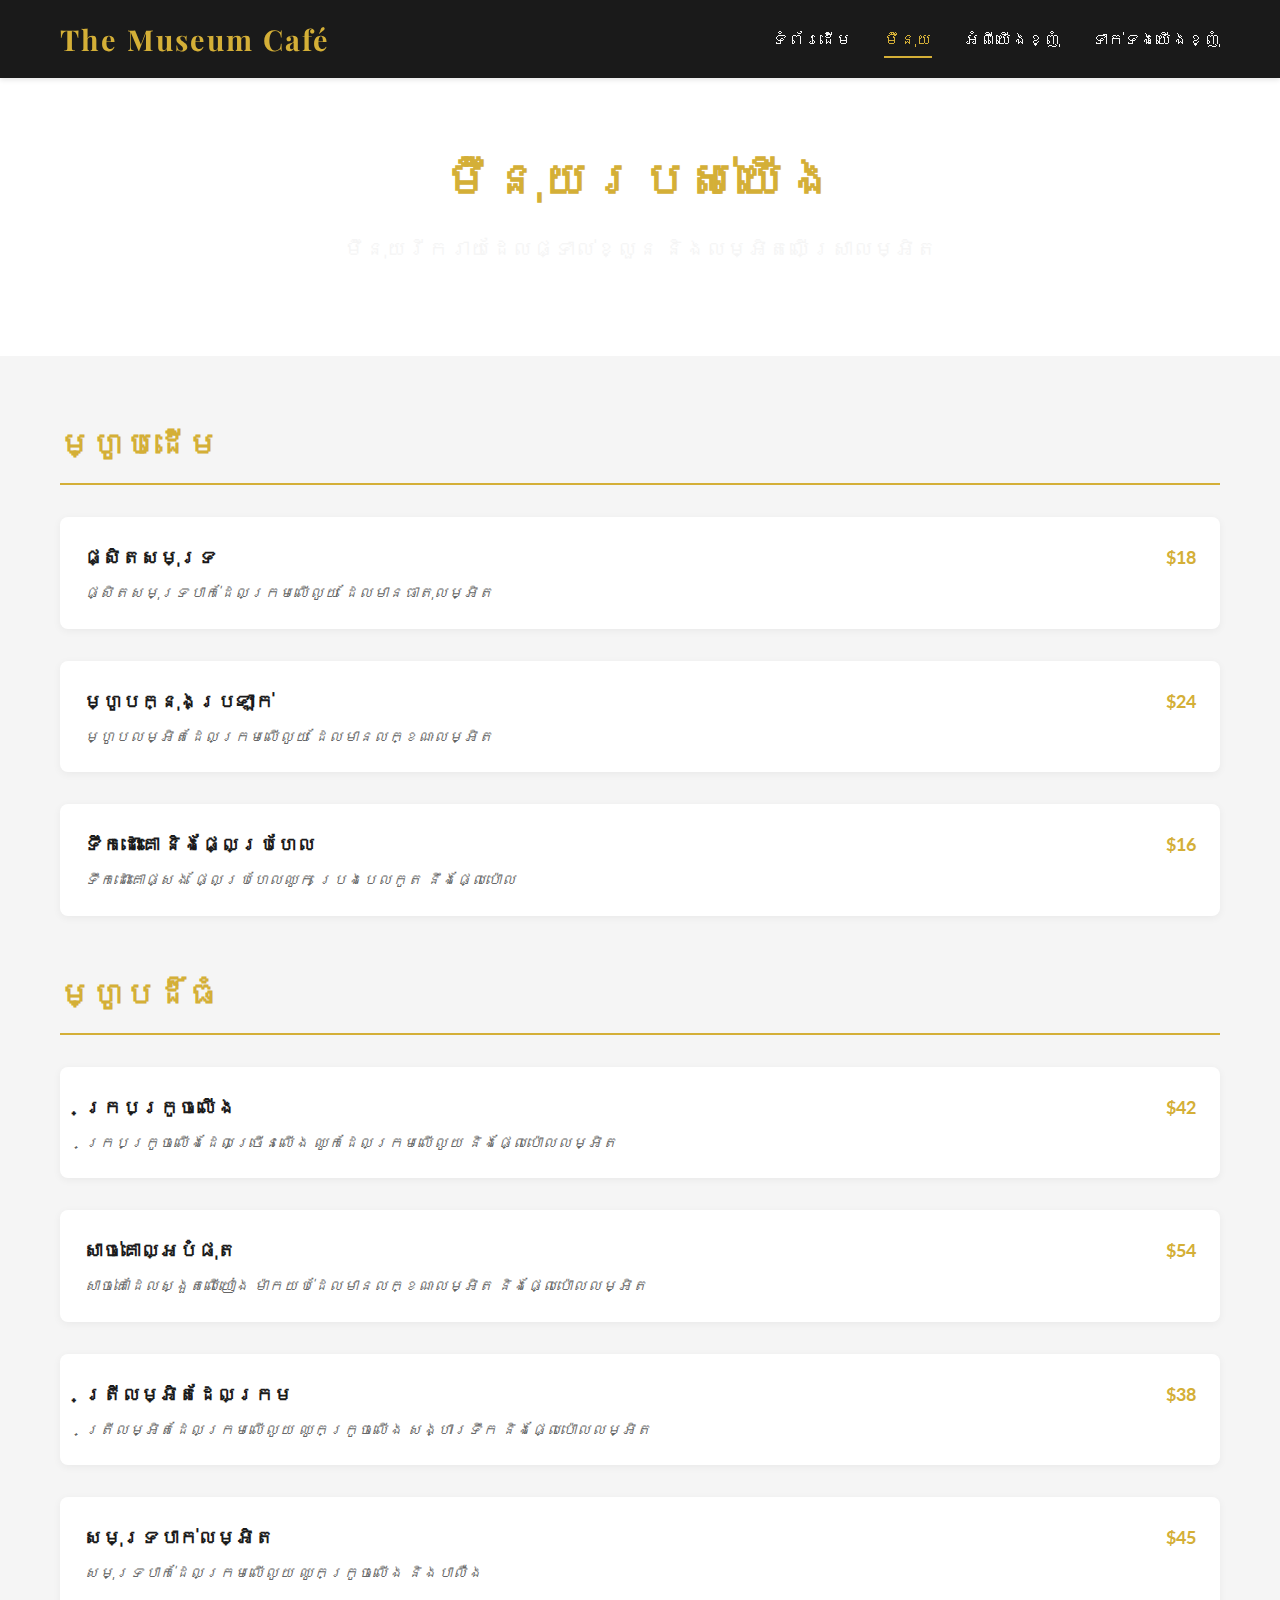
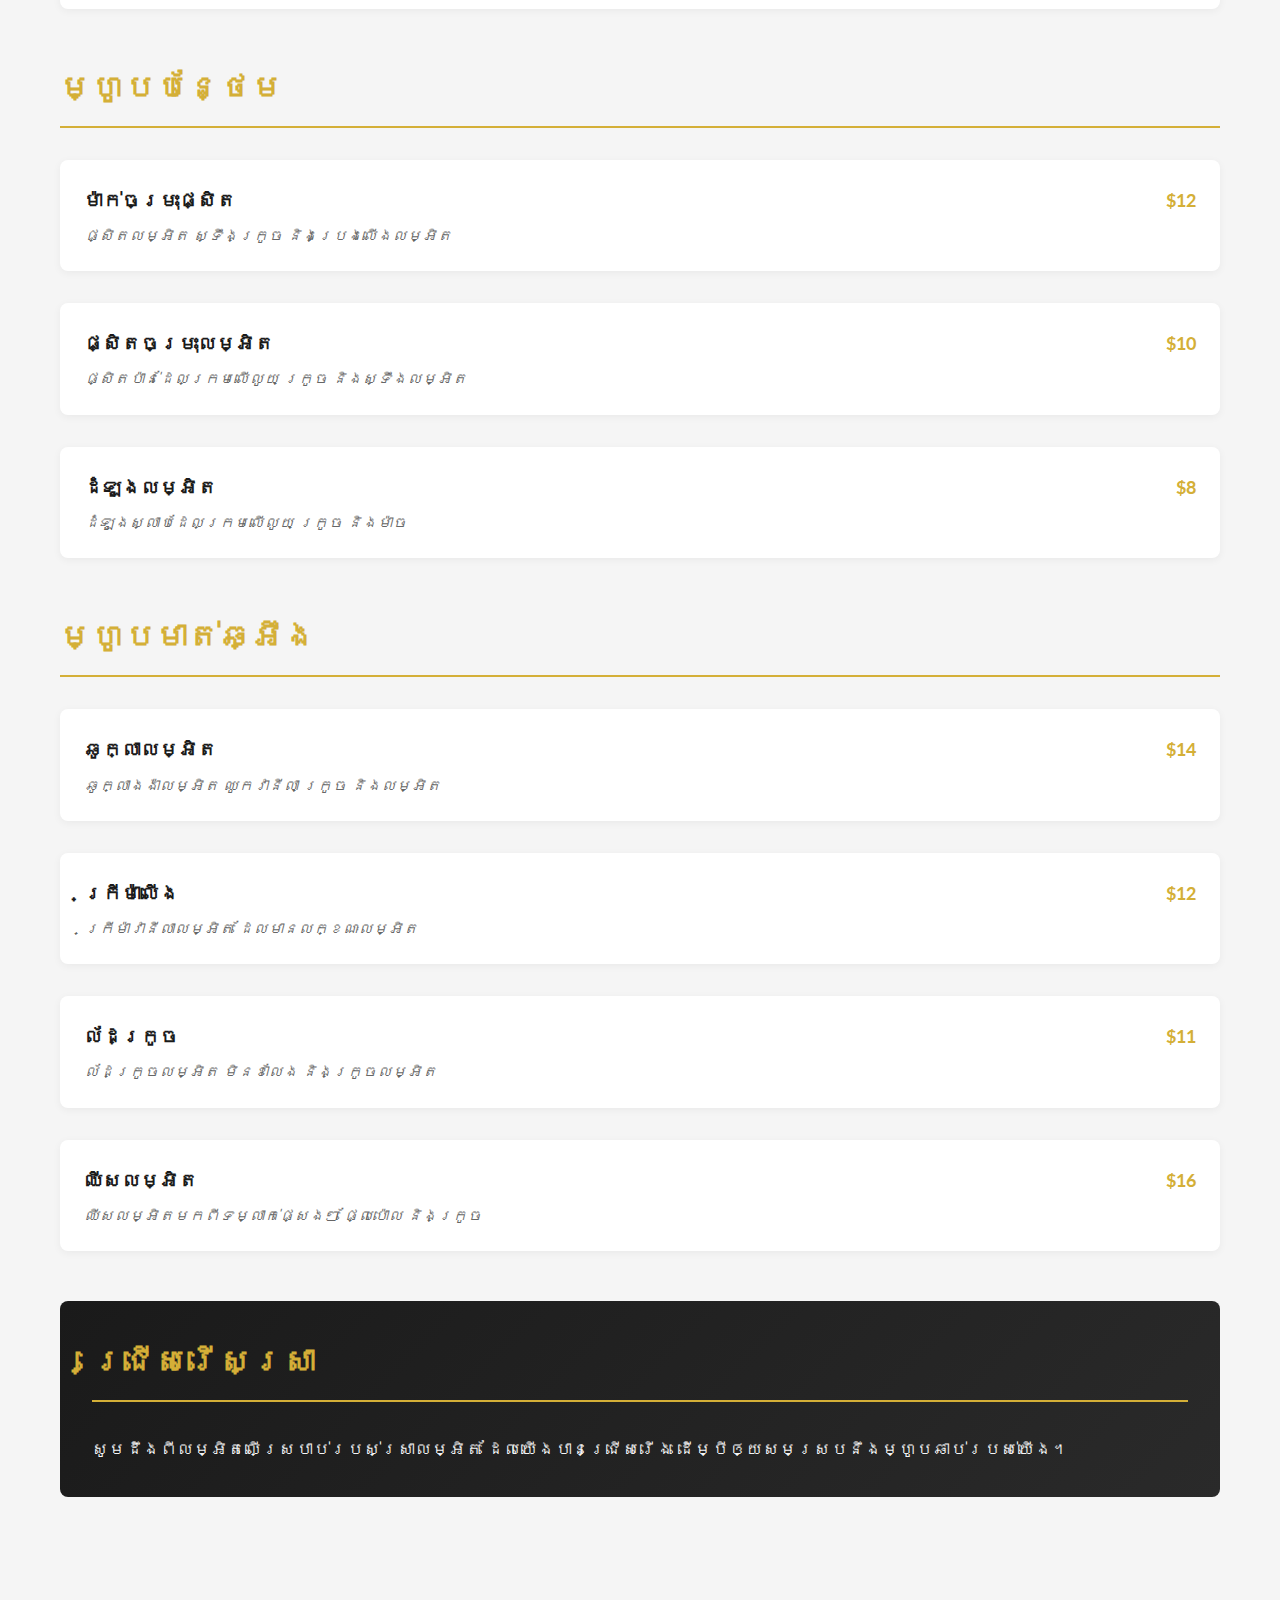
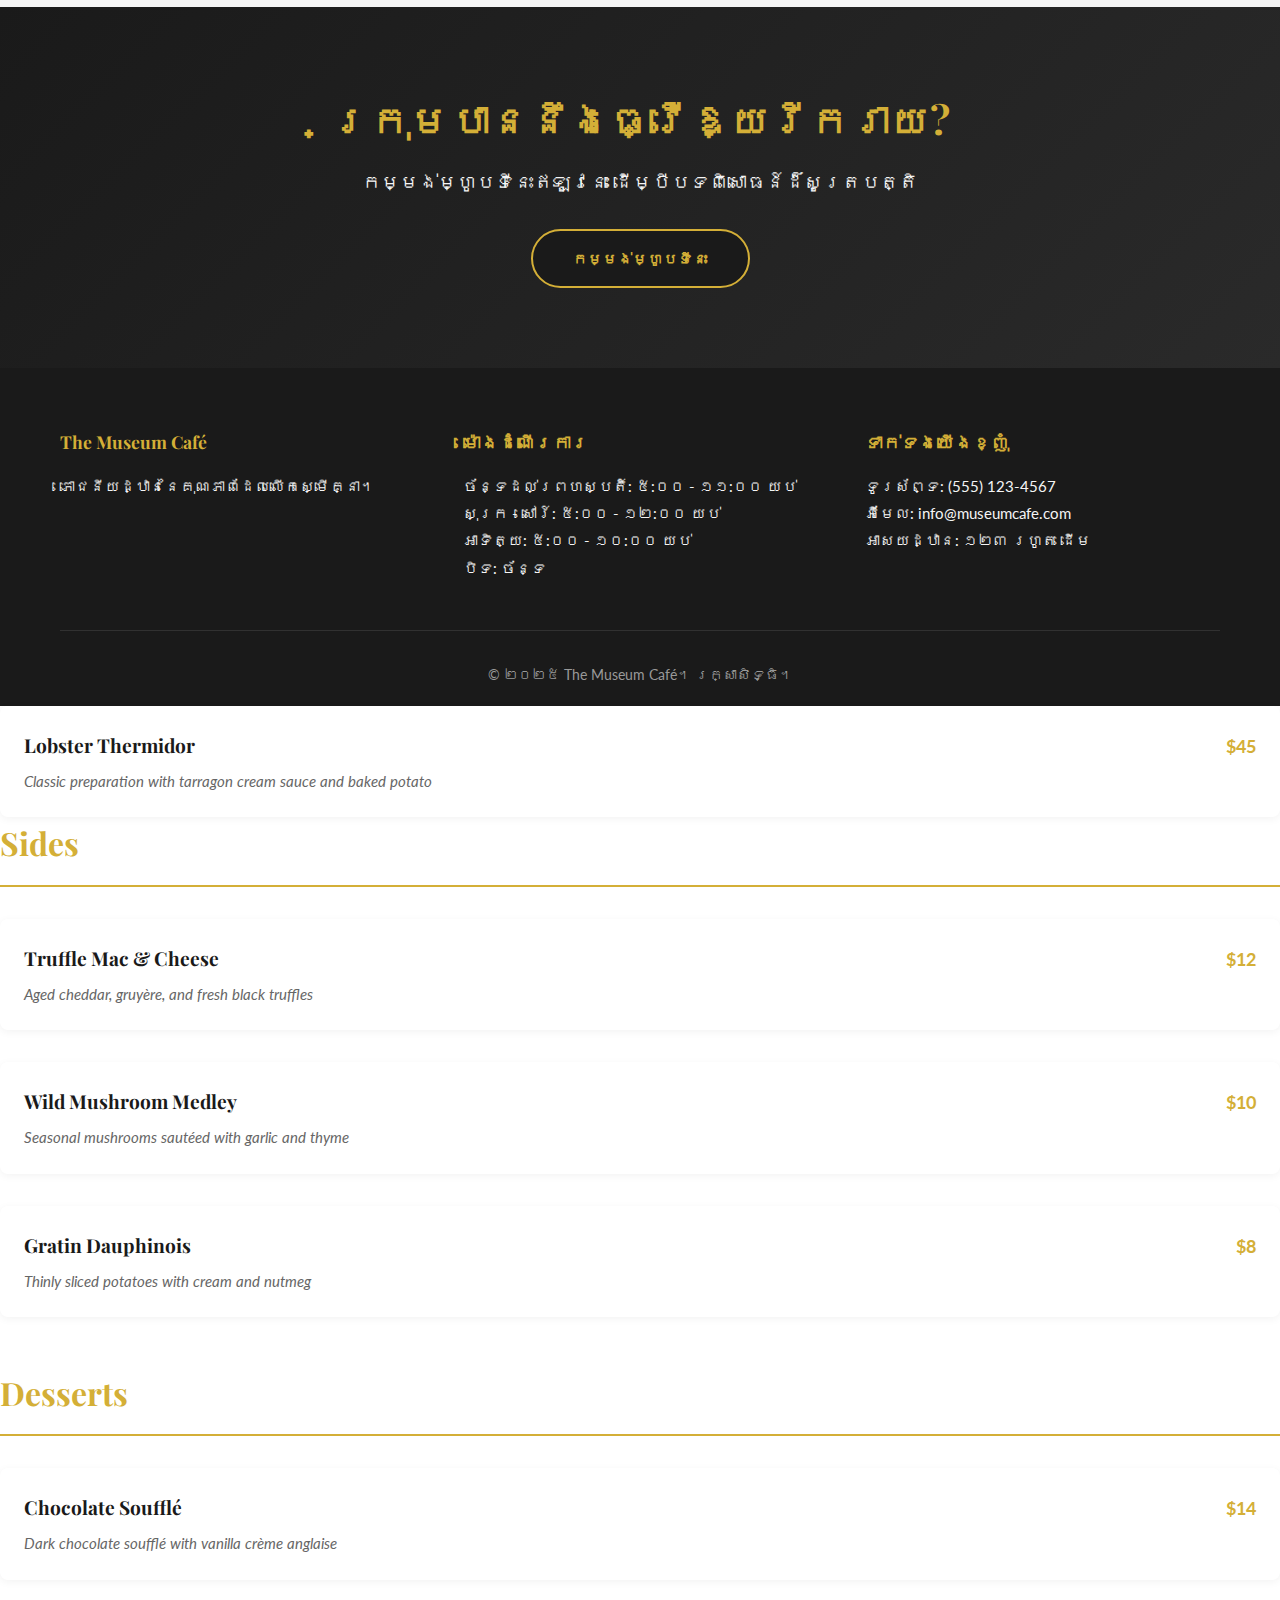
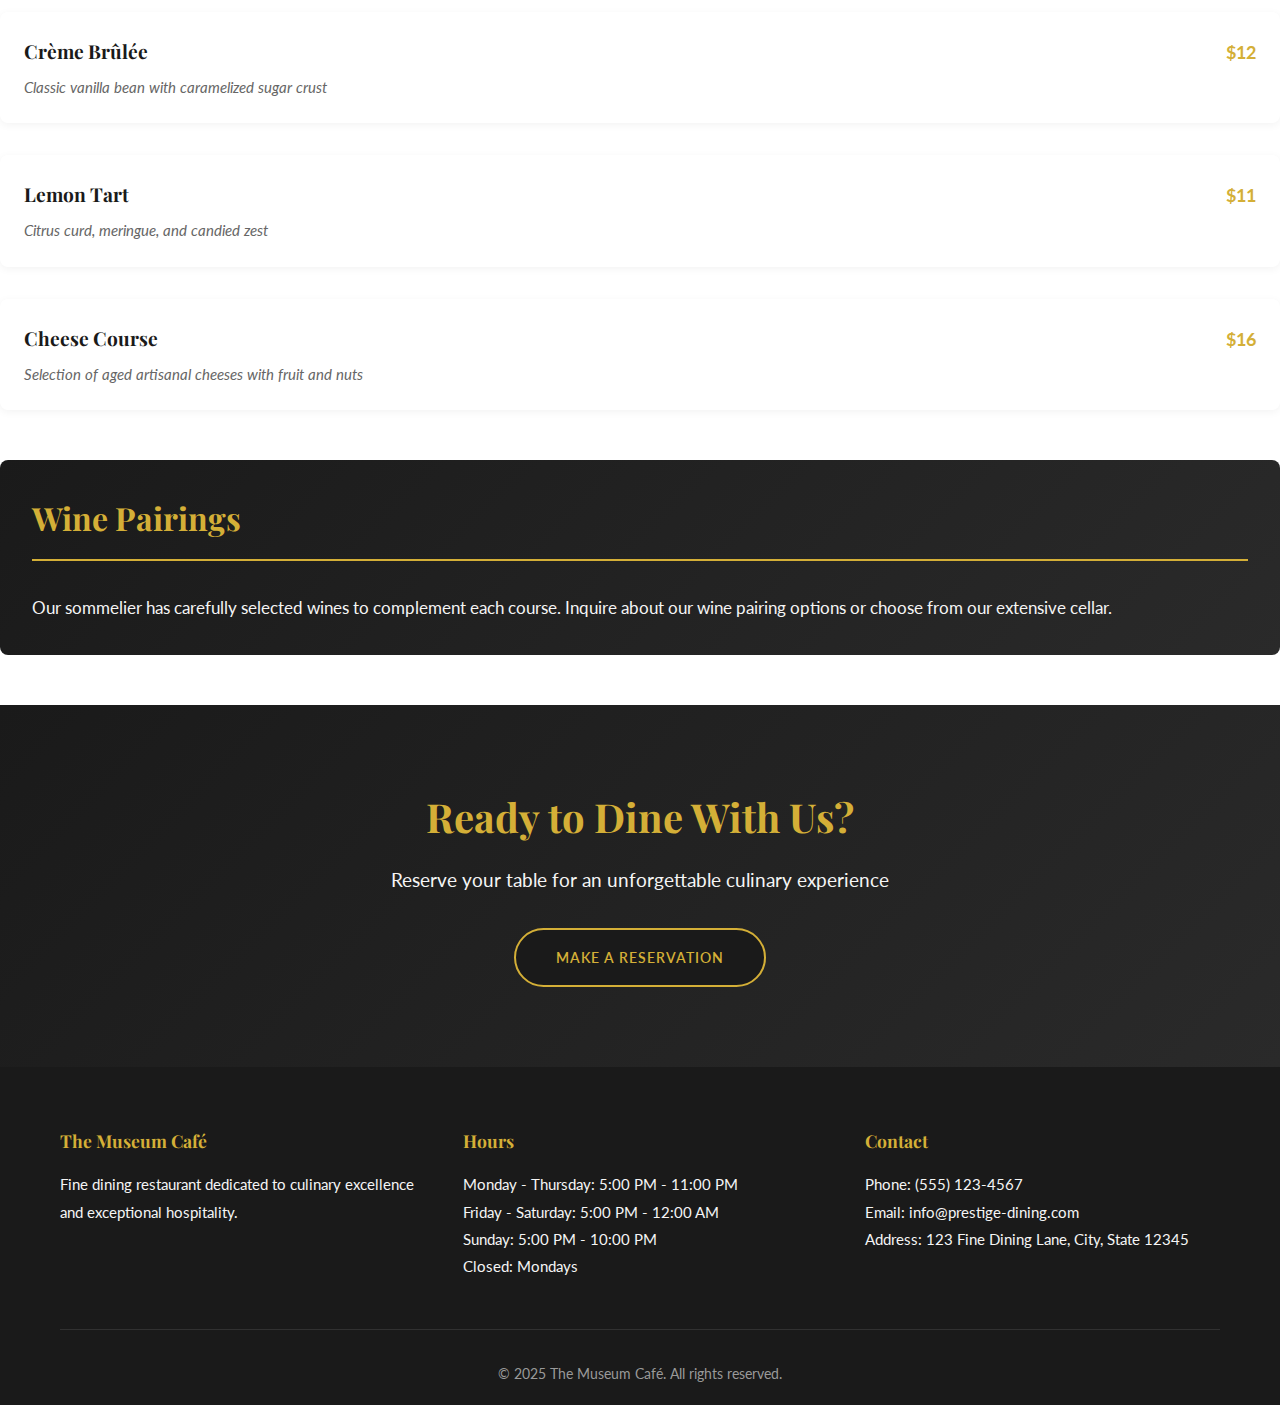
<file: pages/menu.html>
<!DOCTYPE html>
<html lang="km">
<head>
    <meta charset="UTF-8">
    <meta name="viewport" content="width=device-width, initial-scale=1.0">
    <meta name="description" content="ឆាប់ម៉ឹនុយគ្រប់ដ្នា និងជ្រើសរើសស្រា">
    <title>ម៉ឹនុយ | សារមន្ទីរកាហ្វេ</title>
    <link rel="stylesheet" href="../css/style.css">
    <link rel="preconnect" href="https://fonts.googleapis.com">
    <link rel="preconnect" href="https://fonts.gstatic.com" crossorigin>
    <link href="https://fonts.googleapis.com/css2?family=Playfair+Display:wght@600;700&family=Lato:wght@400;500;700&display=swap" rel="stylesheet">
</head>
<body>
    <!-- Navigation -->
    <nav class="navbar">
        <div class="container">
            <div class="logo">
                <h1>The Museum Café</h1>
            </div>
            <ul class="nav-links">
                <li><a href="../Index.html">ទំព័រដើម</a></li>
                <li><a href="menu.html" class="active">ម៉ឹនុយ</a></li>
                <li><a href="about.html">អំពីយើងខ្ញុំ</a></li>
                <li><a href="contact.html">ទាក់ទងយើងខ្ញុំ</a></li>
            </ul>
            <div class="hamburger">
                <span></span>
                <span></span>
                <span></span>
            </div>
        </div>
    </nav>

    <!-- Page Header -->
    <header class="hero" style="padding: 60px 20px;">
        <div class="hero-content">
            <h2>ម៉ឹនុយរបស់យើង</h2>
            <p>ម៉ឹនុយរីករាយដែលផ្ទាល់ខ្លួន និងលម្អិតលើស្រាលម្អិត</p>
        </div>
    </header>

    <!-- Main Content -->
    <main>
        <section class="menu-section">
            <div class="container">
                <!-- Appetizers -->
                <article class="menu-category">
                    <h3>ម្ហូបដើម</h3>
                    <div class="menu-items">
                        <div class="menu-item">
                            <div class="menu-header">
                                <h4>ផ្សិតសមុទ្រ</h4>
                                <span class="price">$18</span>
                            </div>
                            <p class="menu-description">ផ្សិតសមុទ្របាក់ដែលក្រមលើលូយ ដែលមានធាតុលម្អិត</p>
                        </div>
                        <div class="menu-item">
                            <div class="menu-header">
                                <h4>ម្ហូបក្នុងប្រឡាក់</h4>
                                <span class="price">$24</span>
                            </div>
                            <p class="menu-description">ម្ហូបលម្អិតដែលក្រមលើលូយ ដែលមានលក្ខណៈលម្អិត</p>
                        </div>
                        <div class="menu-item">
                            <div class="menu-header">
                                <h4>ទឹកដោះគោ និងផ្លែប្រហែល</h4>
                                <span class="price">$16</span>
                            </div>
                            <p class="menu-description">ទឹកដោះគោផ្សង ផ្លែប្រហែលឈូក ប្រេងបេលកូត នឹងផ្លែប៉ោល</p>
                        </div>
                    </div>
                </article>

                <!-- Entrées -->
                <article class="menu-category">
                    <h3>ម្ហូបដ៏ធំ</h3>
                    <div class="menu-items">
                        <div class="menu-item">
                            <div class="menu-header">
                                <h4>ក្របក្រូចលើង</h4>
                                <span class="price">$42</span>
                            </div>
                            <p class="menu-description">ក្របក្រូចលើងដែលច្រើនលើង ឈូកដែលក្រមលើលូយ និងផ្លែប៉ោលលម្អិត</p>
                        </div>
                        <div class="menu-item">
                            <div class="menu-header">
                                <h4>សាច់គោល្អបំផុត</h4>
                                <span class="price">$54</span>
                            </div>
                            <p class="menu-description">សាច់គោដែលស្ងួតលើយៀង ម៉ាកយប់ដែលមានលក្ខណៈលម្អិត និងផ្លែប៉ោលលម្អិត</p>
                        </div>
                        <div class="menu-item">
                            <div class="menu-header">
                                <h4>ត្រីលម្អិតដែលក្រម</h4>
                                <span class="price">$38</span>
                            </div>
                            <p class="menu-description">ត្រីលម្អិតដែលក្រមលើលូយ ឈូកក្រូចលើង សង្ហារទឹក និងផ្លែប៉ោលលម្អិត</p>
                        </div>
                        <div class="menu-item">
                            <div class="menu-header">
                                <h4>សមុទ្របាក់លម្អិត</h4>
                                <span class="price">$45</span>
                            </div>
                            <p class="menu-description">សមុទ្របាក់ដែលក្រមលើលូយ ឈូកក្រូចលើង និងបាលឺង</p>
                        </div>
                    </div>
                </article>

                <!-- Sides -->
                <article class="menu-category">
                    <h3>ម្ហូបបន្ថែម</h3>
                    <div class="menu-items">
                        <div class="menu-item">
                            <div class="menu-header">
                                <h4>ម៉ាក់ចម្រុះផ្សិត</h4>
                                <span class="price">$12</span>
                            </div>
                            <p class="menu-description">ផ្សិតលម្អិត ស្ទឹងក្រូច និងប្រេងលើងលម្អិត</p>
                        </div>
                        <div class="menu-item">
                            <div class="menu-header">
                                <h4>ផ្សិតចម្រុះលម្អិត</h4>
                                <span class="price">$10</span>
                            </div>
                            <p class="menu-description">ផ្សិតប៉ាន់ដែលក្រមលើលូយ ក្រូច និងស្ទឹងលម្អិត</p>
                        </div>
                        <div class="menu-item">
                            <div class="menu-header">
                                <h4>ដំឡូងលម្អិត</h4>
                                <span class="price">$8</span>
                            </div>
                            <p class="menu-description">ដំឡូងស្លាបដែលក្រមលើលូយ ក្រូច និងម៉ាច</p>
                        </div>
                    </div>
                </article>

                <!-- Desserts -->
                <article class="menu-category">
                    <h3>ម្ហូបមាត់ឆ្អឹង</h3>
                    <div class="menu-items">
                        <div class="menu-item">
                            <div class="menu-header">
                                <h4>ឆូក្លាលម្អិត</h4>
                                <span class="price">$14</span>
                            </div>
                            <p class="menu-description">ឆូក្លាងង៉ាលម្អិត ឈូកវានីលា ក្រូច និងលម្អិត</p>
                        </div>
                        <div class="menu-item">
                            <div class="menu-header">
                                <h4>ក្រីម៉ាលើង</h4>
                                <span class="price">$12</span>
                            </div>
                            <p class="menu-description">ក្រីម៉ាវានីលាលម្អិត ដែលមានលក្ខណៈលម្អិត</p>
                        </div>
                        <div class="menu-item">
                            <div class="menu-header">
                                <h4>ល័ដក្រូច</h4>
                                <span class="price">$11</span>
                            </div>
                            <p class="menu-description">ល័ដក្រូចលម្អិត មិនខាលែង និងក្រូចលម្អិត</p>
                        </div>
                        <div class="menu-item">
                            <div class="menu-header">
                                <h4>ឈីសលម្អិត</h4>
                                <span class="price">$16</span>
                            </div>
                            <p class="menu-description">ឈីសលម្អិតមកពីទម្លាក់ផ្សេងៗ ផ្លែប៉ោល និងក្រូច</p>
                        </div>
                    </div>
                </article>

                <!-- Wine Section -->
                <article class="menu-category wine-section">
                    <h3>ជ្រើសរើសស្រា</h3>
                    <p class="wine-intro">សូមដឹងពីលម្អិតលើស្របាប់របស់ស្រាលម្អិត ដែលយើងបានជ្រើសរើង ដើម្បីឲ្យសមស្របនឹងម្ហូបឆាប់របស់យើង។</p>
                </article>
            </div>
        </section>

        <!-- Reservation CTA -->
        <section class="reservation-cta">
            <div class="container">
                <h2>ក្រុមបាននឹងធ្វើឱ្យរីករាយ?</h2>
                <p>កម្មង់ម្ហូបទីនេះឥឡូវនេះ ដើម្បីបទពិសោធន៍ដ៏សូត្របត្តិ</p>
                <a href="contact.html" class="cta-button secondary">កម្មង់ម្ហូបទីនេះ</a>
            </div>
        </section>
    </main>

    <!-- Footer -->
    <footer class="footer">
        <div class="container">
            <div class="footer-content">
                <div class="footer-section">
                    <h4>The Museum Café</h4>
                    <p>ភោជនីយដ្ឋាននៃគុណភាពដែលលើកស្មើគ្នា។</p>
                </div>
                <div class="footer-section">
                    <h4>ម៉ោងដំណើរការ</h4>
                    <p>ច័ន្ទដល់ព្រហស្បតិ៍: ៥:០០ - ១១:០០ យប់<br>
                    សុក្រ - សៅរ៍: ៥:០០ - ១២:០០ យប់<br>
                    អាទិត្យ: ៥:០០ - ១០:០០ យប់<br>
                    បិទ: ច័ន្ទ</p>
                </div>
                <div class="footer-section">
                    <h4>ទាក់ទងយើងខ្ញុំ</h4>
                    <p>ទូរស័ព្ទ: (555) 123-4567<br>
                    អ៉ីមែល: info@museumcafe.com<br>
                    អាសយដ្ឋាន: ១២៣ រហូត ដើម</p>
                </div>
            </div>
            <div class="footer-bottom">
                <p>&copy; ២០២៥ The Museum Café។ រក្សាសិទ្ធិ។</p>
            </div>
        </div>
    </footer>

    <style>
        .menu-section {
            padding: 60px 0;
            background-color: var(--secondary-white);
        }

        .menu-category {
            margin-bottom: 50px;
        }

        .menu-category h3 {
            font-size: 2rem;
            color: var(--primary-gold);
            margin-bottom: 2rem;
            padding-bottom: 1rem;
            border-bottom: 2px solid var(--primary-gold);
        }

        .menu-items {
            display: grid;
            gap: 2rem;
        }

        .menu-item {
            background: white;
            padding: 1.5rem;
            border-radius: 8px;
            box-shadow: 0 2px 8px rgba(0, 0, 0, 0.05);
            transition: transform 0.3s ease;
        }

        .menu-item:hover {
            transform: translateX(5px);
        }

        .menu-header {
            display: flex;
            justify-content: space-between;
            align-items: baseline;
            margin-bottom: 0.5rem;
            gap: 1rem;
        }

        .menu-item h4 {
            color: var(--primary-dark);
            font-size: 1.2rem;
        }

        .price {
            color: var(--primary-gold);
            font-weight: 700;
            font-size: 1.1rem;
            white-space: nowrap;
        }

        .menu-description {
            color: var(--text-light);
            font-size: 0.95rem;
            font-style: italic;
        }

        .wine-section {
            background: linear-gradient(135deg, var(--primary-dark) 0%, #2a2a2a 100%);
            color: white;
            padding: 2rem;
            border-radius: 8px;
        }

        .wine-section h3 {
            color: var(--primary-gold);
        }

        .wine-intro {
            color: var(--secondary-white);
            font-size: 1.05rem;
            line-height: 1.8;
        }

        @media (max-width: 768px) {
            .menu-category h3 {
                font-size: 1.5rem;
            }

            .menu-header {
                flex-direction: column;
                align-items: flex-start;
            }
        }
    </style>

    <script src="../js/main.js"></script>
</body>
</html>
                        </div>
                        <div class="menu-item">
                            <div class="menu-header">
                                <h4>Lobster Thermidor</h4>
                                <span class="price">$45</span>
                            </div>
                            <p class="menu-description">Classic preparation with tarragon cream sauce and baked potato</p>
                        </div>
                    </div>
                </article>

                <!-- Sides -->
                <article class="menu-category">
                    <h3>Sides</h3>
                    <div class="menu-items">
                        <div class="menu-item">
                            <div class="menu-header">
                                <h4>Truffle Mac & Cheese</h4>
                                <span class="price">$12</span>
                            </div>
                            <p class="menu-description">Aged cheddar, gruyère, and fresh black truffles</p>
                        </div>
                        <div class="menu-item">
                            <div class="menu-header">
                                <h4>Wild Mushroom Medley</h4>
                                <span class="price">$10</span>
                            </div>
                            <p class="menu-description">Seasonal mushrooms sautéed with garlic and thyme</p>
                        </div>
                        <div class="menu-item">
                            <div class="menu-header">
                                <h4>Gratin Dauphinois</h4>
                                <span class="price">$8</span>
                            </div>
                            <p class="menu-description">Thinly sliced potatoes with cream and nutmeg</p>
                        </div>
                    </div>
                </article>

                <!-- Desserts -->
                <article class="menu-category">
                    <h3>Desserts</h3>
                    <div class="menu-items">
                        <div class="menu-item">
                            <div class="menu-header">
                                <h4>Chocolate Soufflé</h4>
                                <span class="price">$14</span>
                            </div>
                            <p class="menu-description">Dark chocolate soufflé with vanilla crème anglaise</p>
                        </div>
                        <div class="menu-item">
                            <div class="menu-header">
                                <h4>Crème Brûlée</h4>
                                <span class="price">$12</span>
                            </div>
                            <p class="menu-description">Classic vanilla bean with caramelized sugar crust</p>
                        </div>
                        <div class="menu-item">
                            <div class="menu-header">
                                <h4>Lemon Tart</h4>
                                <span class="price">$11</span>
                            </div>
                            <p class="menu-description">Citrus curd, meringue, and candied zest</p>
                        </div>
                        <div class="menu-item">
                            <div class="menu-header">
                                <h4>Cheese Course</h4>
                                <span class="price">$16</span>
                            </div>
                            <p class="menu-description">Selection of aged artisanal cheeses with fruit and nuts</p>
                        </div>
                    </div>
                </article>

                <!-- Wine Section -->
                <article class="menu-category wine-section">
                    <h3>Wine Pairings</h3>
                    <p class="wine-intro">Our sommelier has carefully selected wines to complement each course. Inquire about our wine pairing options or choose from our extensive cellar.</p>
                </article>
            </div>
        </section>

        <!-- Reservation CTA -->
        <section class="reservation-cta">
            <div class="container">
                <h2>Ready to Dine With Us?</h2>
                <p>Reserve your table for an unforgettable culinary experience</p>
                <a href="contact.html" class="cta-button secondary">Make a Reservation</a>
            </div>
        </section>
    </main>

    <!-- Footer -->
    <footer class="footer">
        <div class="container">
            <div class="footer-content">
                <div class="footer-section">
                    <h4>The Museum Café</h4>
                    <p>Fine dining restaurant dedicated to culinary excellence and exceptional hospitality.</p>
                </div>
                <div class="footer-section">
                    <h4>Hours</h4>
                    <p>Monday - Thursday: 5:00 PM - 11:00 PM<br>
                    Friday - Saturday: 5:00 PM - 12:00 AM<br>
                    Sunday: 5:00 PM - 10:00 PM<br>
                    Closed: Mondays</p>
                </div>
                <div class="footer-section">
                    <h4>Contact</h4>
                    <p>Phone: (555) 123-4567<br>
                    Email: info@prestige-dining.com<br>
                    Address: 123 Fine Dining Lane, City, State 12345</p>
                </div>
            </div>
            <div class="footer-bottom">
                <p>&copy; 2025 The Museum Café. All rights reserved.</p>
            </div>
        </div>
    </footer>

    <style>
        .menu-section {
            padding: 60px 0;
            background-color: var(--secondary-white);
        }

        .menu-category {
            margin-bottom: 50px;
        }

        .menu-category h3 {
            font-size: 2rem;
            color: var(--primary-gold);
            margin-bottom: 2rem;
            padding-bottom: 1rem;
            border-bottom: 2px solid var(--primary-gold);
        }

        .menu-items {
            display: grid;
            gap: 2rem;
        }

        .menu-item {
            background: white;
            padding: 1.5rem;
            border-radius: 8px;
            box-shadow: 0 2px 8px rgba(0, 0, 0, 0.05);
            transition: transform 0.3s ease;
        }

        .menu-item:hover {
            transform: translateX(5px);
        }

        .menu-header {
            display: flex;
            justify-content: space-between;
            align-items: baseline;
            margin-bottom: 0.5rem;
            gap: 1rem;
        }

        .menu-item h4 {
            color: var(--primary-dark);
            font-size: 1.2rem;
        }

        .price {
            color: var(--primary-gold);
            font-weight: 700;
            font-size: 1.1rem;
            white-space: nowrap;
        }

        .menu-description {
            color: var(--text-light);
            font-size: 0.95rem;
            font-style: italic;
        }

        .wine-section {
            background: linear-gradient(135deg, var(--primary-dark) 0%, #2a2a2a 100%);
            color: white;
            padding: 2rem;
            border-radius: 8px;
        }

        .wine-section h3 {
            color: var(--primary-gold);
        }

        .wine-intro {
            color: var(--secondary-white);
            font-size: 1.05rem;
            line-height: 1.8;
        }

        @media (max-width: 768px) {
            .menu-category h3 {
                font-size: 1.5rem;
            }

            .menu-header {
                flex-direction: column;
                align-items: flex-start;
            }
        }
    </style>

    <script src="../js/main.js"></script>
</body>
</html>
</file>
<file: css/style.css>
/* ===========================
   Root Variables & Typography
   =========================== */

:root {
    --primary-dark: #1a1a1a;
    --primary-gold: #d4af37;
    --secondary-white: #f5f5f5;
    --text-dark: #333333;
    --text-light: #666666;
    --border-color: #e0e0e0;
}

* {
    margin: 0;
    padding: 0;
    box-sizing: border-box;
}

html {
    scroll-behavior: smooth;
}

body {
    font-family: 'Lato', sans-serif;
    color: var(--text-dark);
    line-height: 1.6;
    background-color: #ffffff;
}

h1, h2, h3, h4, h5, h6 {
    font-family: 'Playfair Display', serif;
    font-weight: 700;
    color: var(--primary-dark);
}

.container {
    max-width: 1200px;
    margin: 0 auto;
    padding: 0 20px;
}

/* ===========================
   Navigation
   =========================== */

.navbar {
    background-color: var(--primary-dark);
    padding: 1rem 0;
    position: sticky;
    top: 0;
    z-index: 100;
    box-shadow: 0 2px 5px rgba(0, 0, 0, 0.1);
}

.navbar .container {
    display: flex;
    justify-content: space-between;
    align-items: center;
}

.logo h1 {
    color: var(--primary-gold);
    font-size: 1.8rem;
    letter-spacing: 2px;
}

.nav-links {
    display: flex;
    list-style: none;
    gap: 2rem;
}

.nav-links a {
    color: var(--secondary-white);
    text-decoration: none;
    font-weight: 500;
    transition: color 0.3s ease;
    padding: 0.5rem 0;
    border-bottom: 2px solid transparent;
}

.nav-links a:hover,
.nav-links a.active {
    color: var(--primary-gold);
    border-bottom-color: var(--primary-gold);
}

.hamburger {
    display: none;
    flex-direction: column;
    cursor: pointer;
}

.hamburger span {
    width: 25px;
    height: 3px;
    background-color: var(--primary-gold);
    margin: 5px 0;
    transition: 0.3s;
}

/* ===========================
   Hero Section
   =========================== */

.hero {
    background: linear-gradient(135deg, var(--primary-dark) 0%, #2a2a2a 100%);
    color: var(--secondary-white);
    padding: 120px 20px;
    text-align: center;
    background-image: url('data:image/svg+xml,<svg xmlns="http://www.w3.org/2000/svg" viewBox="0 0 1200 600"><defs><pattern id="grid" width="40" height="40" patternUnits="userSpaceOnUse"><path d="M 40 0 L 0 0 0 40" fill="none" stroke="rgba(255,255,255,0.05)" stroke-width="1"/></pattern></defs><rect width="1200" height="600" fill="url(%23grid)"/></svg>');
}

.hero-content h2 {
    font-size: 3rem;
    color: var(--primary-gold);
    margin-bottom: 1rem;
    letter-spacing: 1px;
}

.hero-content p {
    font-size: 1.3rem;
    color: var(--secondary-white);
    margin-bottom: 2rem;
    max-width: 600px;
    margin-left: auto;
    margin-right: auto;
}

.cta-button {
    display: inline-block;
    background-color: var(--primary-gold);
    color: var(--primary-dark);
    padding: 1rem 2.5rem;
    text-decoration: none;
    font-weight: 600;
    border-radius: 50px;
    transition: transform 0.3s ease, box-shadow 0.3s ease;
    text-transform: uppercase;
    letter-spacing: 1px;
    font-size: 0.9rem;
}

.cta-button:hover {
    transform: translateY(-3px);
    box-shadow: 0 10px 25px rgba(212, 175, 55, 0.3);
}

.cta-button.secondary {
    background-color: var(--primary-dark);
    color: var(--primary-gold);
    border: 2px solid var(--primary-gold);
}

.cta-button.secondary:hover {
    background-color: var(--primary-gold);
    color: var(--primary-dark);
}

/* ===========================
   Featured Section
   =========================== */

.featured {
    padding: 80px 0;
    background-color: var(--secondary-white);
}

.featured h2 {
    text-align: center;
    font-size: 2.5rem;
    margin-bottom: 3rem;
    color: var(--primary-dark);
}

.features-grid {
    display: grid;
    grid-template-columns: repeat(auto-fit, minmax(280px, 1fr));
    gap: 2rem;
}

.feature-card {
    background: white;
    padding: 2rem;
    border-radius: 8px;
    box-shadow: 0 4px 12px rgba(0, 0, 0, 0.08);
    transition: transform 0.3s ease, box-shadow 0.3s ease;
    text-align: center;
}

.feature-card:hover {
    transform: translateY(-10px);
    box-shadow: 0 8px 20px rgba(212, 175, 55, 0.15);
}

.feature-card h3 {
    color: var(--primary-gold);
    margin-bottom: 1rem;
    font-size: 1.5rem;
}

.feature-card p {
    color: var(--text-light);
    line-height: 1.8;
}

/* ===========================
   Dining Experience Section
   =========================== */

.dining-experience {
    padding: 80px 0;
    background-color: #ffffff;
}

.dining-experience h2 {
    text-align: center;
    font-size: 2.5rem;
    margin-bottom: 3rem;
    color: var(--primary-dark);
}

.experience-text p {
    font-size: 1.1rem;
    color: var(--text-light);
    margin-bottom: 2rem;
    line-height: 1.8;
}

.highlights {
    list-style: none;
    display: grid;
    grid-template-columns: repeat(auto-fit, minmax(250px, 1fr));
    gap: 1.5rem;
}

.highlights li {
    padding-left: 2rem;
    position: relative;
    color: var(--text-light);
}

.highlights li:before {
    content: "✓";
    position: absolute;
    left: 0;
    color: var(--primary-gold);
    font-weight: bold;
    font-size: 1.2rem;
}

/* ===========================
   Reservation CTA Section
   =========================== */

.reservation-cta {
    background: linear-gradient(135deg, var(--primary-dark) 0%, #2a2a2a 100%);
    color: var(--secondary-white);
    padding: 80px 20px;
    text-align: center;
}

.reservation-cta h2 {
    color: var(--primary-gold);
    font-size: 2.5rem;
    margin-bottom: 1rem;
}

.reservation-cta p {
    font-size: 1.2rem;
    margin-bottom: 2rem;
    color: var(--secondary-white);
}

/* ===========================
   Footer
   =========================== */

.footer {
    background-color: var(--primary-dark);
    color: var(--secondary-white);
    padding: 60px 0 20px;
}

.footer-content {
    display: grid;
    grid-template-columns: repeat(auto-fit, minmax(250px, 1fr));
    gap: 3rem;
    margin-bottom: 3rem;
}

.footer-section h4 {
    color: var(--primary-gold);
    margin-bottom: 1rem;
    font-size: 1.1rem;
}

.footer-section p {
    color: var(--secondary-white);
    line-height: 1.8;
    font-size: 0.95rem;
}

.footer-bottom {
    text-align: center;
    padding-top: 2rem;
    border-top: 1px solid rgba(255, 255, 255, 0.1);
    color: #999;
    font-size: 0.9rem;
}

/* ===========================
   Responsive Design
   =========================== */

@media (max-width: 768px) {
    .nav-links {
        display: none;
    }

    .hamburger {
        display: flex;
    }

    .hero-content h2 {
        font-size: 2rem;
    }

    .hero-content p {
        font-size: 1rem;
    }

    .featured h2,
    .dining-experience h2,
    .reservation-cta h2 {
        font-size: 2rem;
    }

    .features-grid {
        grid-template-columns: 1fr;
    }

    .highlights {
        grid-template-columns: 1fr;
    }
}

@media (max-width: 480px) {
    .hero {
        padding: 80px 20px;
    }

    .hero-content h2 {
        font-size: 1.5rem;
    }

    .hero-content p {
        font-size: 0.95rem;
    }

    .featured,
    .dining-experience,
    .reservation-cta {
        padding: 40px 0;
    }
}
</file>
